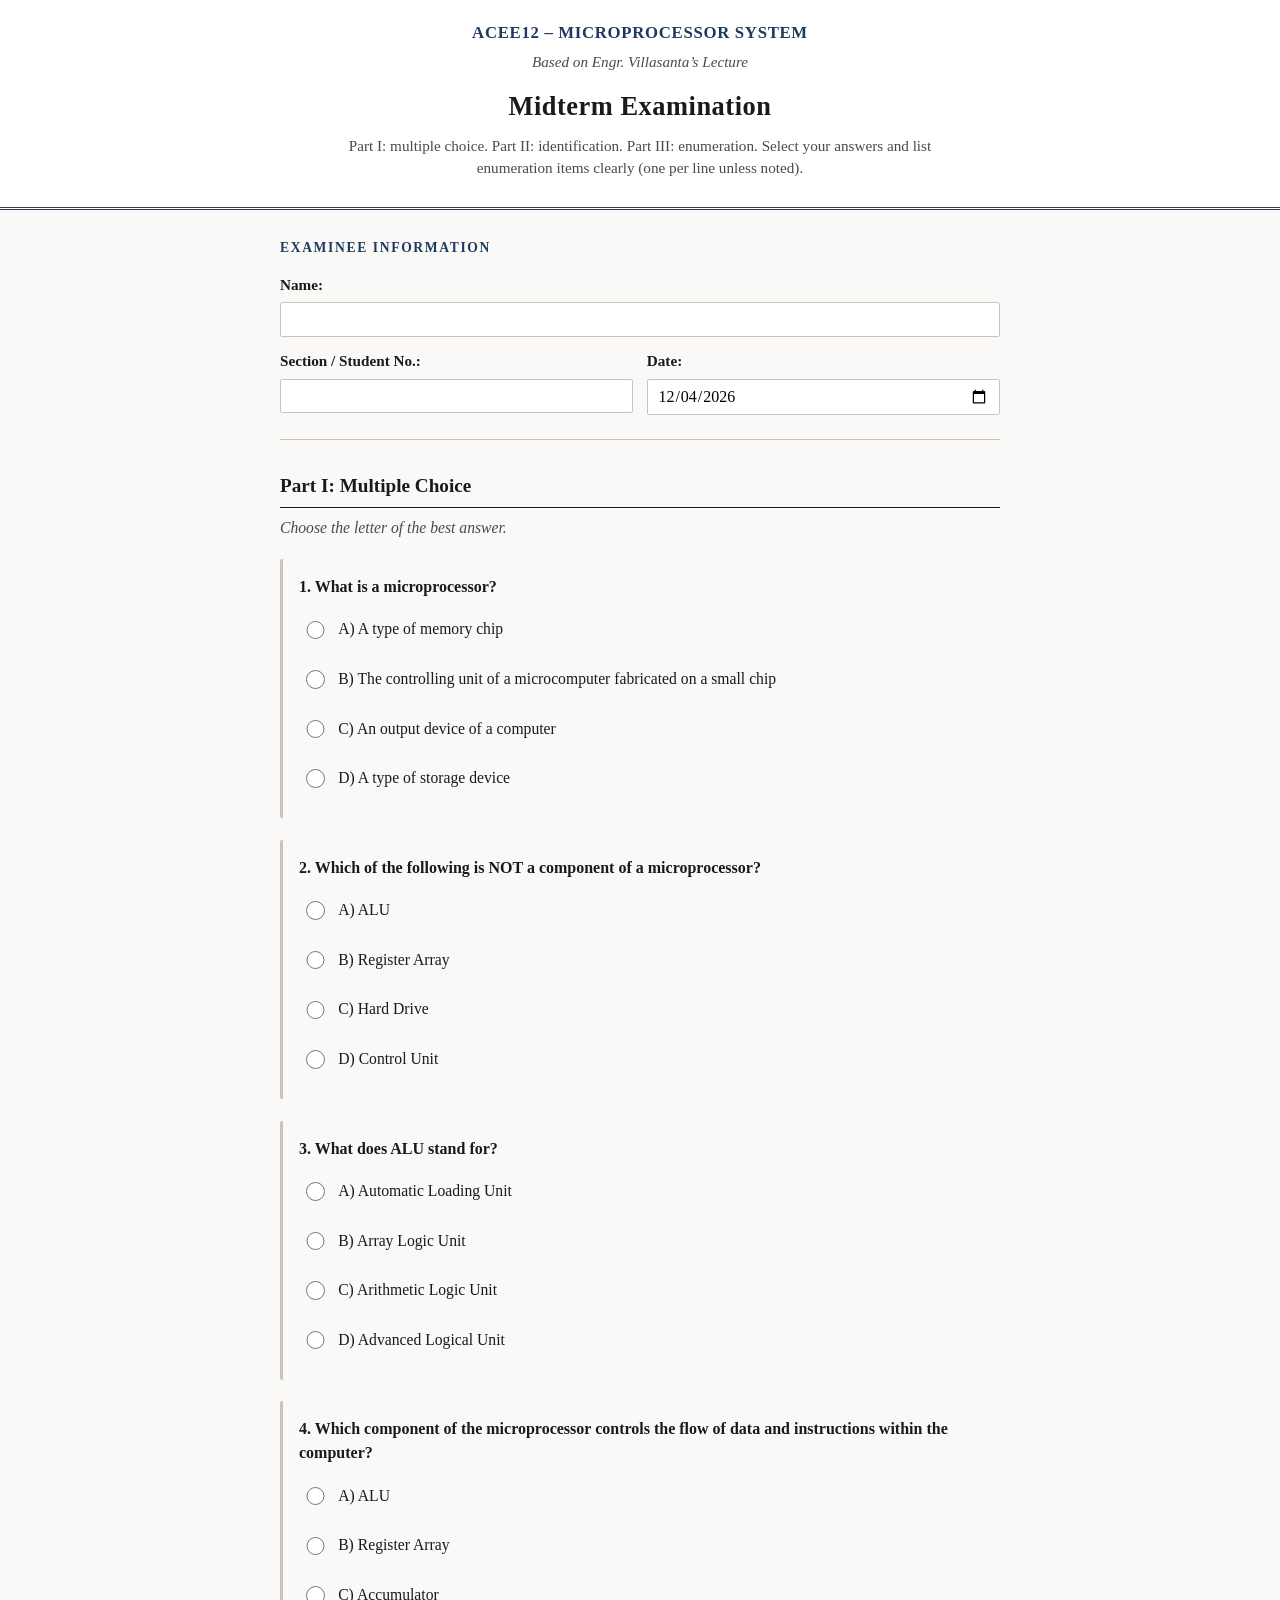
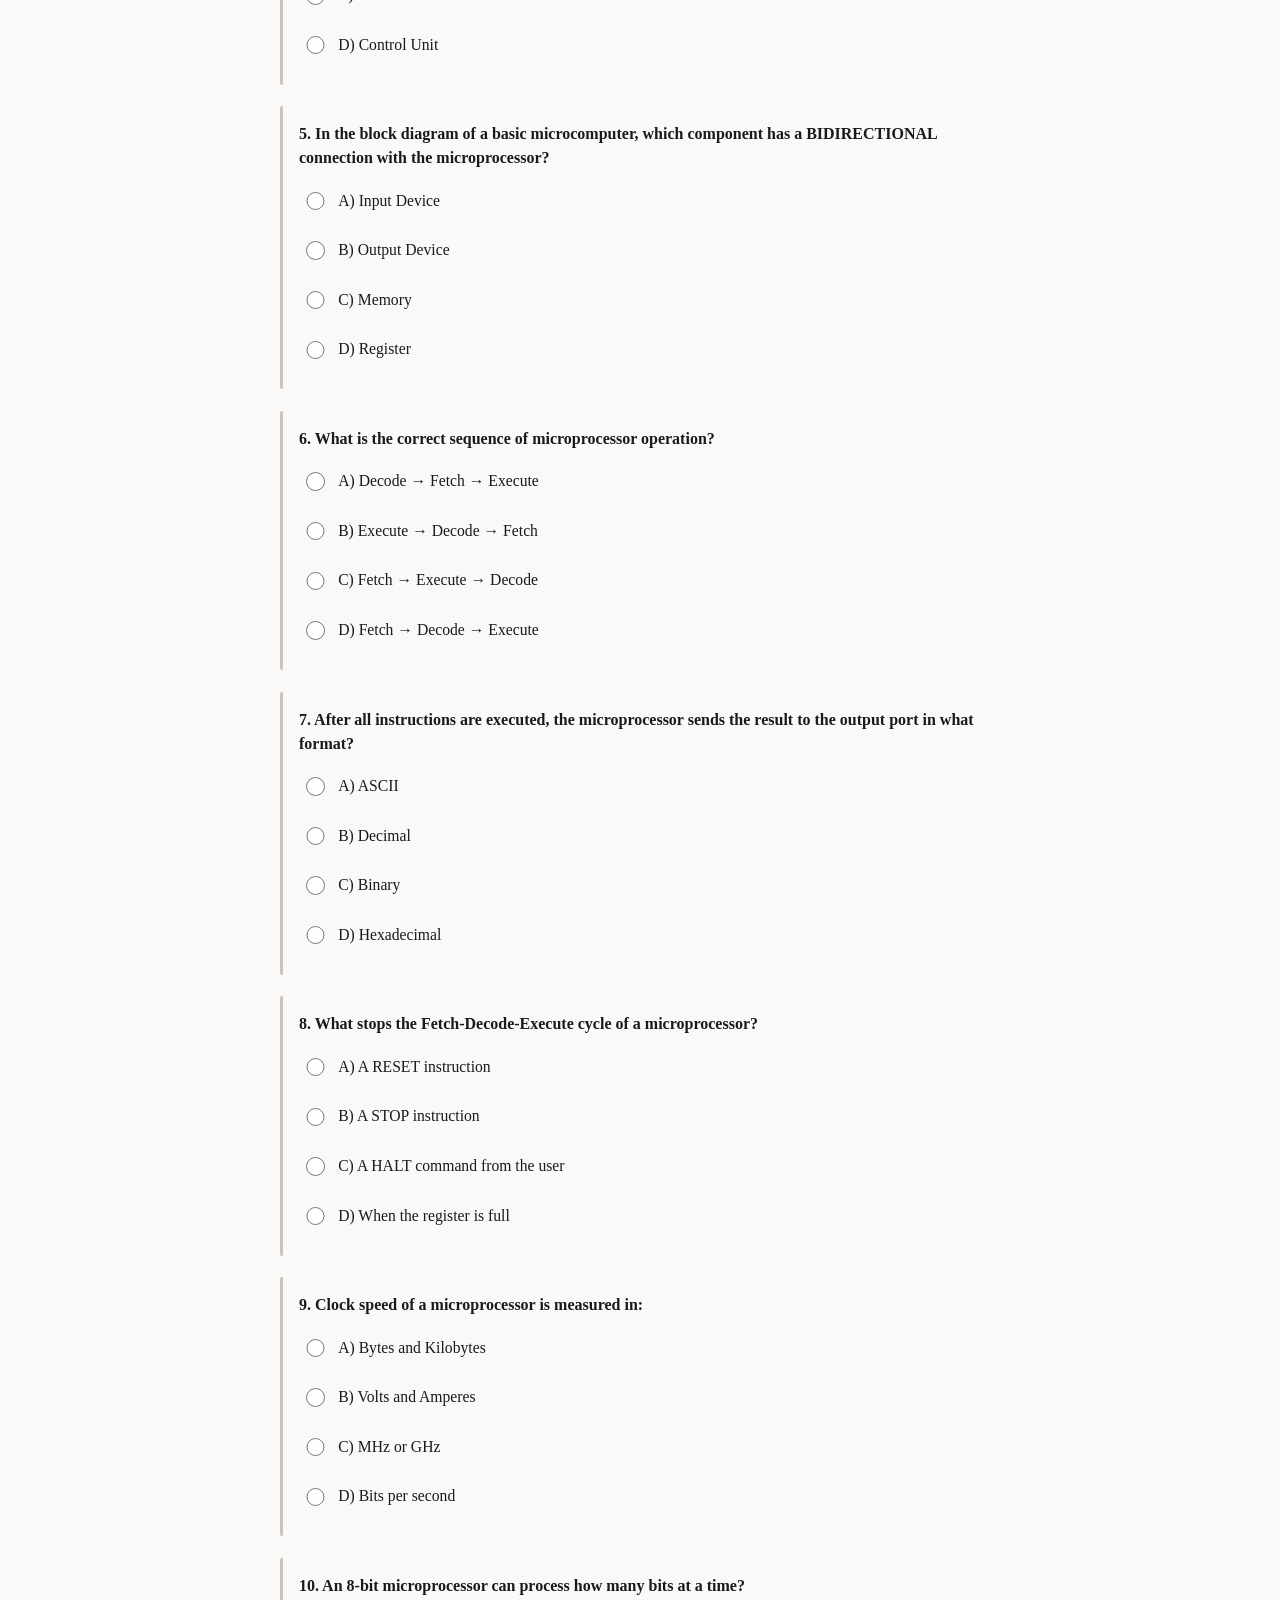
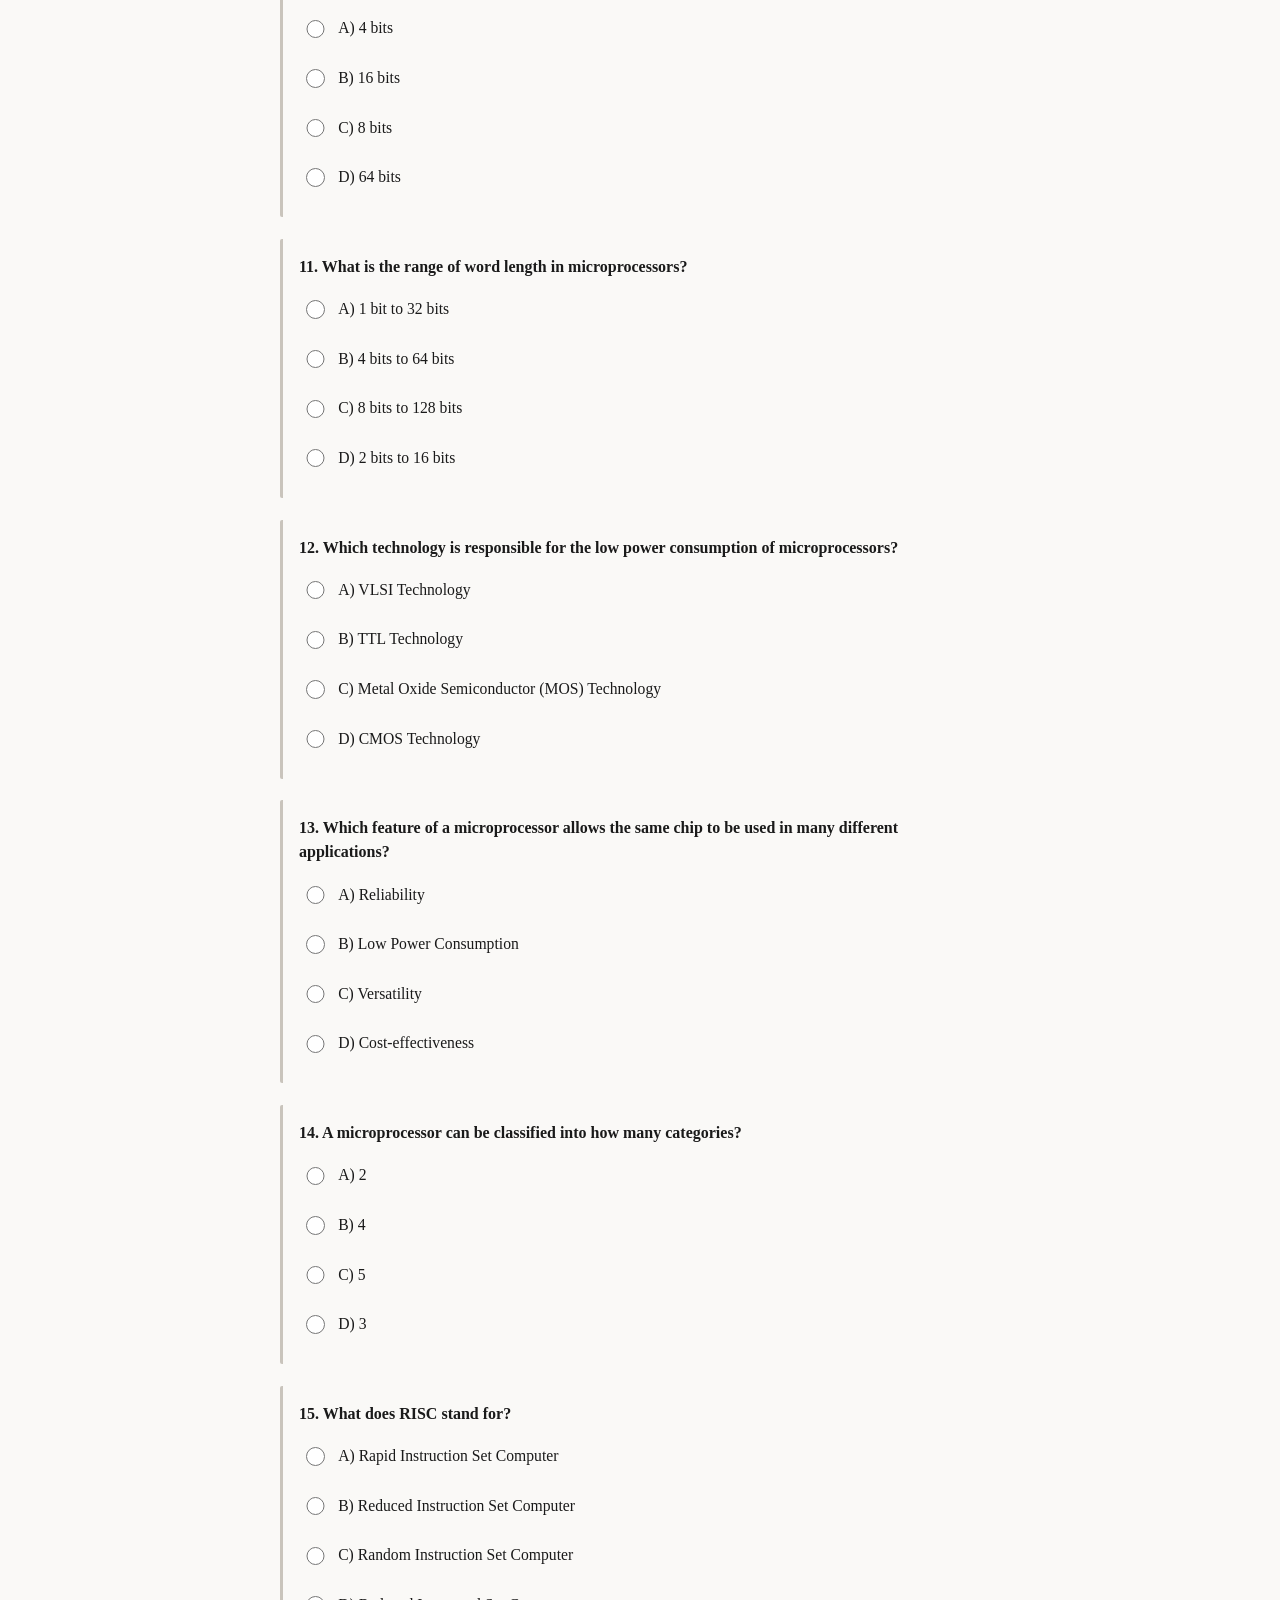
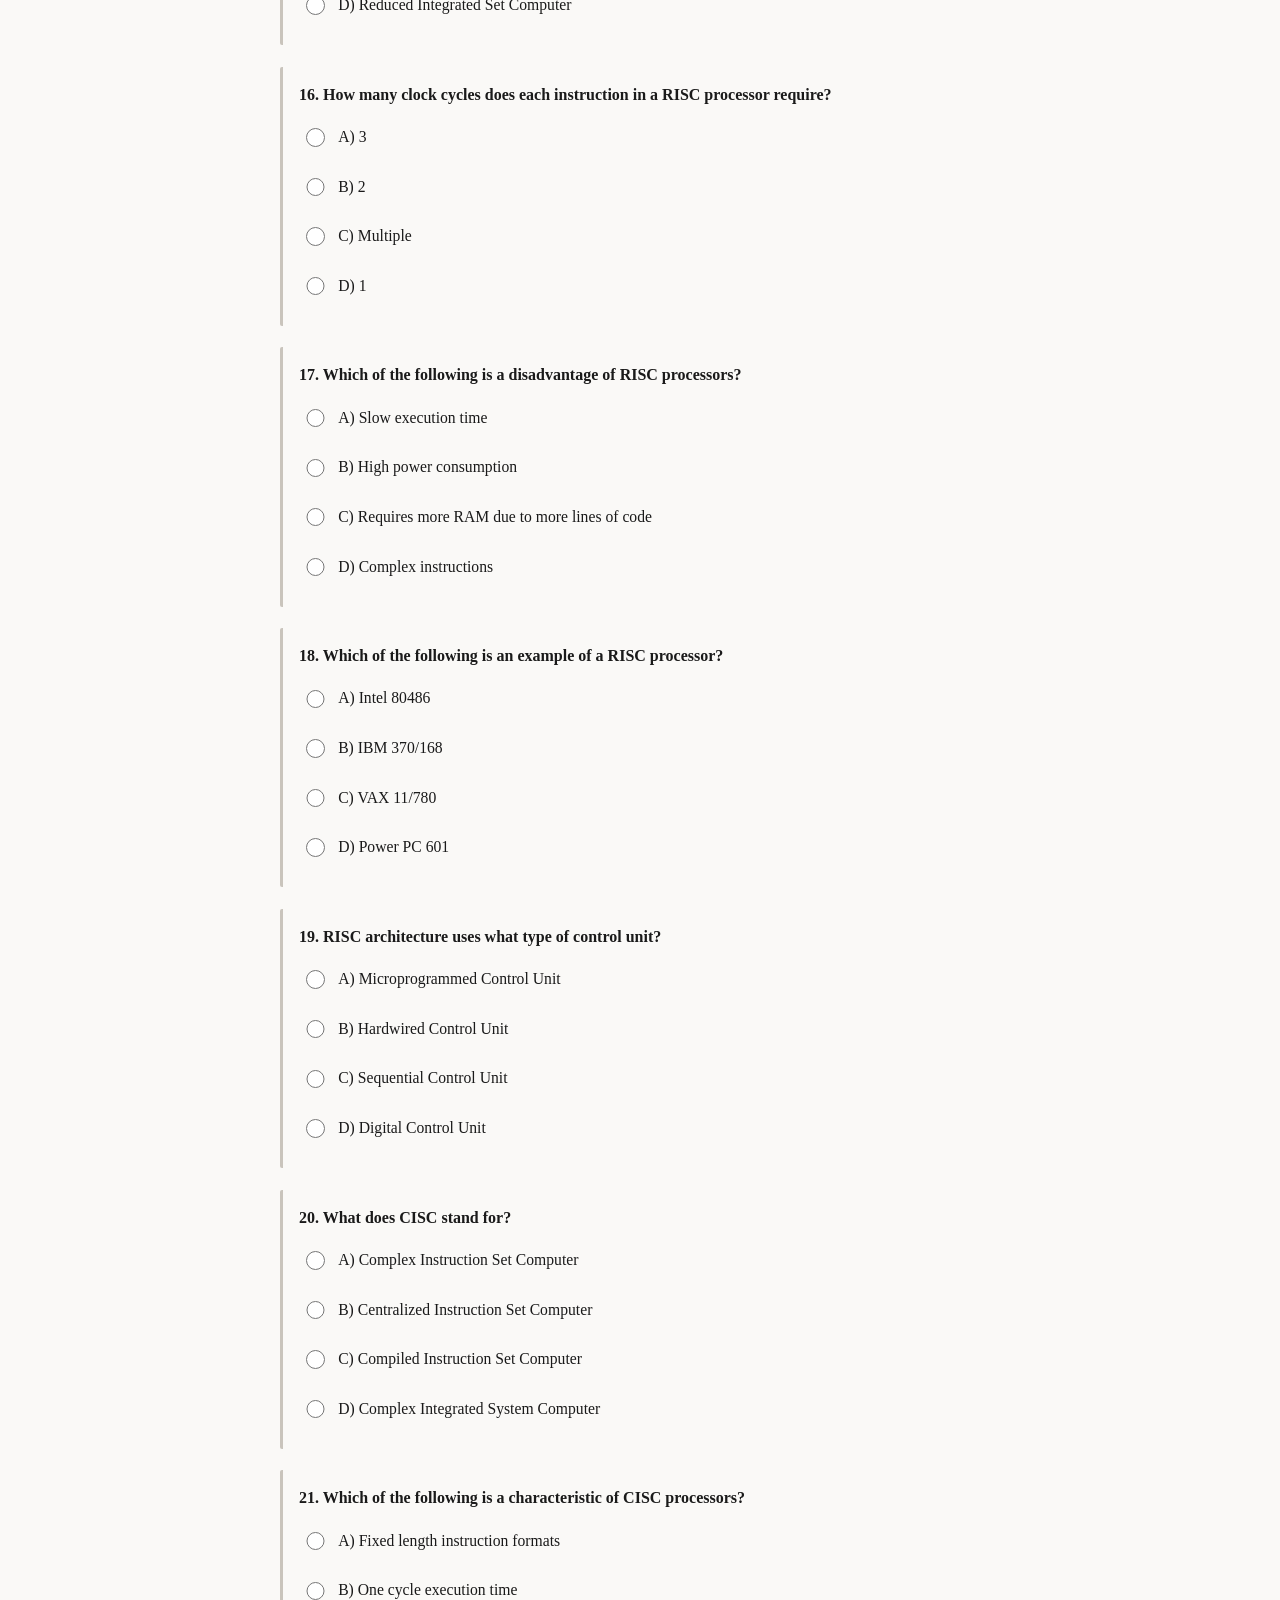
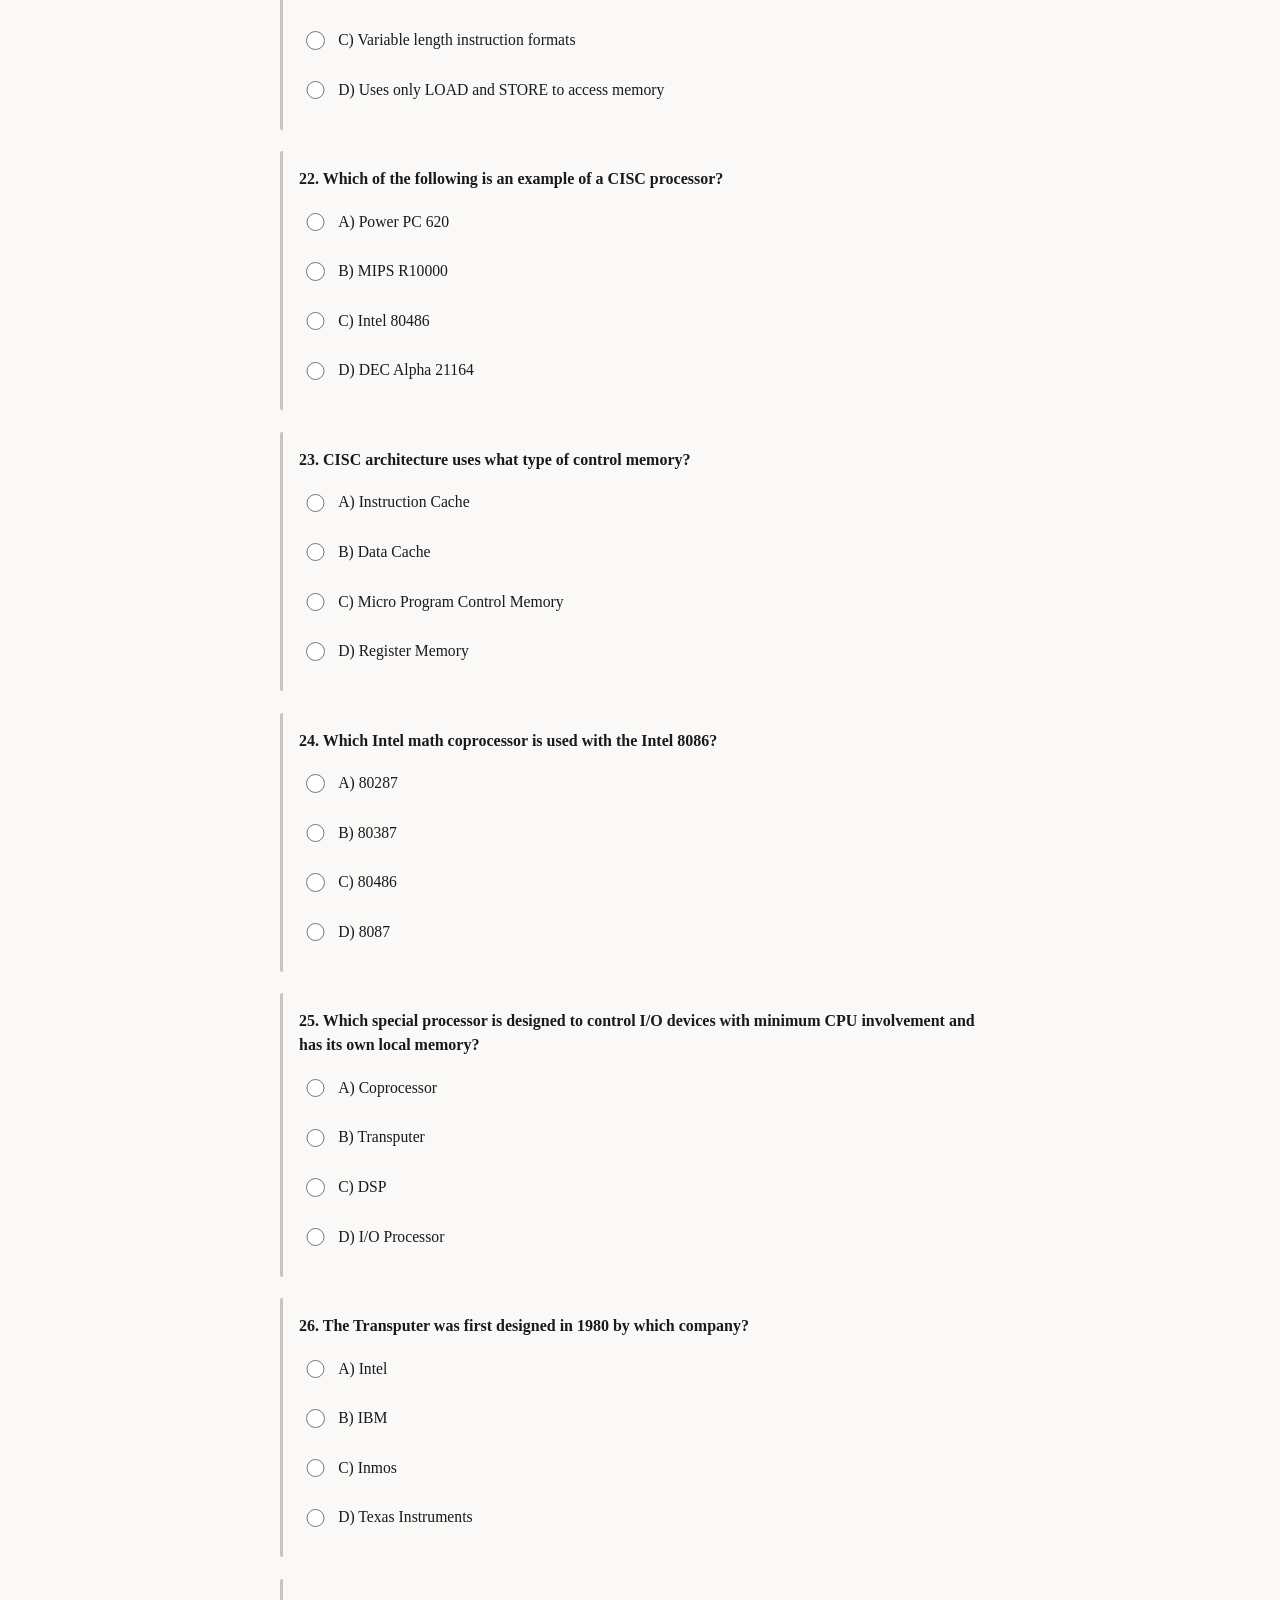
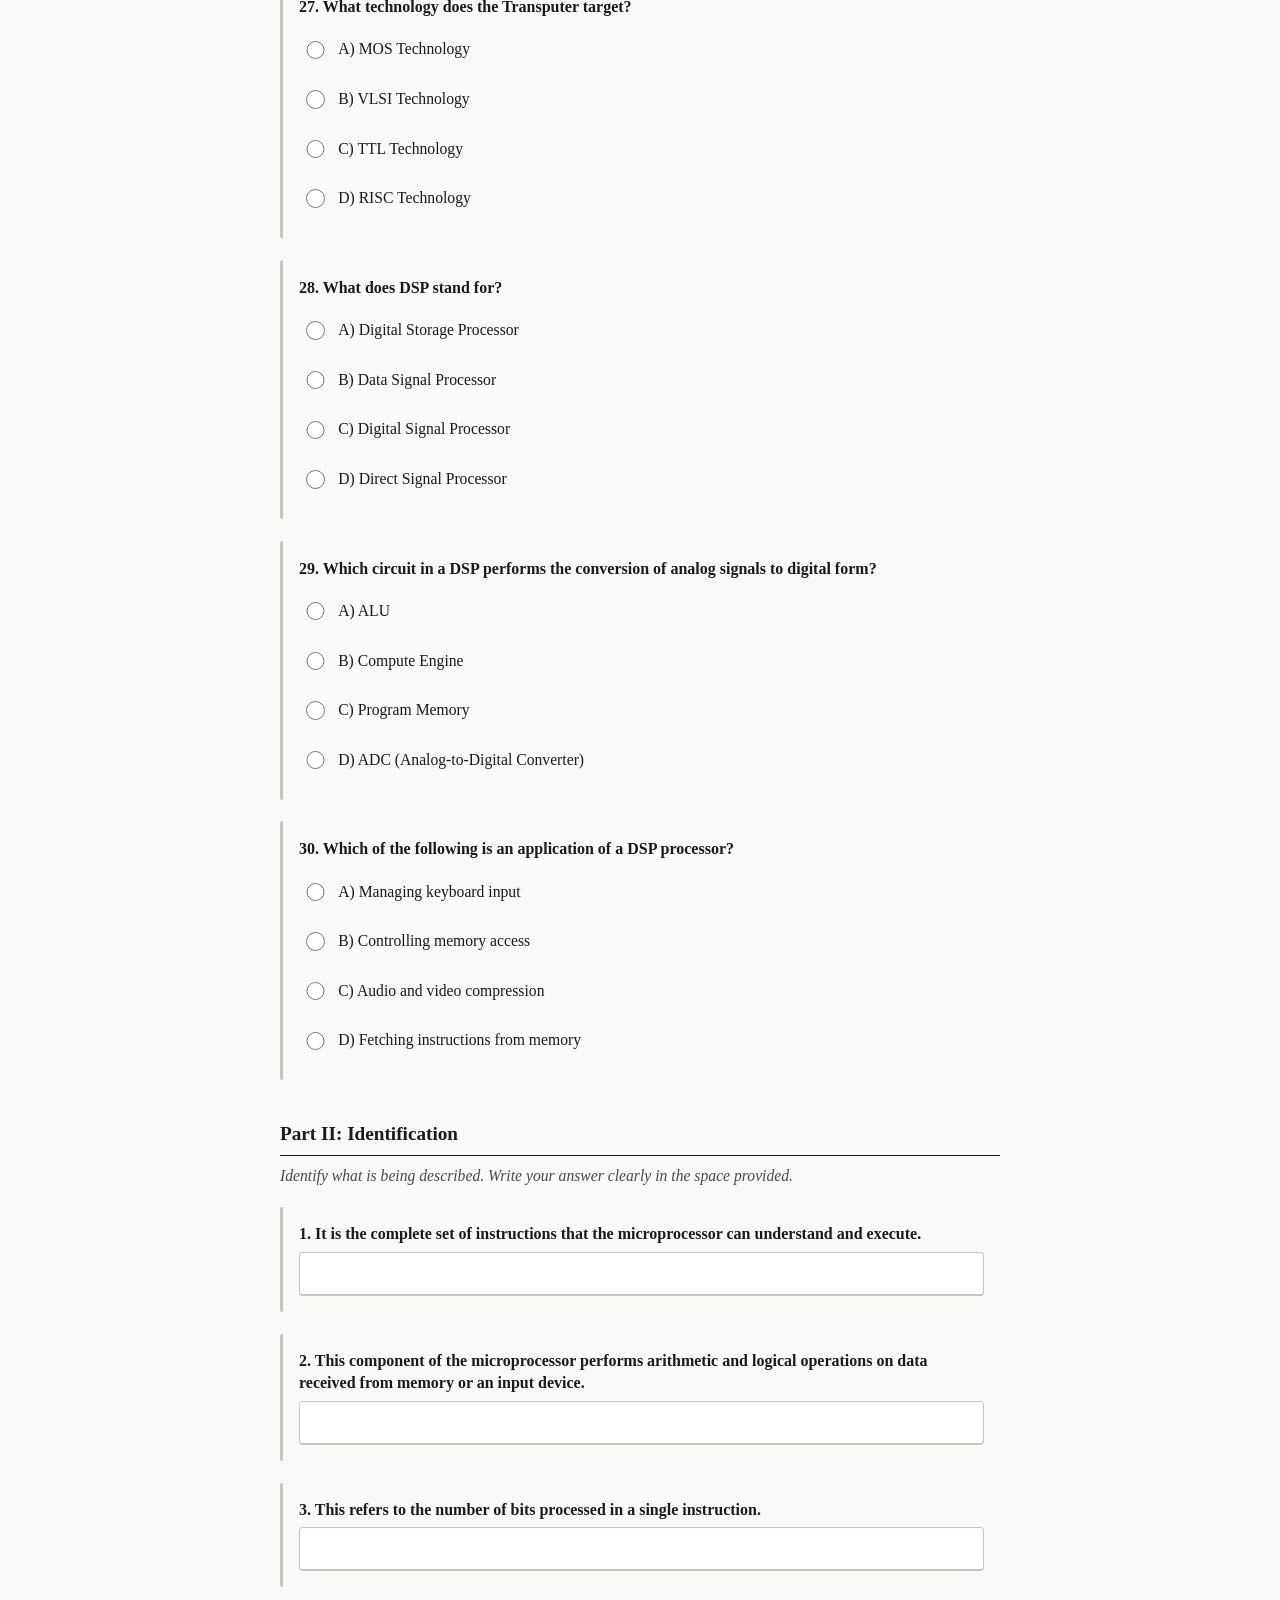
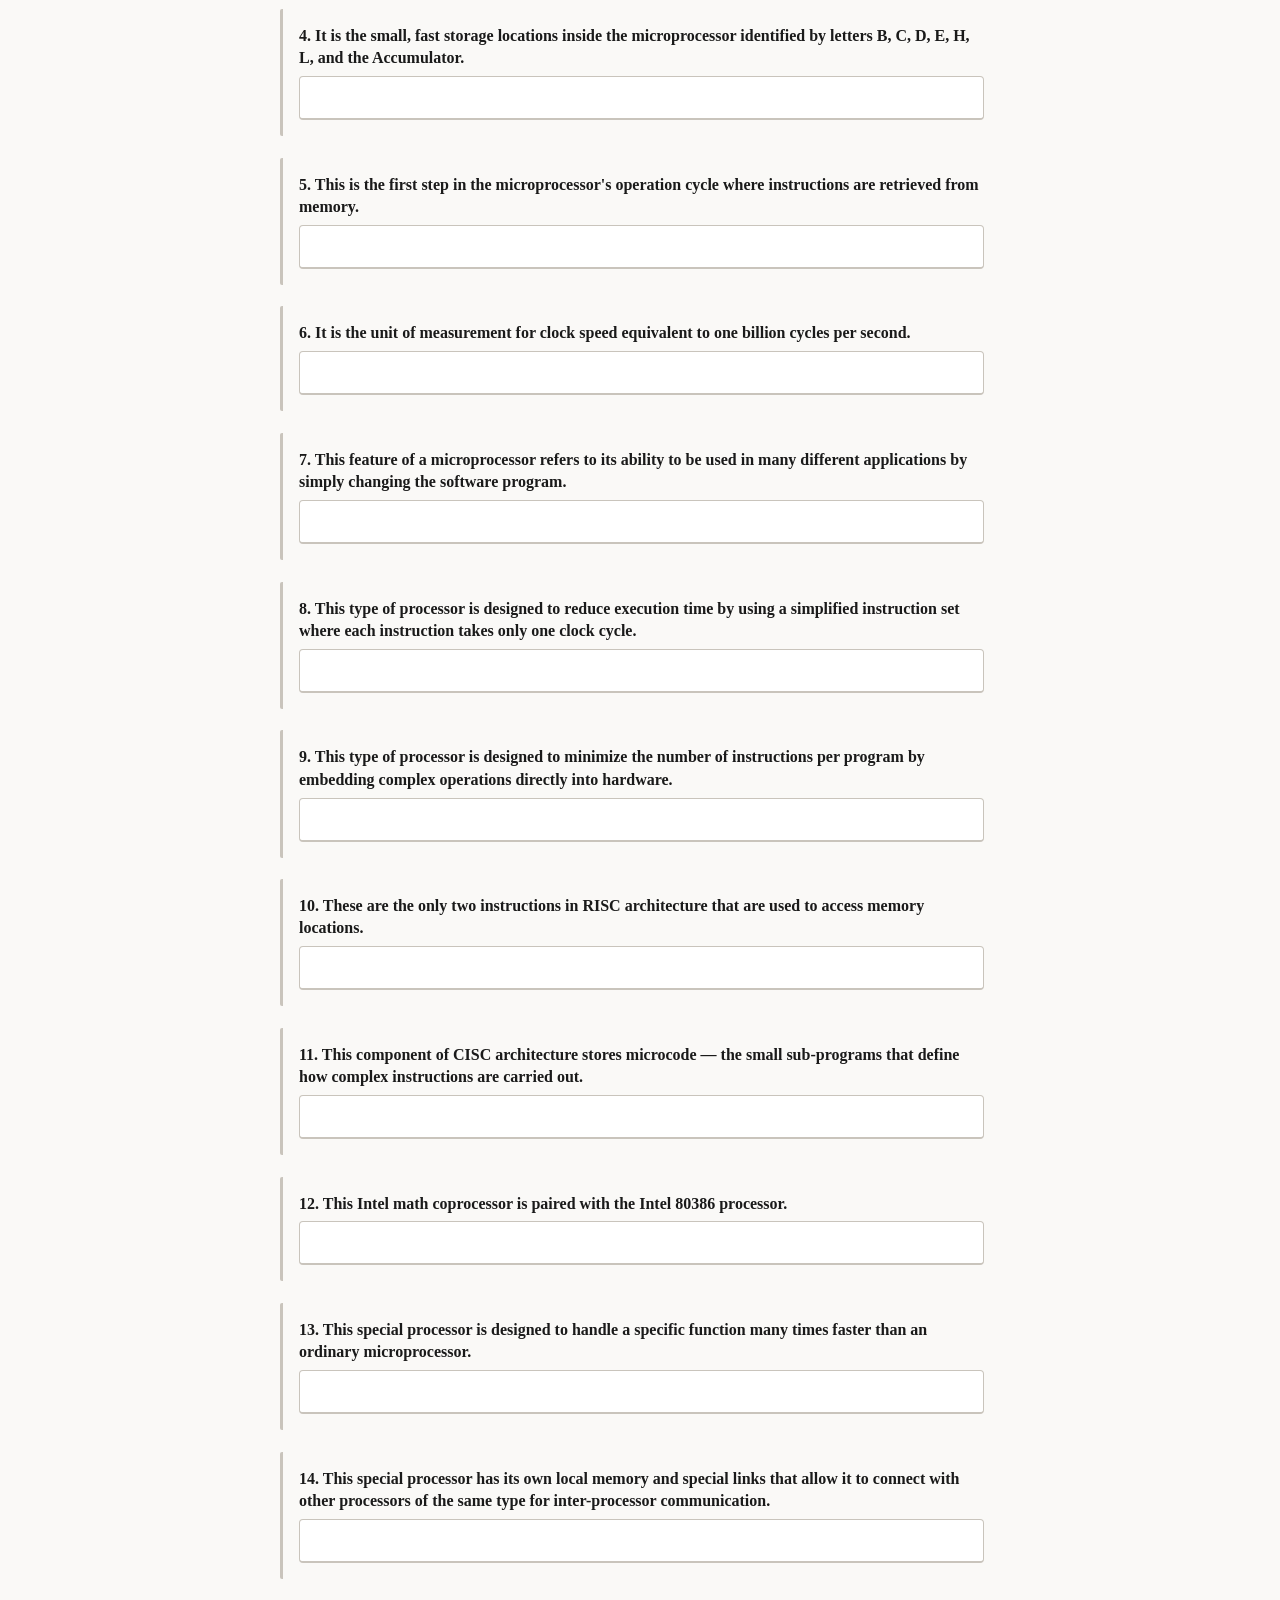
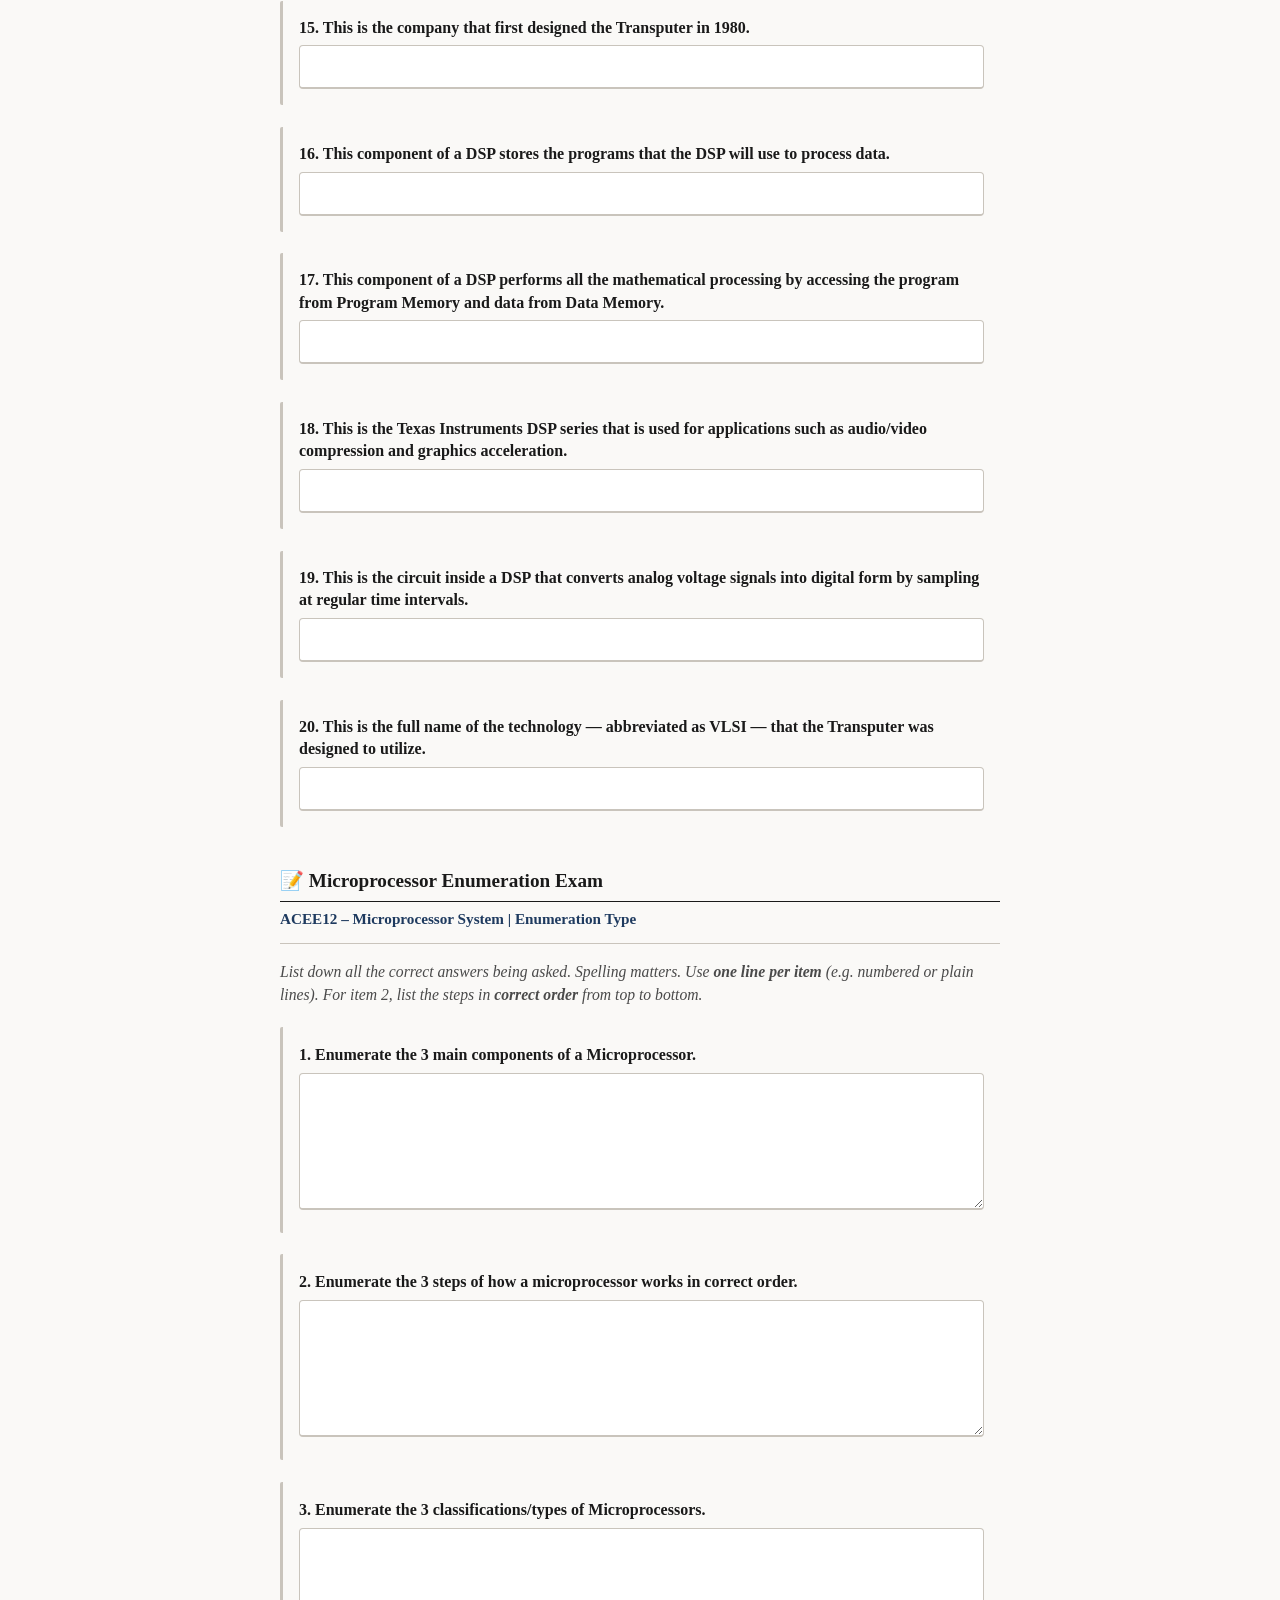
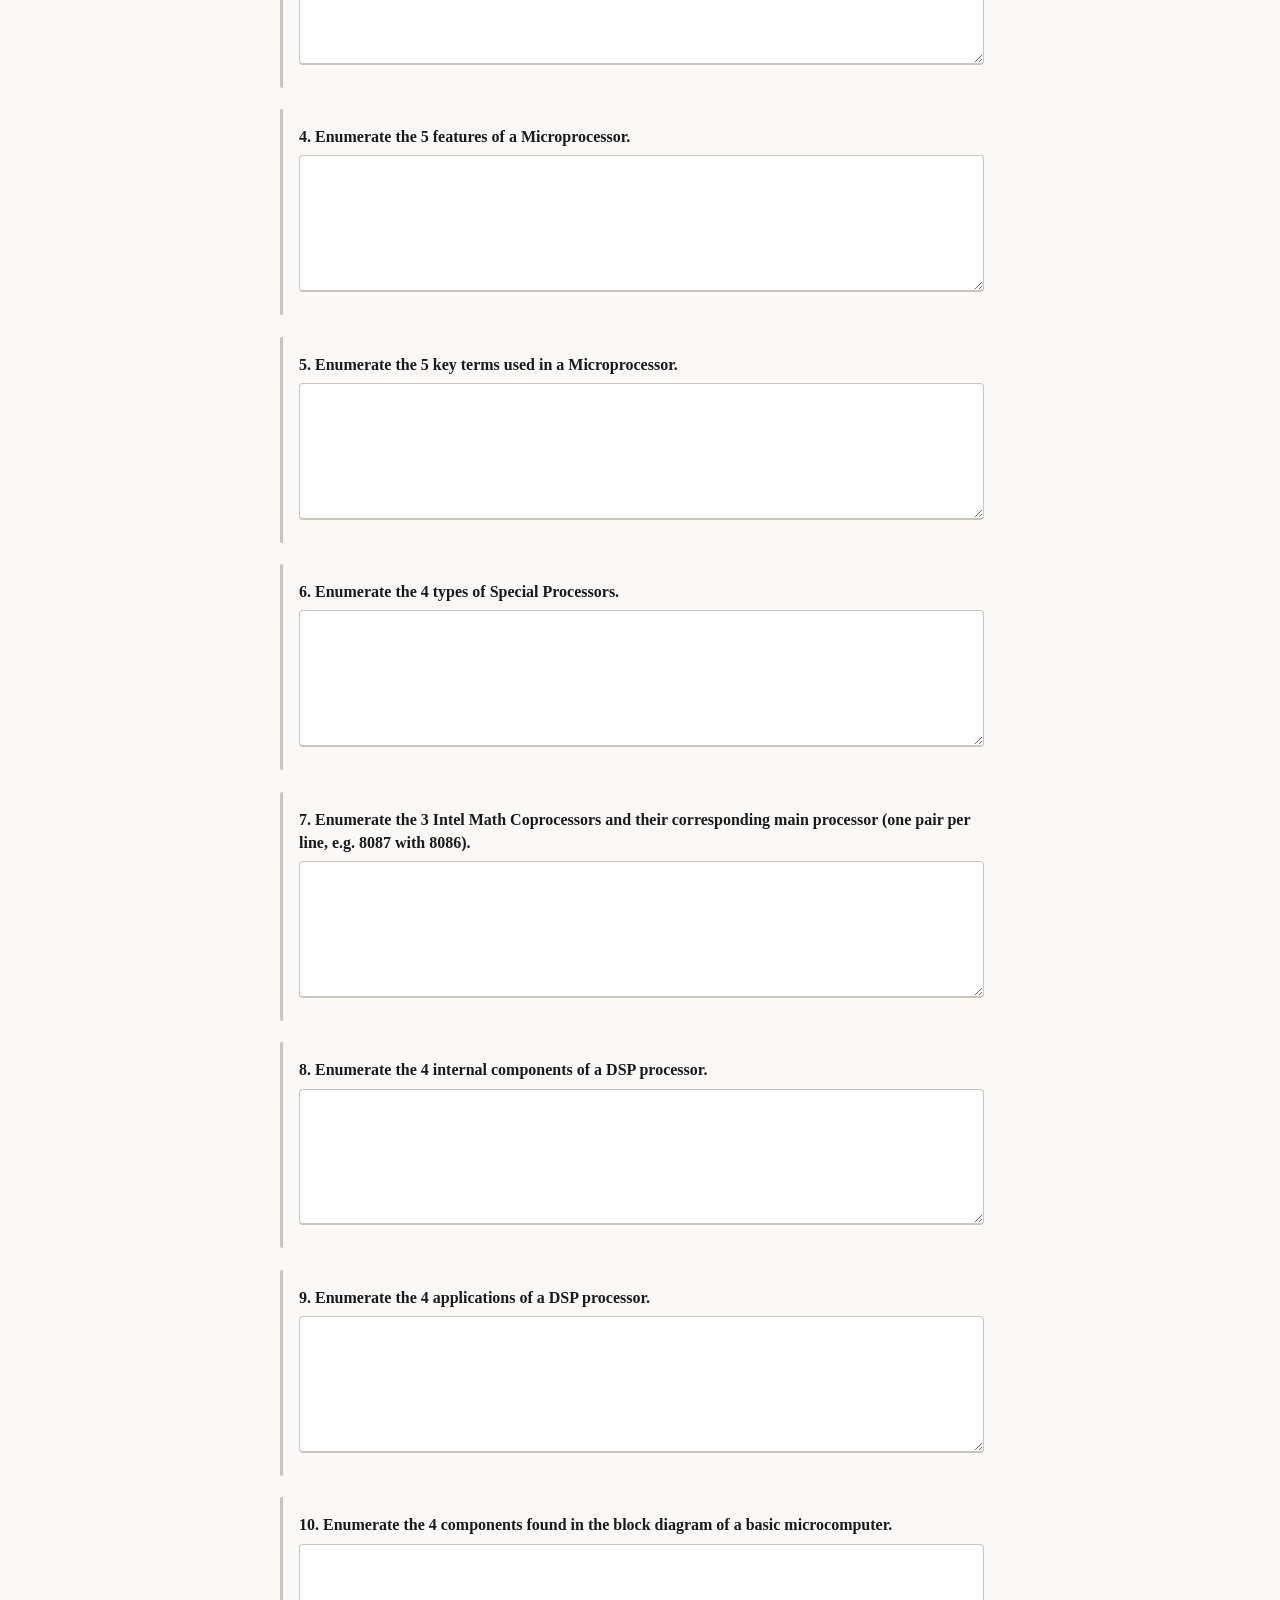
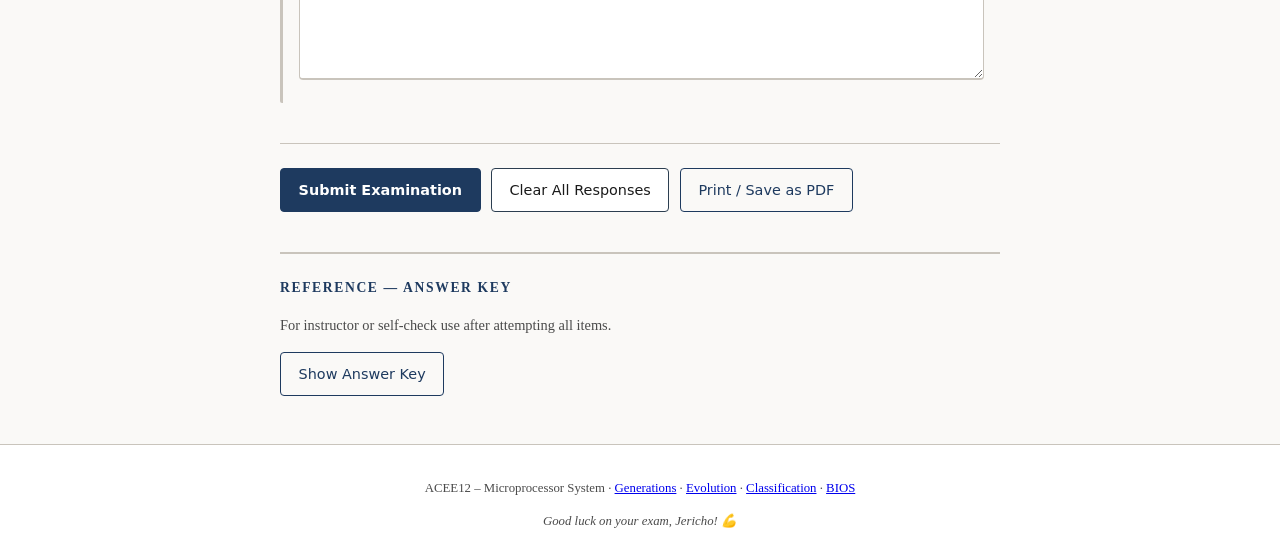
<file: index.html>
<!DOCTYPE html>
<html lang="en">
<head>
  <meta charset="UTF-8" />
  <meta name="viewport" content="width=device-width, initial-scale=1.0, viewport-fit=cover" />
  <meta name="theme-color" content="#1e3a5f" />
  <title>ACEE12 – Microprocessor System | Midterm Examination</title>
  <link rel="stylesheet" href="styles.css" />
</head>
<body>
  <header class="exam-header">
    <div class="header-inner">
      <p class="course-code">ACEE12 – Microprocessor System</p>
      <p class="subtitle">Based on Engr. Villasanta&rsquo;s Lecture</p>
      <h1 class="exam-title">Midterm Examination</h1>
      <p class="instructions-lead">Part I: multiple choice. Part II: identification. Part III: enumeration. Select your answers and list enumeration items clearly (one per line unless noted).</p>
    </div>
  </header>

  <main class="exam-main">
    <section class="student-block" aria-labelledby="student-info-heading">
      <h2 id="student-info-heading" class="section-label">Examinee Information</h2>
      <div class="student-grid">
        <label class="field">
          <span>Name:</span>
          <input type="text" name="student_name" id="student_name" autocomplete="name" />
        </label>
        <label class="field">
          <span>Section / Student No.:</span>
          <input type="text" name="student_id" id="student_id" autocomplete="off" />
        </label>
        <label class="field">
          <span>Date:</span>
          <input type="date" name="exam_date" id="exam_date" />
        </label>
      </div>
    </section>

    <form id="exam-form" novalidate>
      <section class="exam-part" aria-labelledby="part1-heading">
        <h2 id="part1-heading" class="part-title">Part I: Multiple Choice</h2>
        <p class="part-direction">Choose the letter of the best answer.</p>
        <div id="mc-container" class="questions"></div>
      </section>

      <section class="exam-part" aria-labelledby="part2-heading">
        <h2 id="part2-heading" class="part-title">Part II: Identification</h2>
        <p class="part-direction">Identify what is being described. Write your answer clearly in the space provided.</p>
        <div id="id-container" class="questions identification"></div>
      </section>

      <section class="exam-part enumeration-block" aria-labelledby="enum-intro-heading">
        <h2 id="enum-intro-heading" class="part-title">📝 Microprocessor Enumeration Exam</h2>
        <p class="enumeration-subtitle">ACEE12 – Microprocessor System | Enumeration Type</p>
        <hr class="enum-rule" />
        <p class="part-direction">List down all the correct answers being asked. Spelling matters. Use <strong>one line per item</strong> (e.g. numbered or plain lines). For item 2, list the steps in <strong>correct order</strong> from top to bottom.</p>
        <div id="enum-container" class="questions enumeration-inputs"></div>
      </section>

      <div class="actions">
        <button type="submit" class="btn btn-primary">Submit Examination</button>
        <button type="button" class="btn btn-secondary" id="btn-reset">Clear All Responses</button>
        <button type="button" class="btn btn-outline" id="btn-print">Print / Save as PDF</button>
      </div>
    </form>

    <section id="results-panel" class="results-panel hidden" aria-live="polite">
      <h2 class="part-title">Examination Summary</h2>
      <p id="results-summary" class="results-summary"></p>
      <div id="results-detail" class="results-detail"></div>
    </section>

    <section class="answer-key-section" aria-labelledby="key-heading">
      <h2 id="key-heading" class="section-label">Reference — Answer Key</h2>
      <p class="key-note">For instructor or self-check use after attempting all items.</p>
      <button type="button" class="btn btn-outline" id="btn-toggle-key">Show Answer Key</button>
      <div id="answer-key-content" class="answer-key-content hidden"></div>
    </section>
  </main>

  <footer class="exam-footer">
    <p>ACEE12 – Microprocessor System &middot; <a href="generations.html">Generations</a> &middot; <a href="evolution.html">Evolution</a> &middot; <a href="classification.html">Classification</a> &middot; <a href="bios.html">BIOS</a></p>
    <p class="footer-note">Good luck on your exam, Jericho! 💪</p>
  </footer>

  <script src="exam.js"></script>
</body>
</html>
</file>
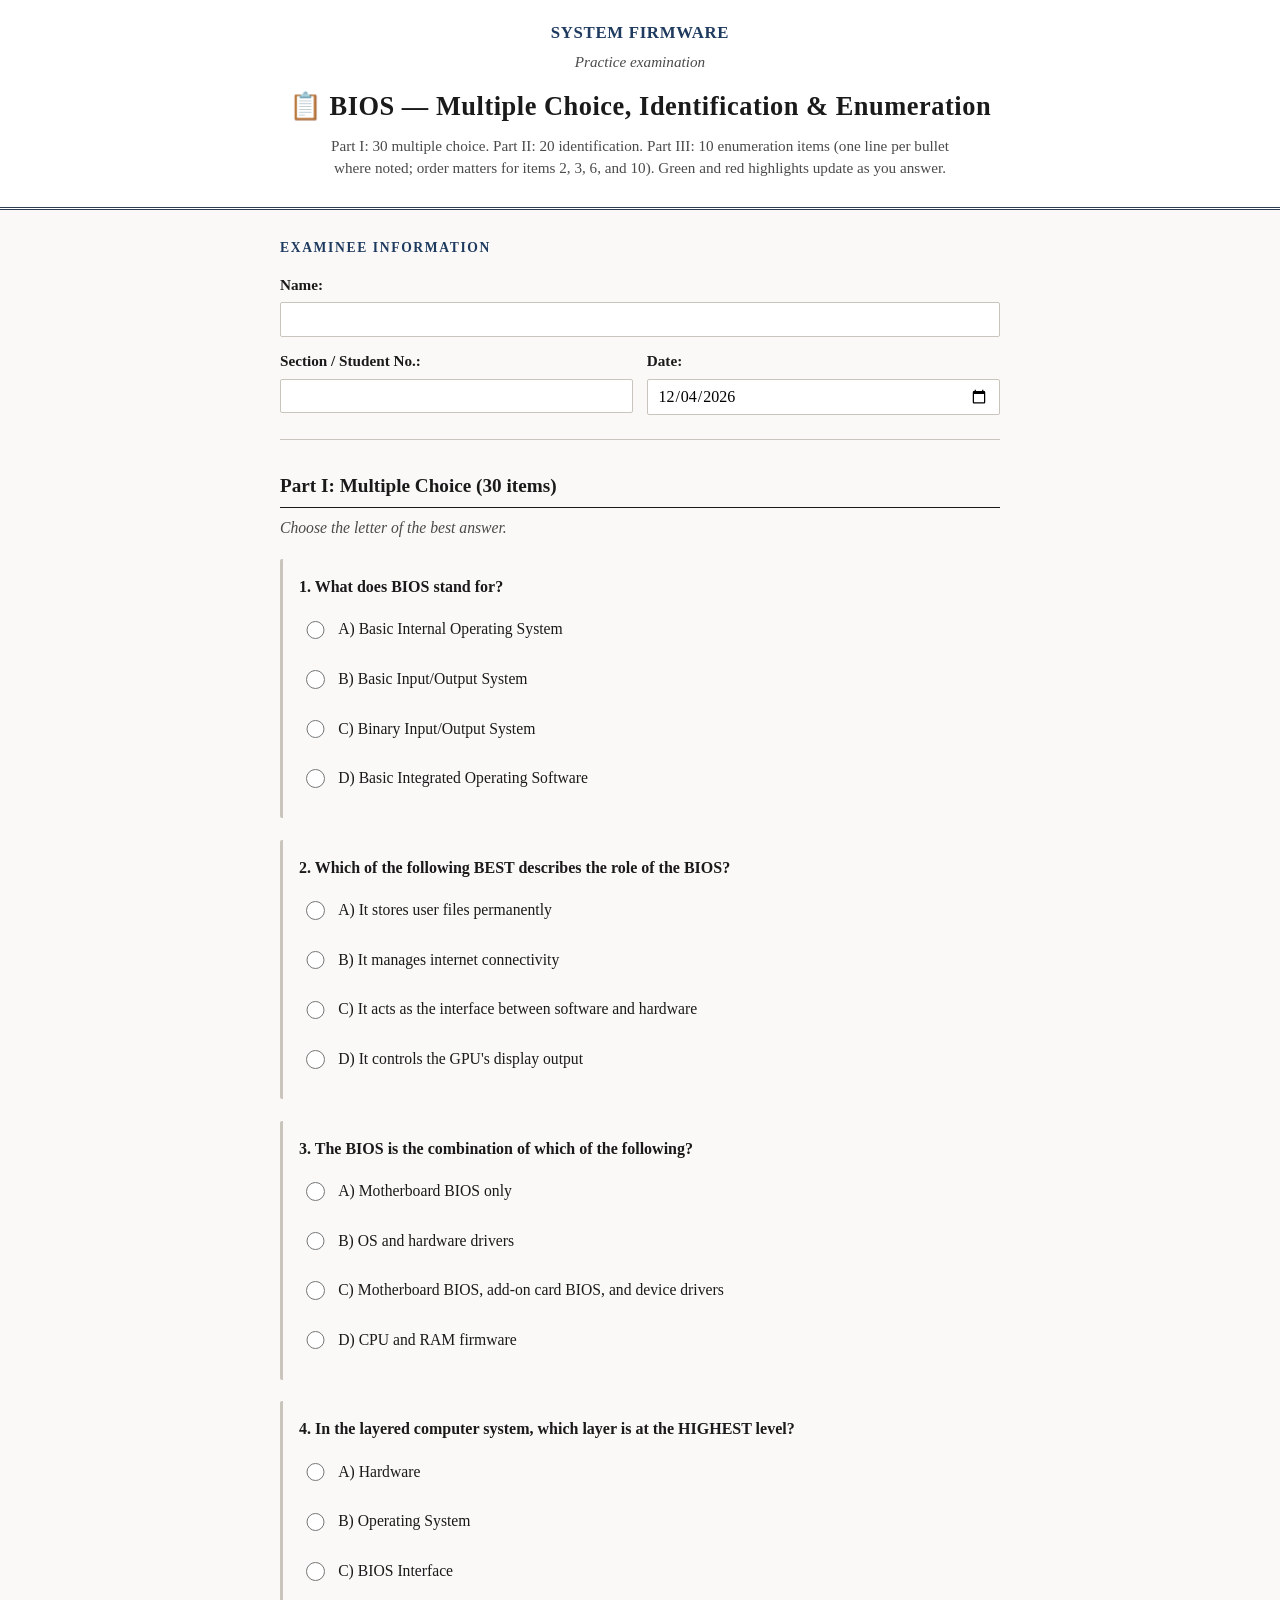
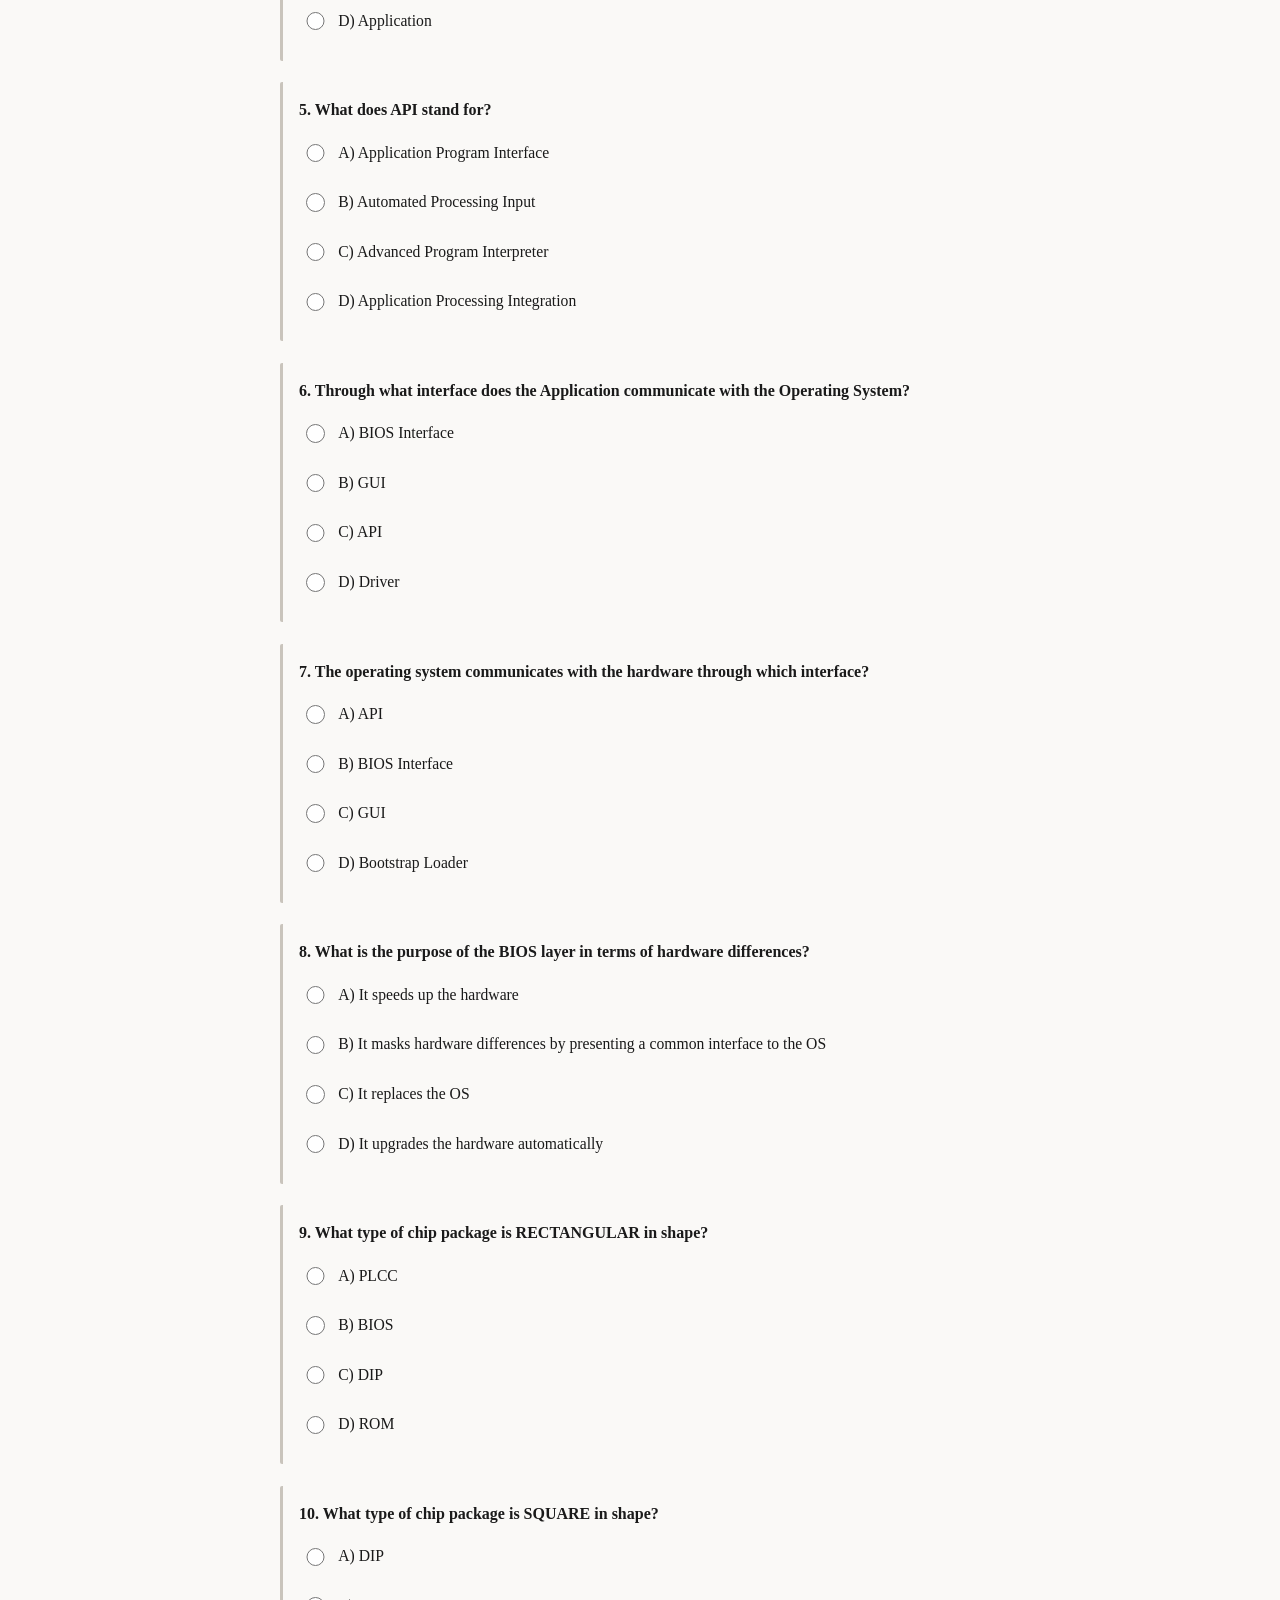
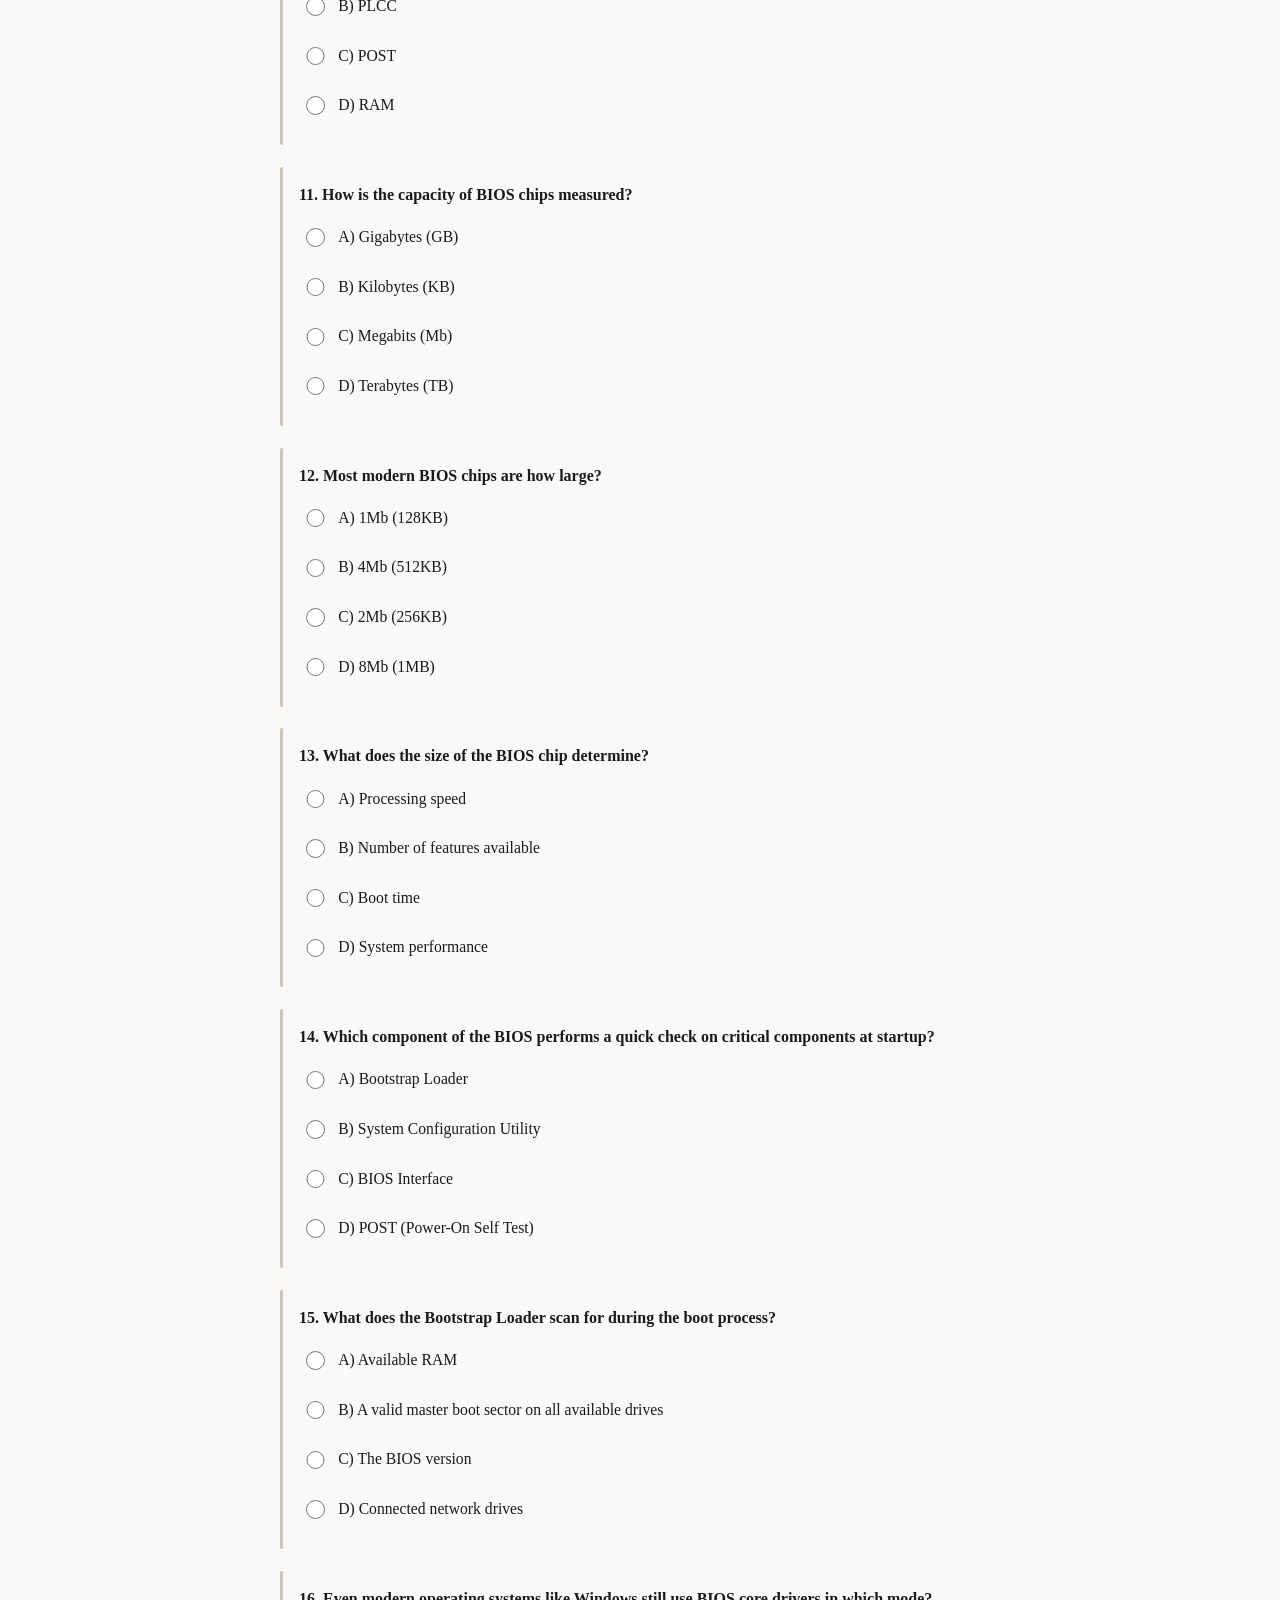
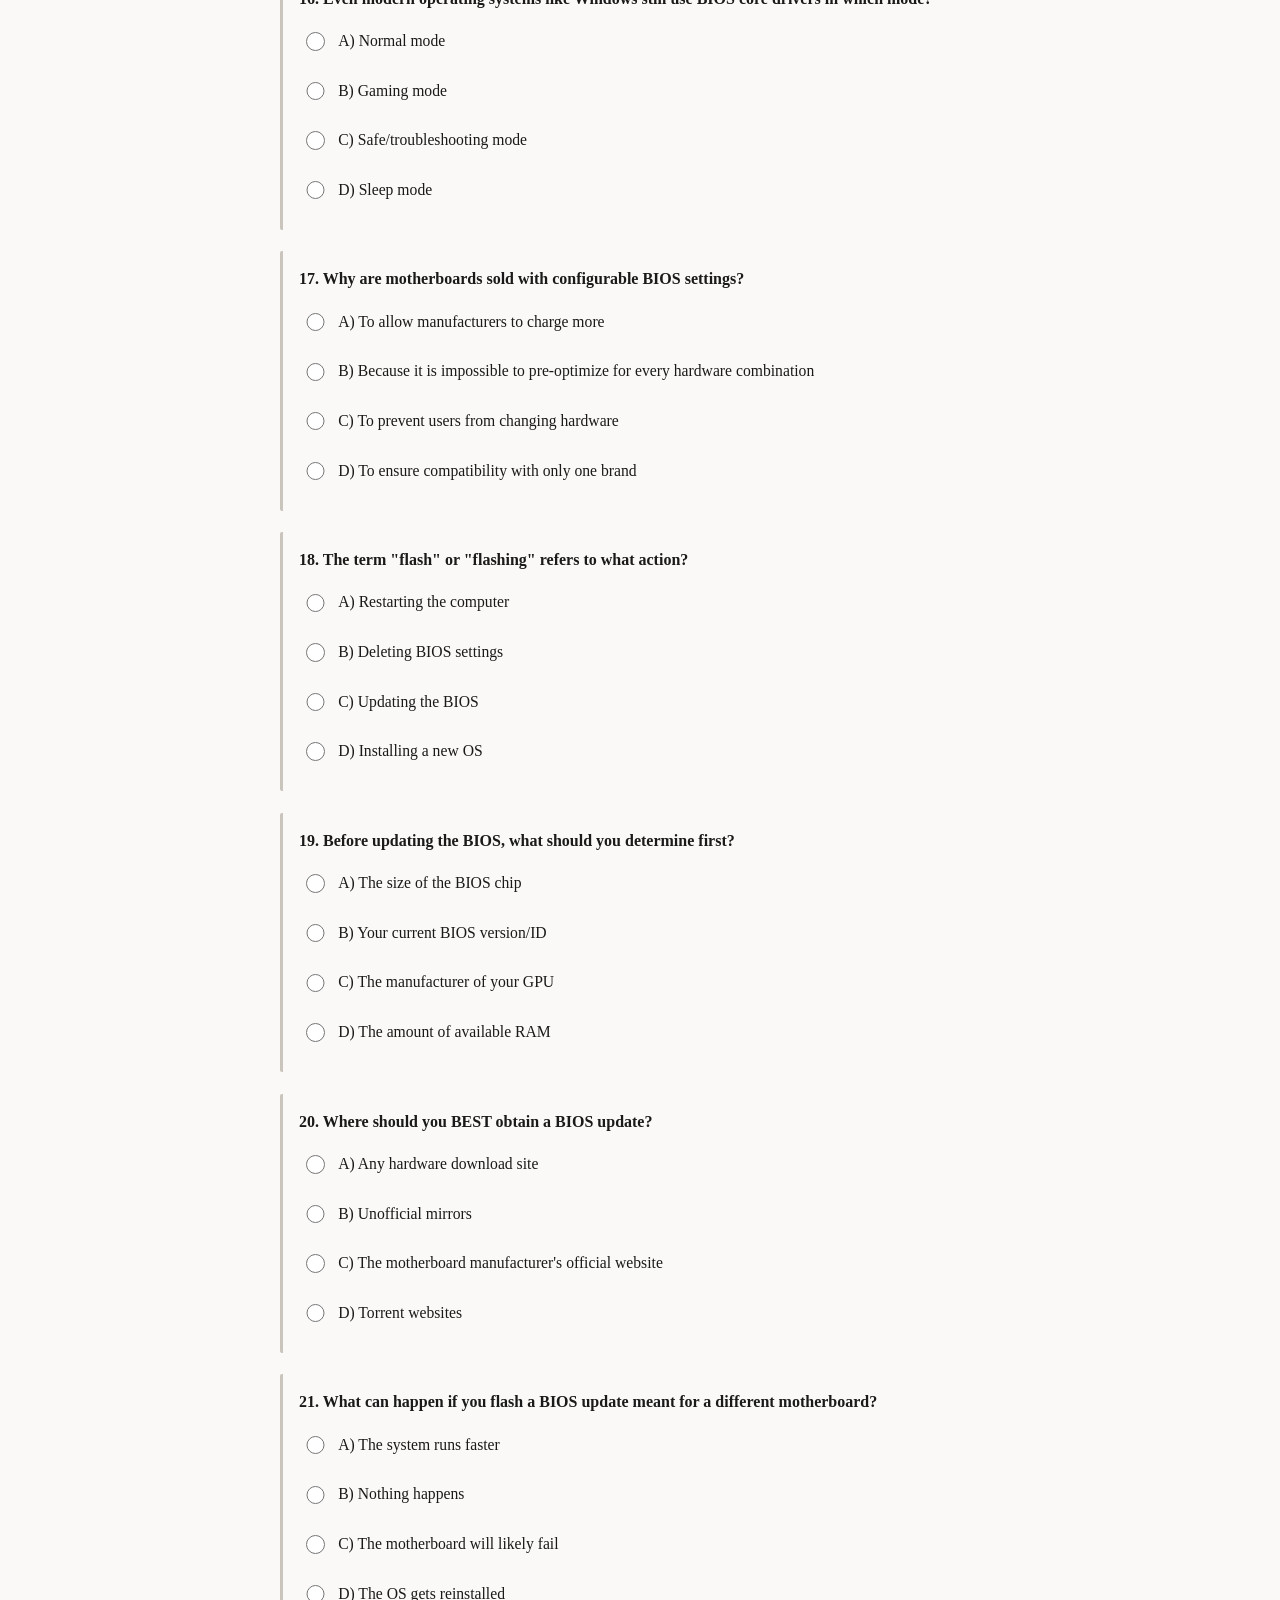
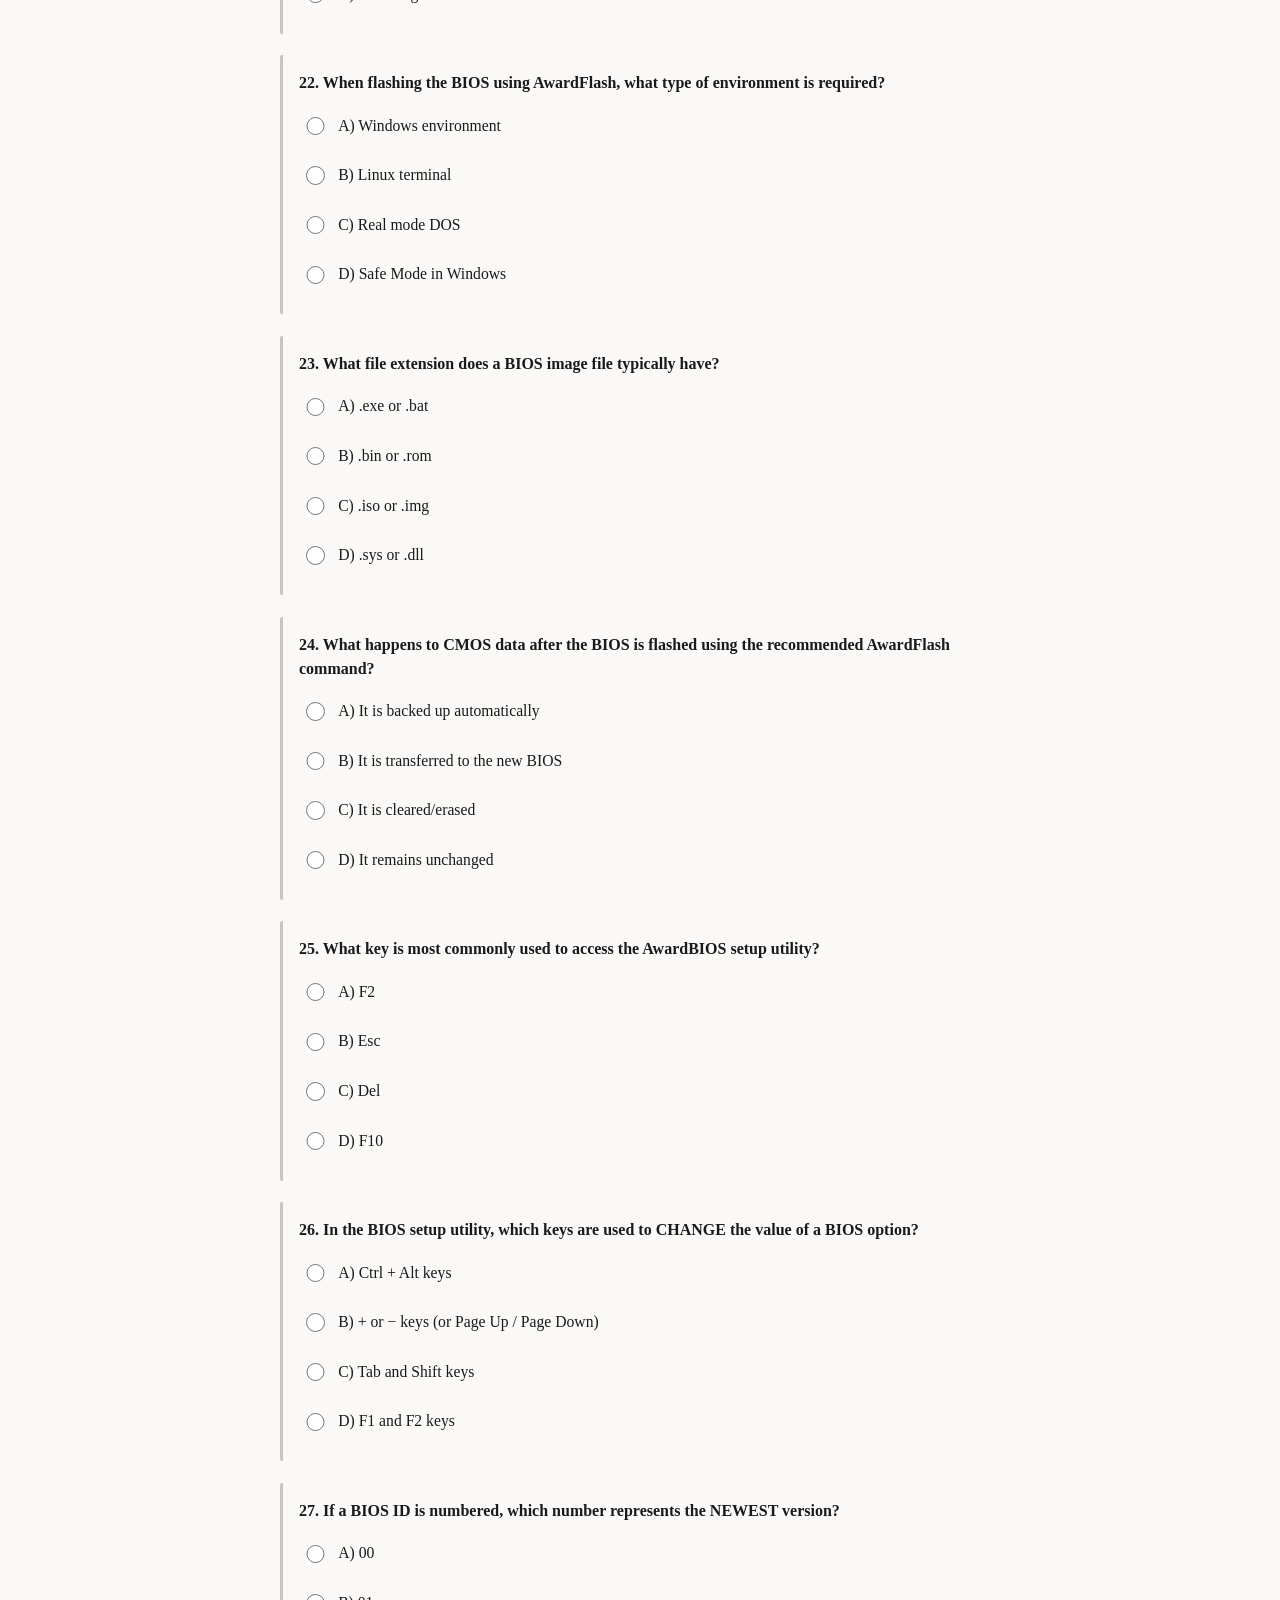
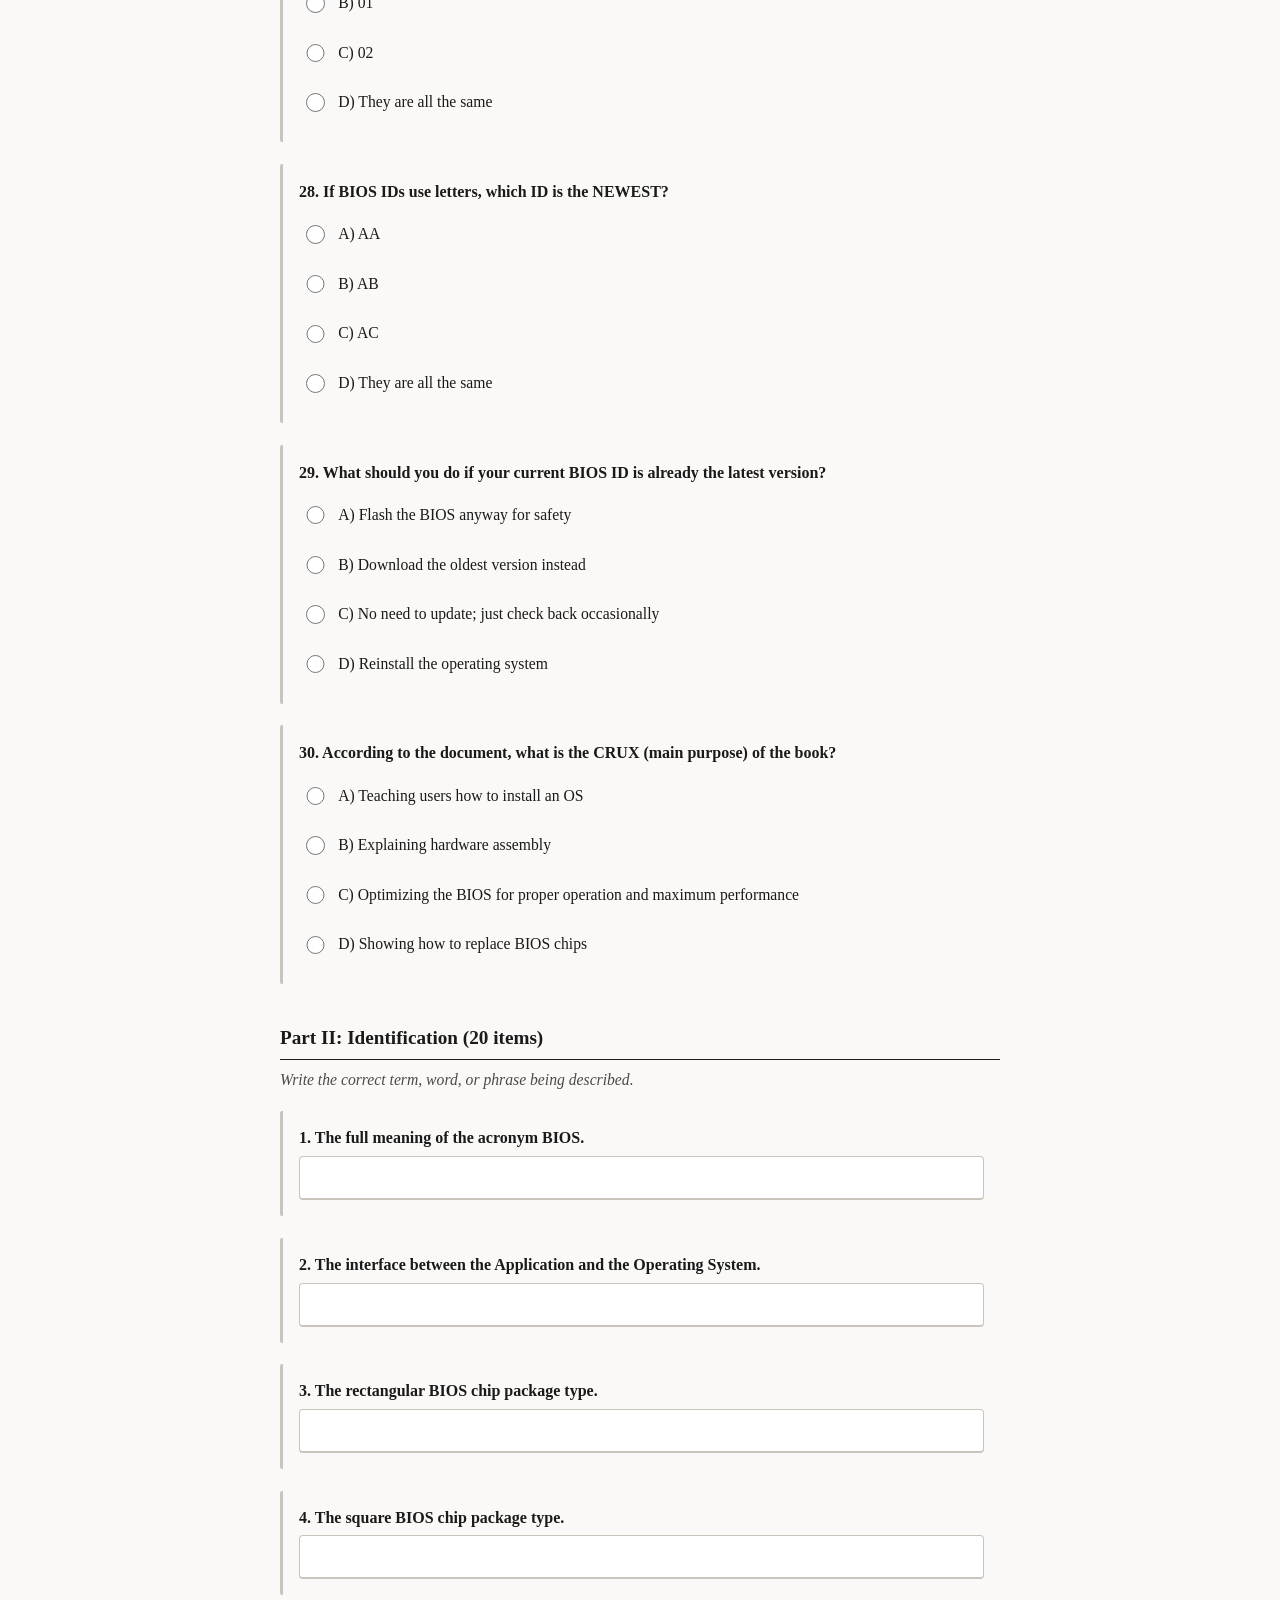
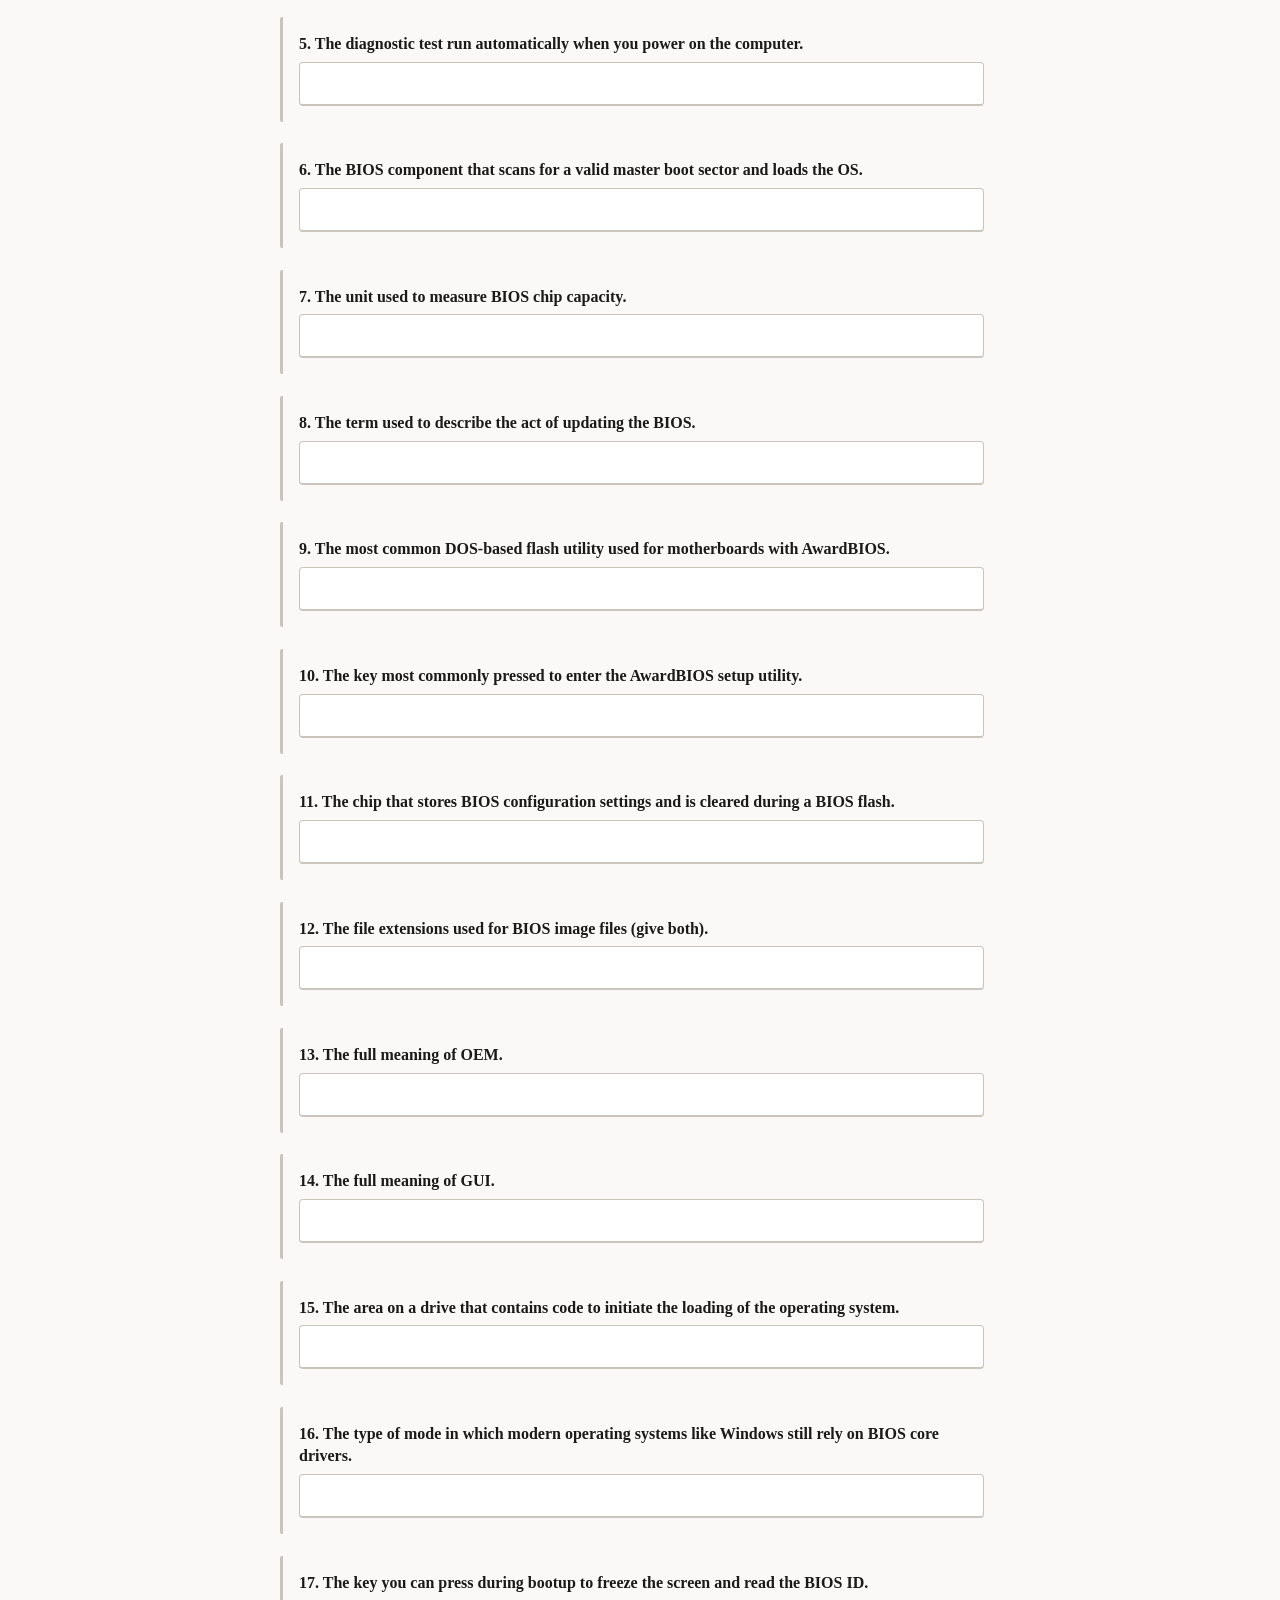
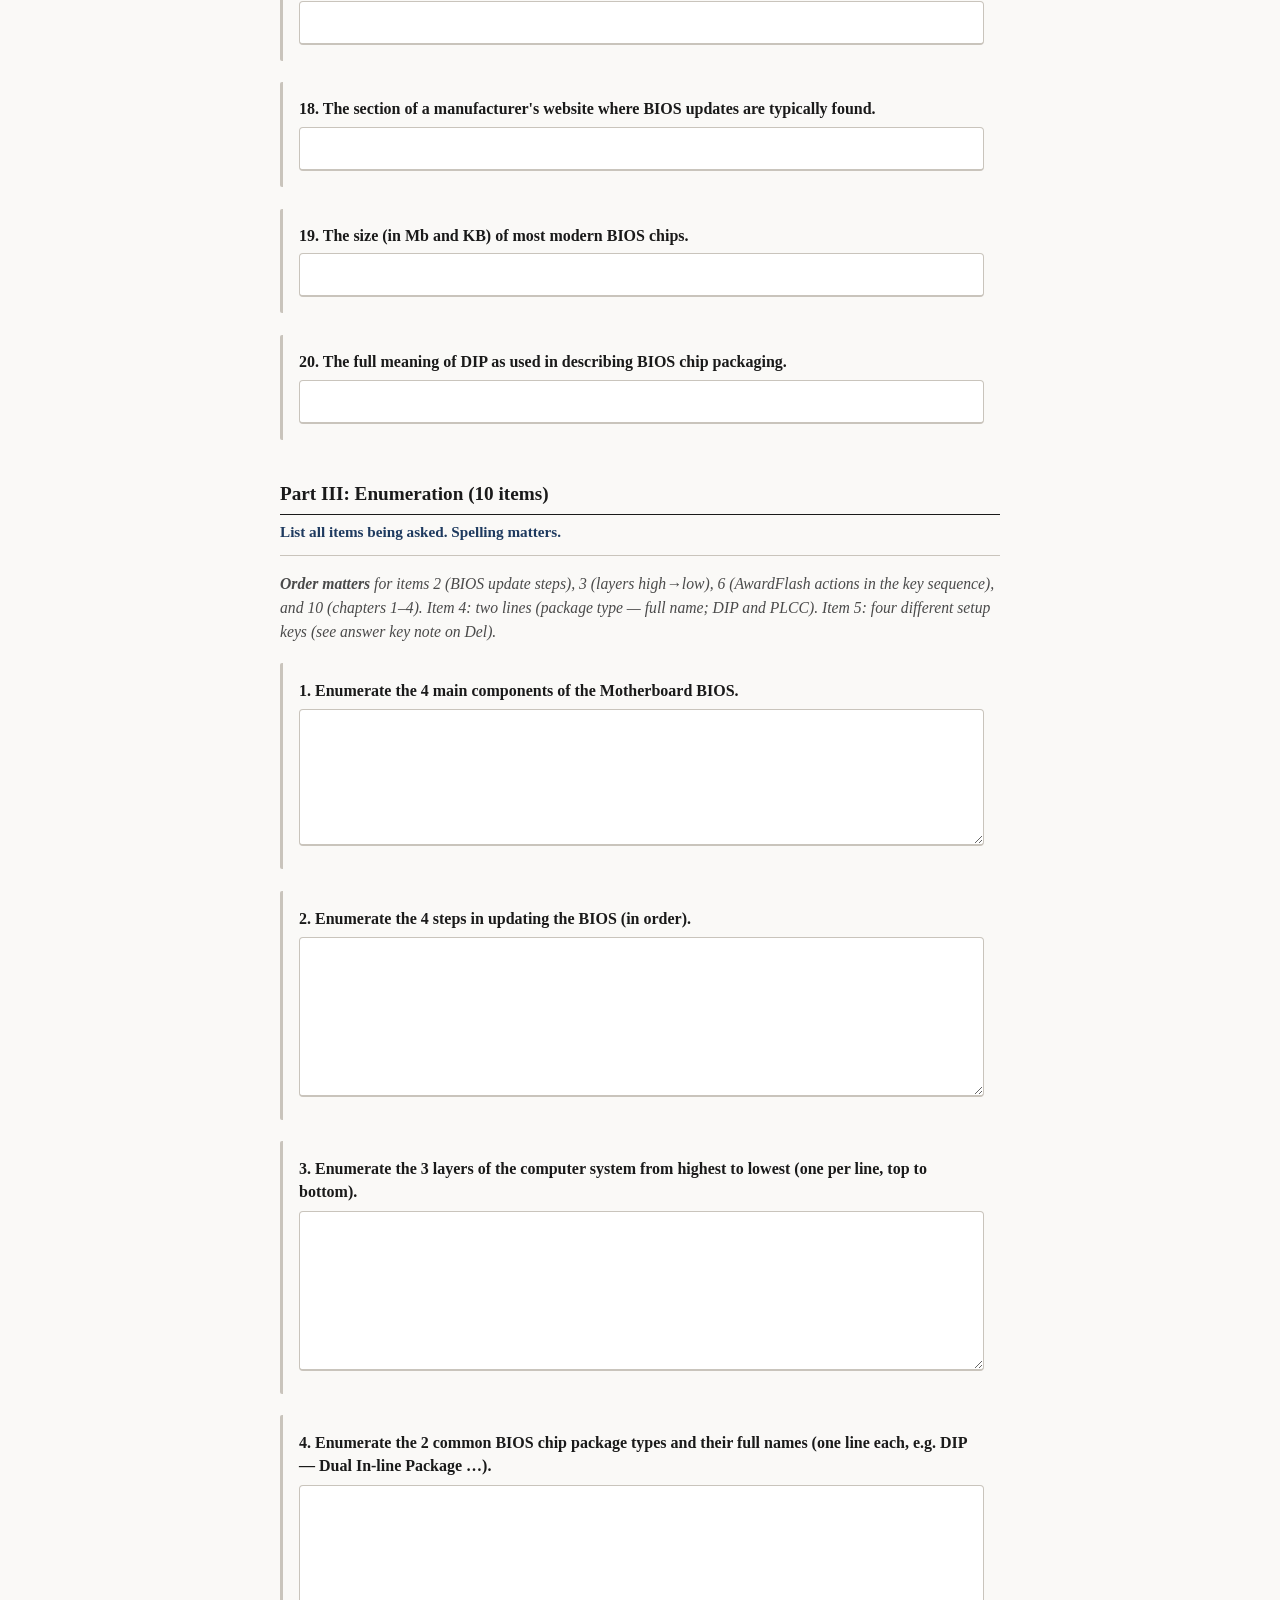
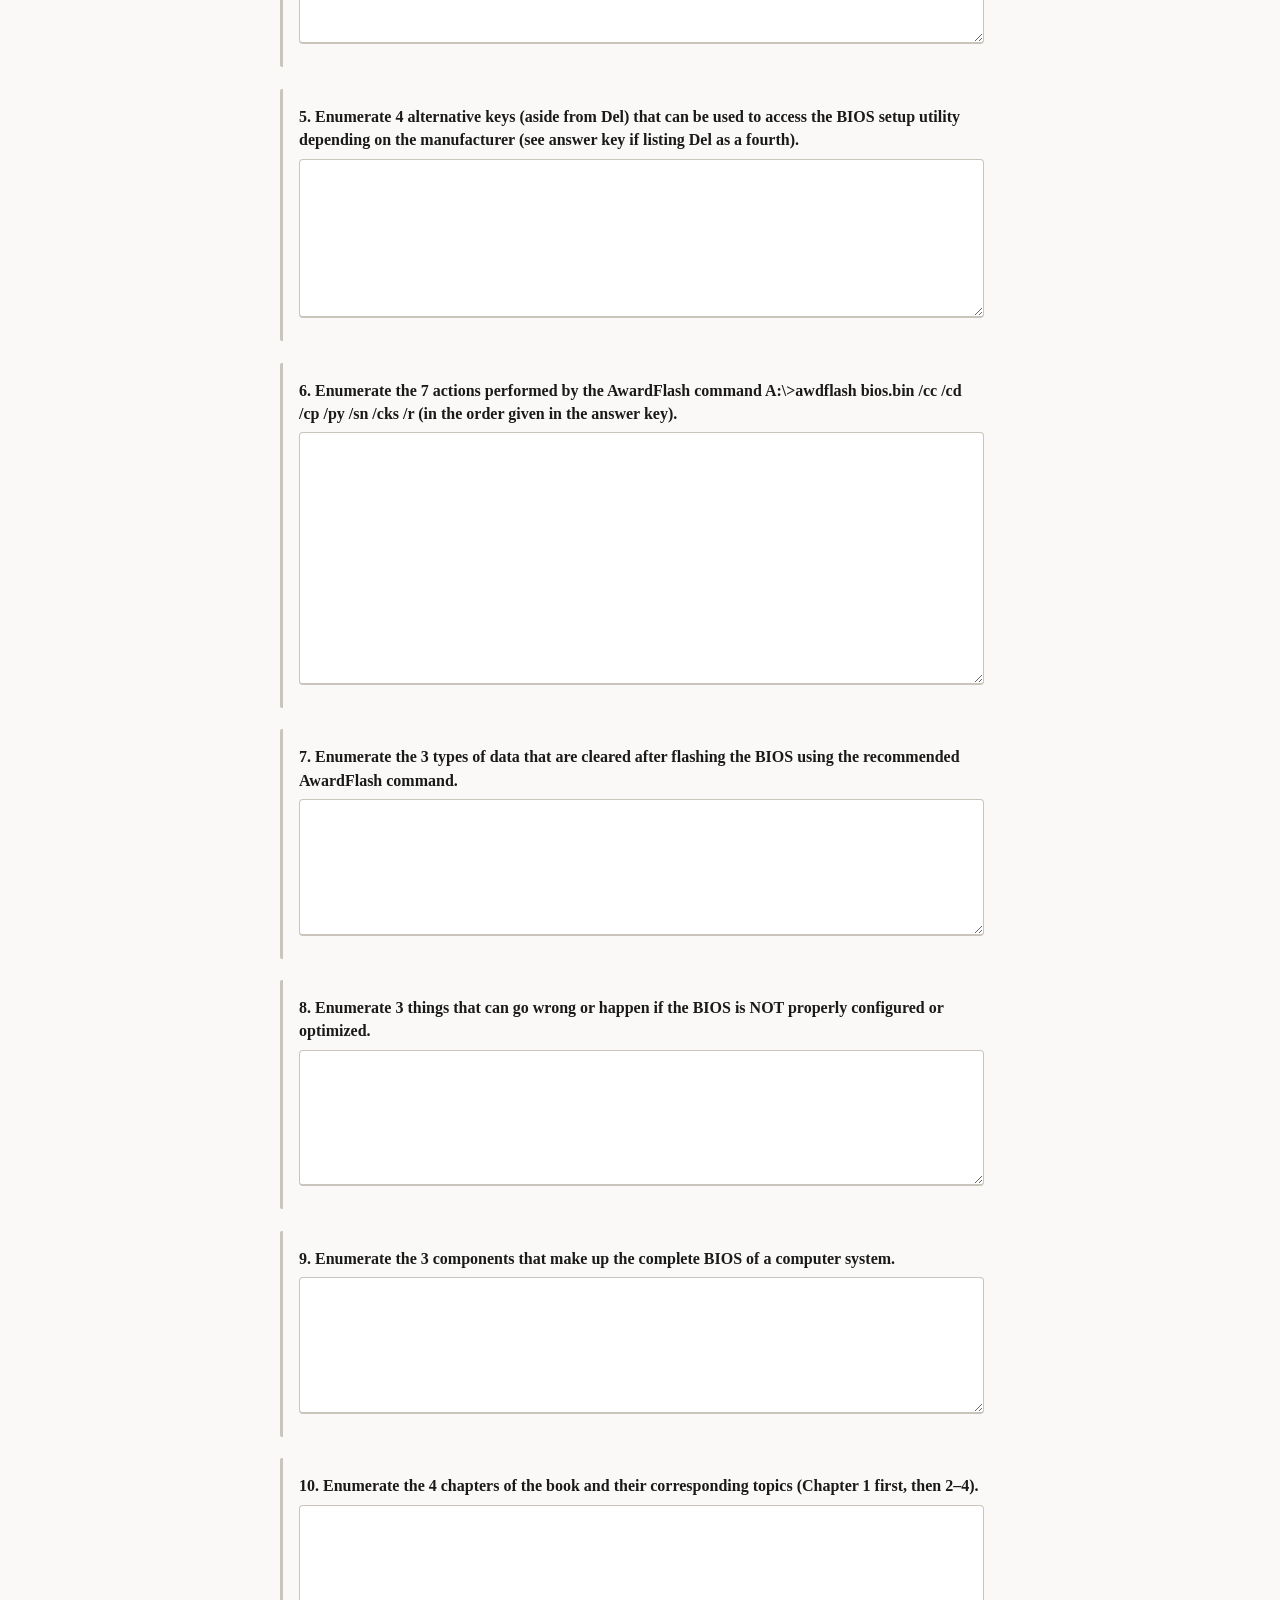
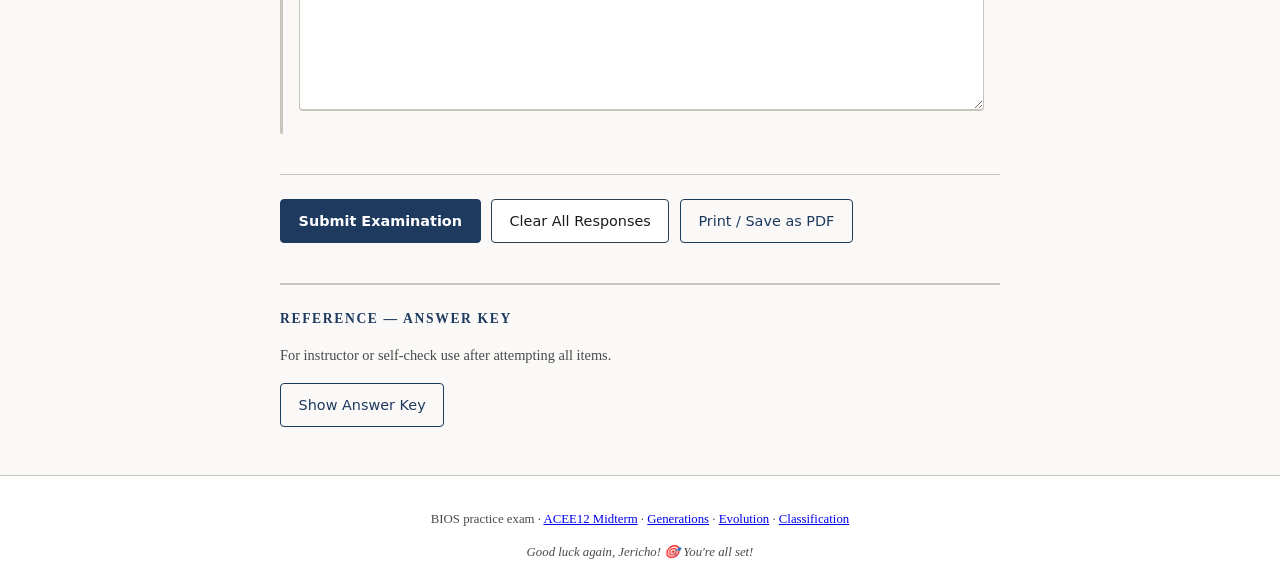
<file: bios.html>
<!DOCTYPE html>
<html lang="en">
<head>
  <meta charset="UTF-8" />
  <meta name="viewport" content="width=device-width, initial-scale=1.0, viewport-fit=cover" />
  <meta name="theme-color" content="#1e3a5f" />
  <title>BIOS — Practice Exam (30 MC + 20 ID + 10 Enumeration)</title>
  <link rel="stylesheet" href="styles.css" />
</head>
<body>
  <header class="exam-header">
    <div class="header-inner">
      <p class="course-code">System firmware</p>
      <p class="subtitle">Practice examination</p>
      <h1 class="exam-title">📋 BIOS — Multiple Choice, Identification &amp; Enumeration</h1>
      <p class="instructions-lead">Part I: 30 multiple choice. Part II: 20 identification. Part III: 10 enumeration items (one line per bullet where noted; order matters for items 2, 3, 6, and 10). Green and red highlights update as you answer.</p>
    </div>
  </header>

  <main class="exam-main">
    <section class="student-block" aria-labelledby="student-info-heading">
      <h2 id="student-info-heading" class="section-label">Examinee Information</h2>
      <div class="student-grid">
        <label class="field">
          <span>Name:</span>
          <input type="text" name="student_name" id="student_name" autocomplete="name" />
        </label>
        <label class="field">
          <span>Section / Student No.:</span>
          <input type="text" name="student_id" id="student_id" autocomplete="off" />
        </label>
        <label class="field">
          <span>Date:</span>
          <input type="date" name="exam_date" id="exam_date" />
        </label>
      </div>
    </section>

    <form id="exam-form" novalidate>
      <section class="exam-part" aria-labelledby="part1-heading">
        <h2 id="part1-heading" class="part-title">Part I: Multiple Choice (30 items)</h2>
        <p class="part-direction">Choose the letter of the best answer.</p>
        <div id="mc-container" class="questions"></div>
      </section>

      <section class="exam-part" aria-labelledby="part2-heading">
        <h2 id="part2-heading" class="part-title">Part II: Identification (20 items)</h2>
        <p class="part-direction">Write the correct term, word, or phrase being described.</p>
        <div id="id-container" class="questions identification"></div>
      </section>

      <section class="exam-part enumeration-block" aria-labelledby="bios-enum-heading">
        <h2 id="bios-enum-heading" class="part-title">Part III: Enumeration (10 items)</h2>
        <p class="enumeration-subtitle">List all items being asked. Spelling matters.</p>
        <hr class="enum-rule" />
        <p class="part-direction"><strong>Order matters</strong> for items 2 (BIOS update steps), 3 (layers high→low), 6 (AwardFlash actions in the key sequence), and 10 (chapters 1–4). Item 4: two lines (package type — full name; DIP and PLCC). Item 5: four different setup keys (see answer key note on Del).</p>
        <div id="enum-container" class="questions enumeration-inputs"></div>
      </section>

      <div class="actions">
        <button type="submit" class="btn btn-primary">Submit Examination</button>
        <button type="button" class="btn btn-secondary" id="btn-reset">Clear All Responses</button>
        <button type="button" class="btn btn-outline" id="btn-print">Print / Save as PDF</button>
      </div>
    </form>

    <section id="results-panel" class="results-panel hidden" aria-live="polite">
      <h2 class="part-title">Examination Summary</h2>
      <p id="results-summary" class="results-summary"></p>
      <div id="results-detail" class="results-detail"></div>
    </section>

    <section class="answer-key-section" aria-labelledby="key-heading">
      <h2 id="key-heading" class="section-label">Reference — Answer Key</h2>
      <p class="key-note">For instructor or self-check use after attempting all items.</p>
      <button type="button" class="btn btn-outline" id="btn-toggle-key">Show Answer Key</button>
      <div id="answer-key-content" class="answer-key-content hidden"></div>
    </section>
  </main>

  <footer class="exam-footer">
    <p>
      BIOS practice exam &middot;
      <a href="index.html">ACEE12 Midterm</a> &middot;
      <a href="generations.html">Generations</a> &middot;
      <a href="evolution.html">Evolution</a> &middot;
      <a href="classification.html">Classification</a>
    </p>
    <p class="footer-note">Good luck again, Jericho! 🎯 You're all set!</p>
  </footer>

  <script src="exam-bios.js"></script>
</body>
</html>
</file>
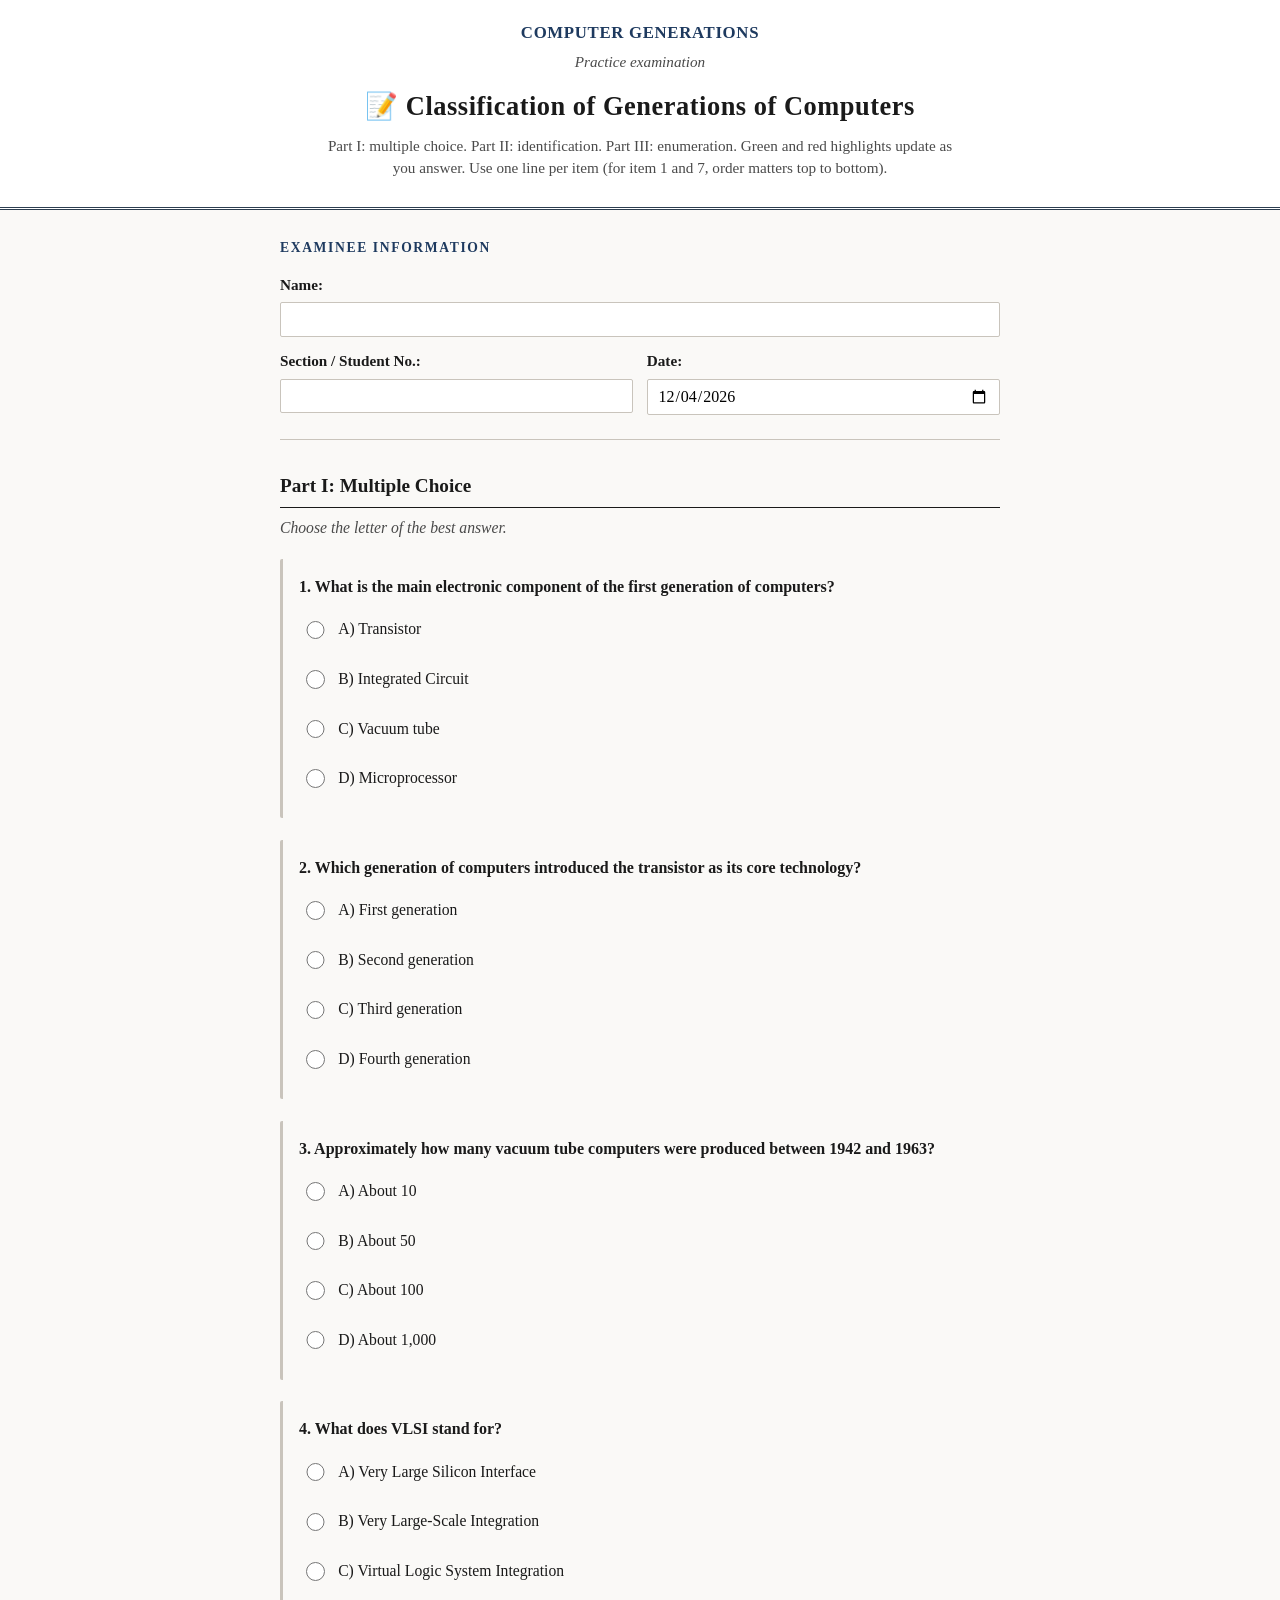
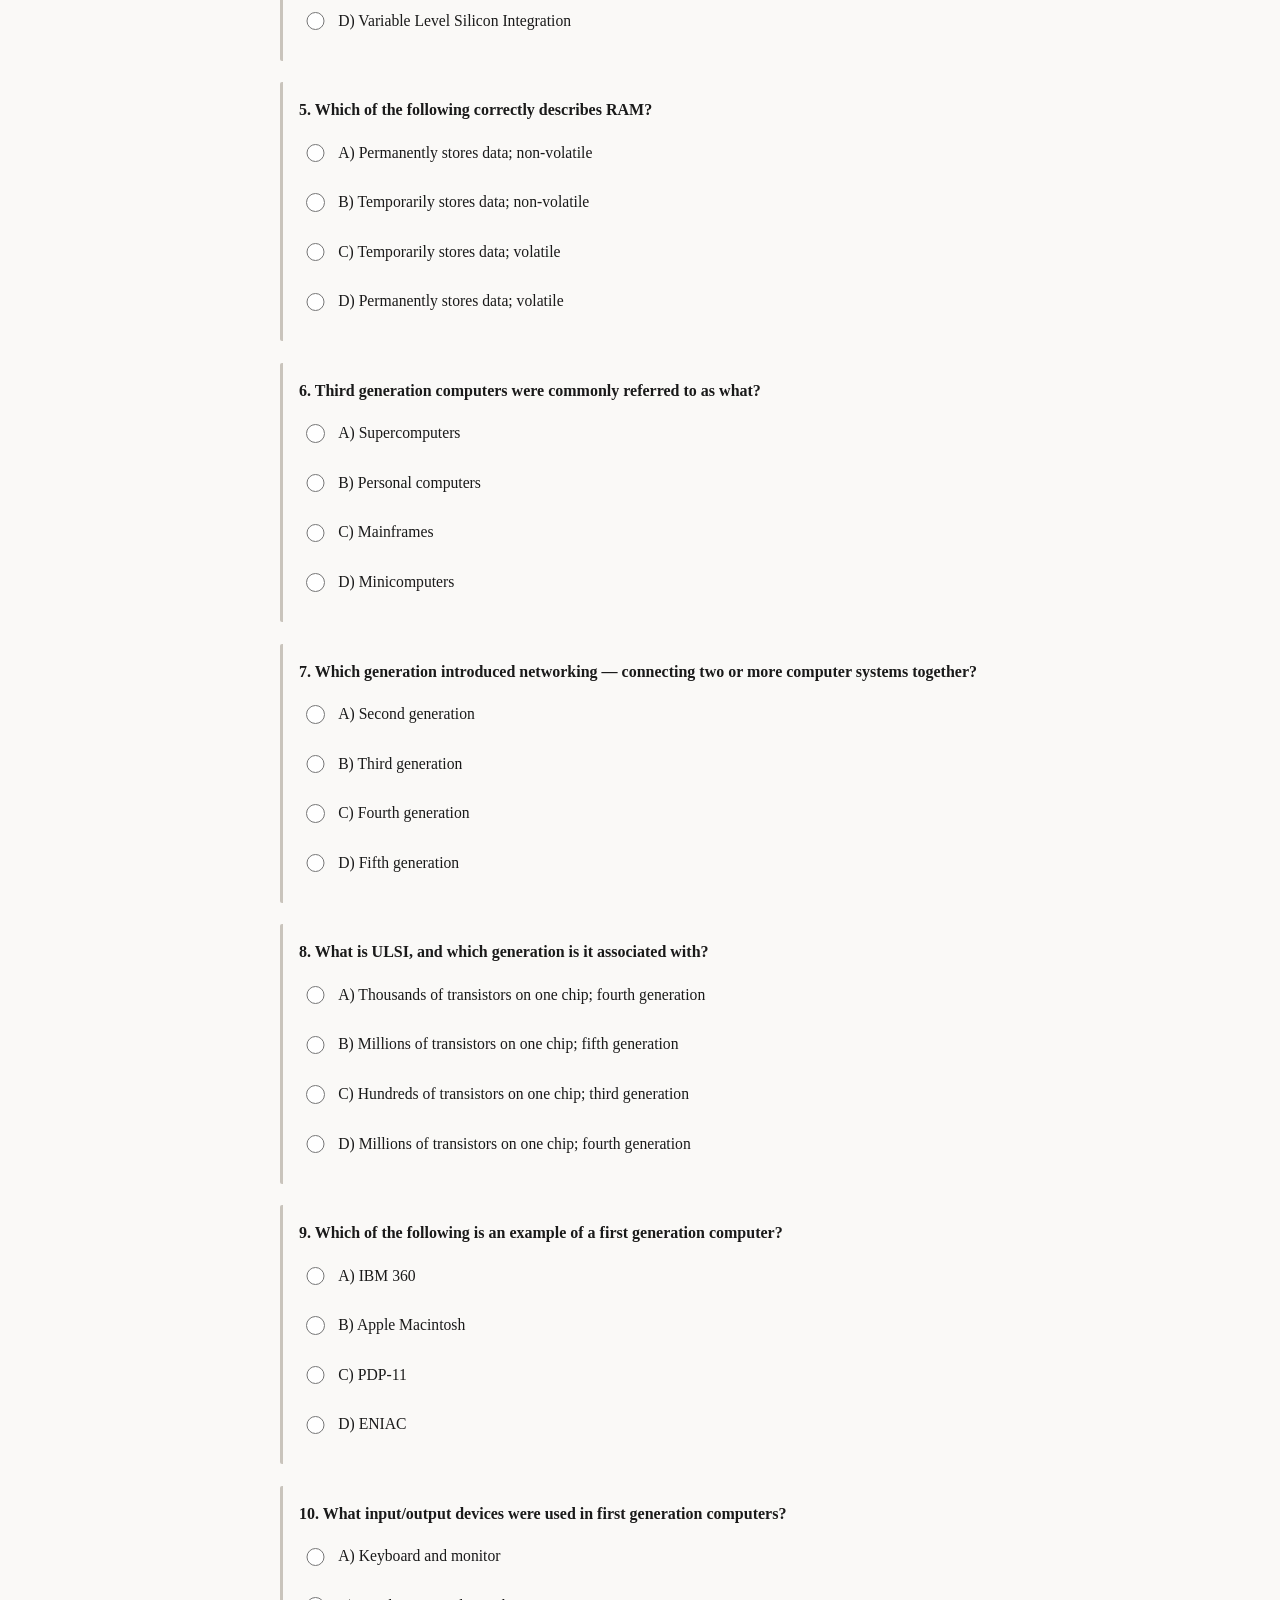
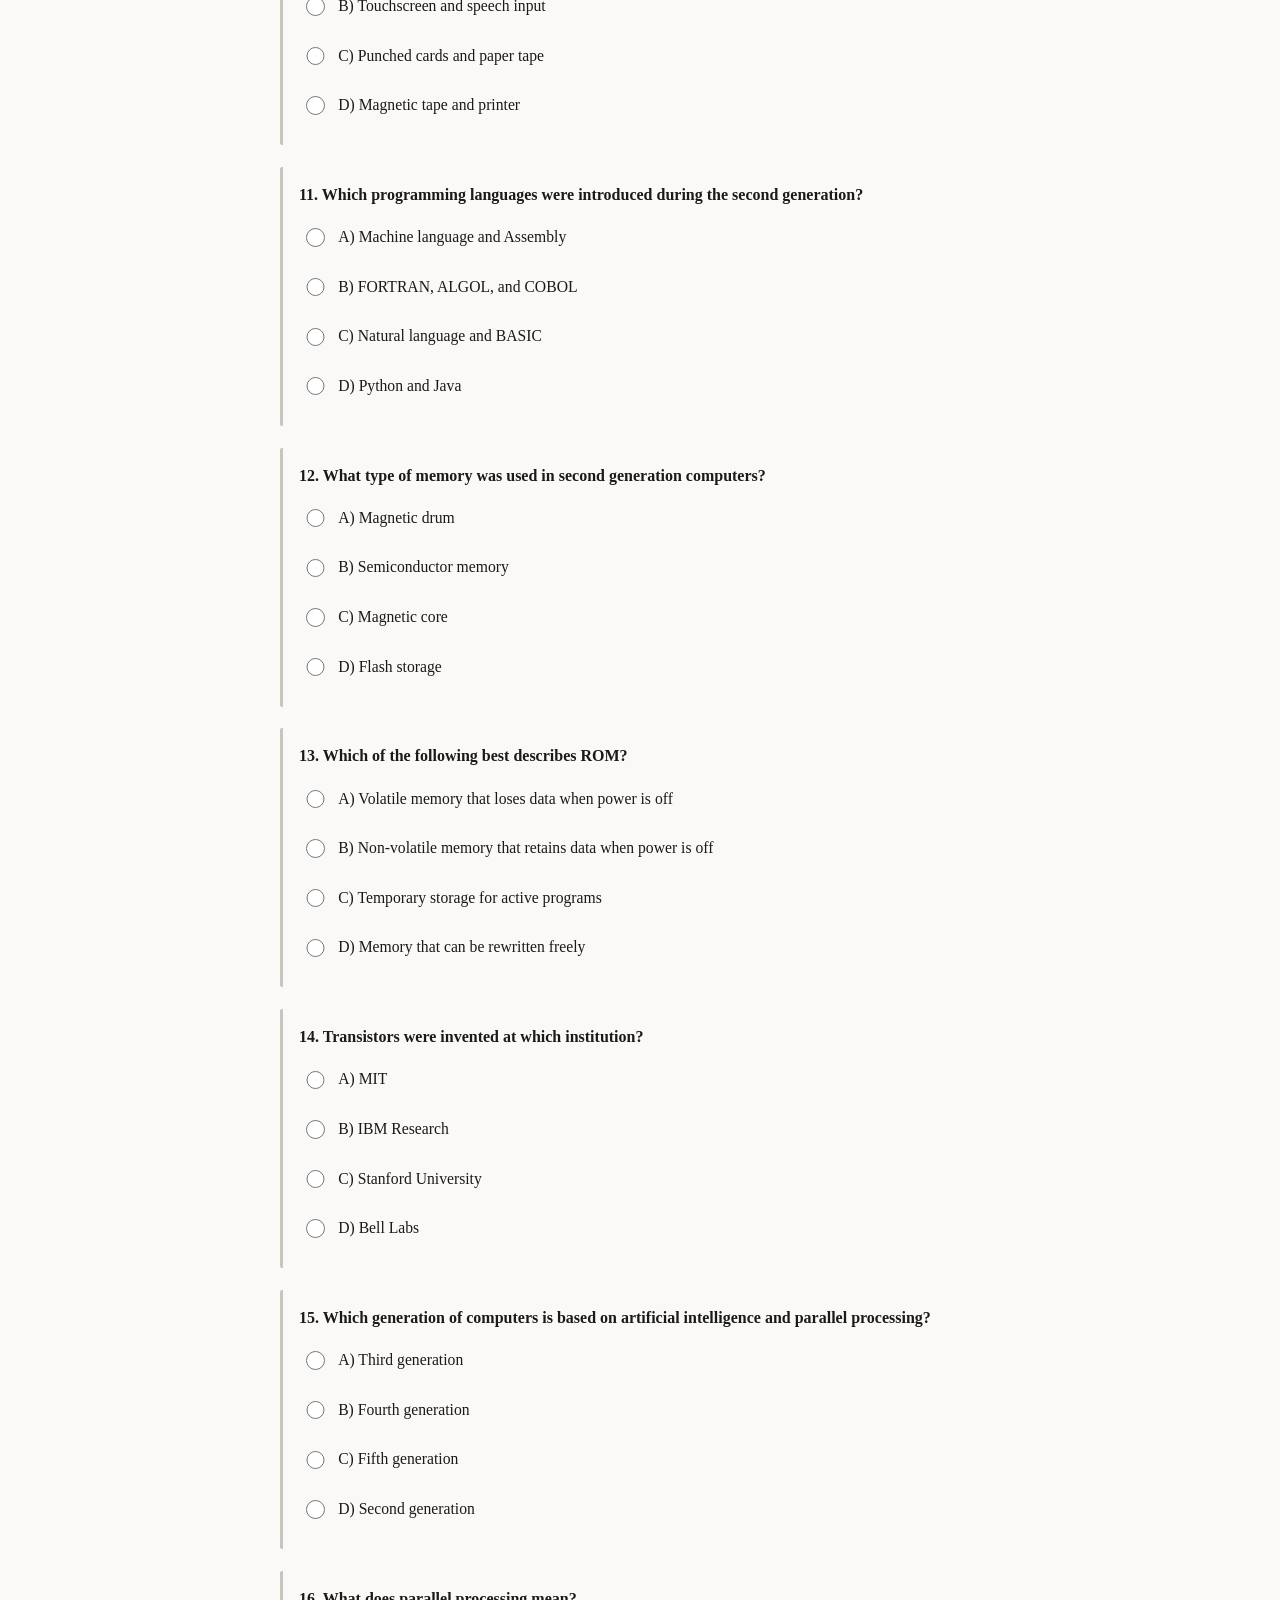
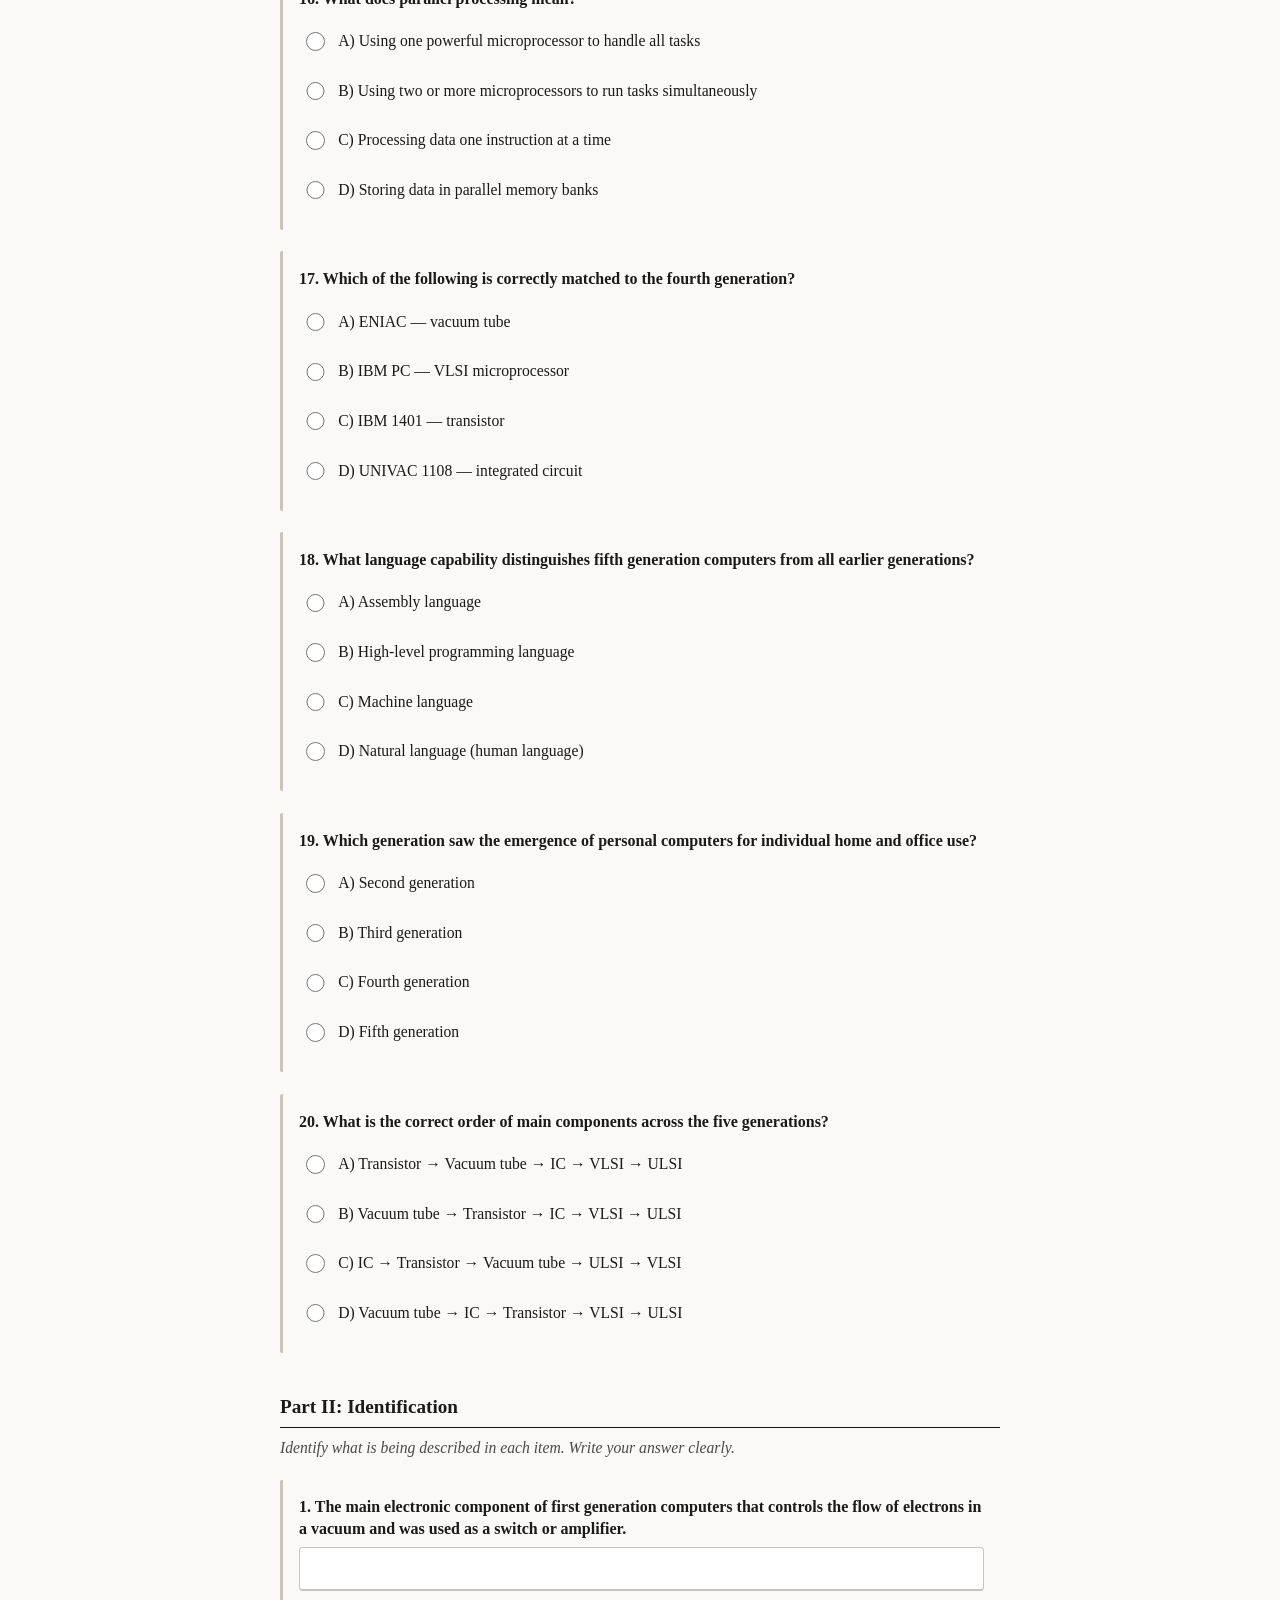
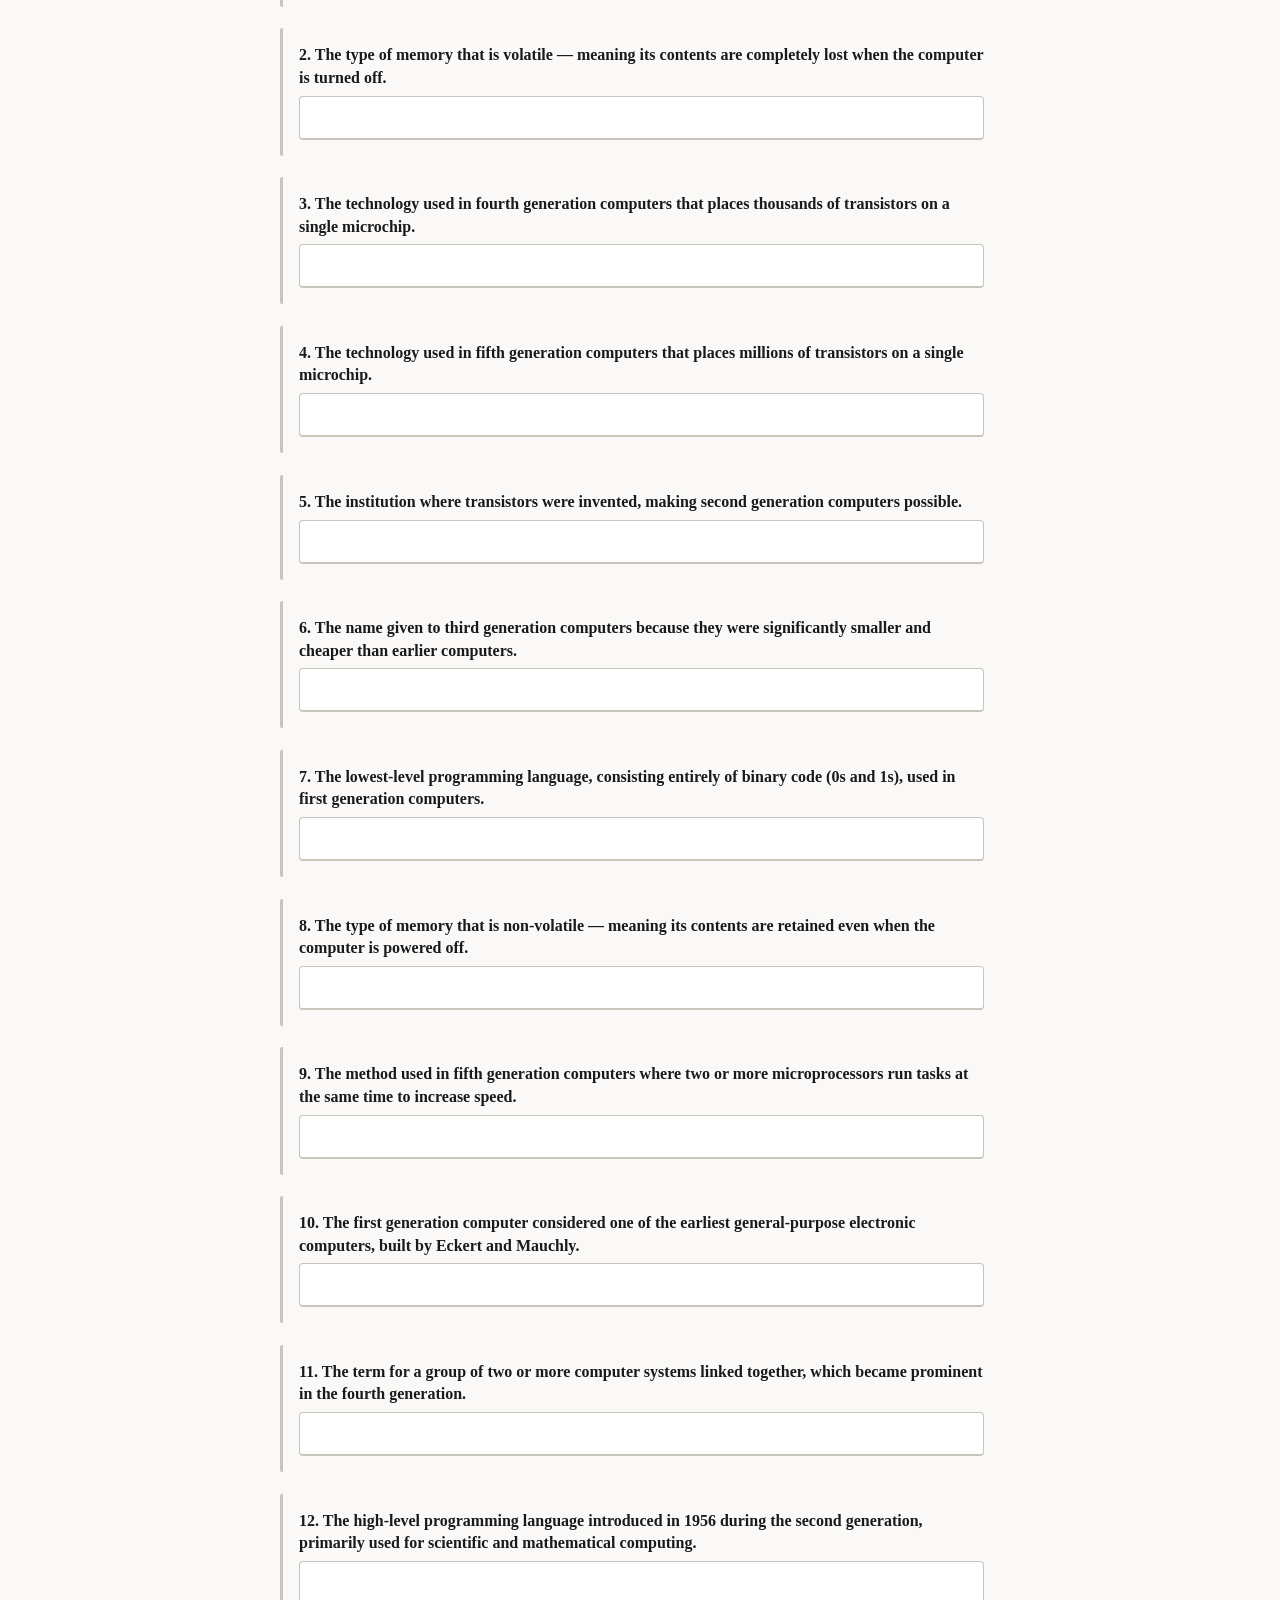
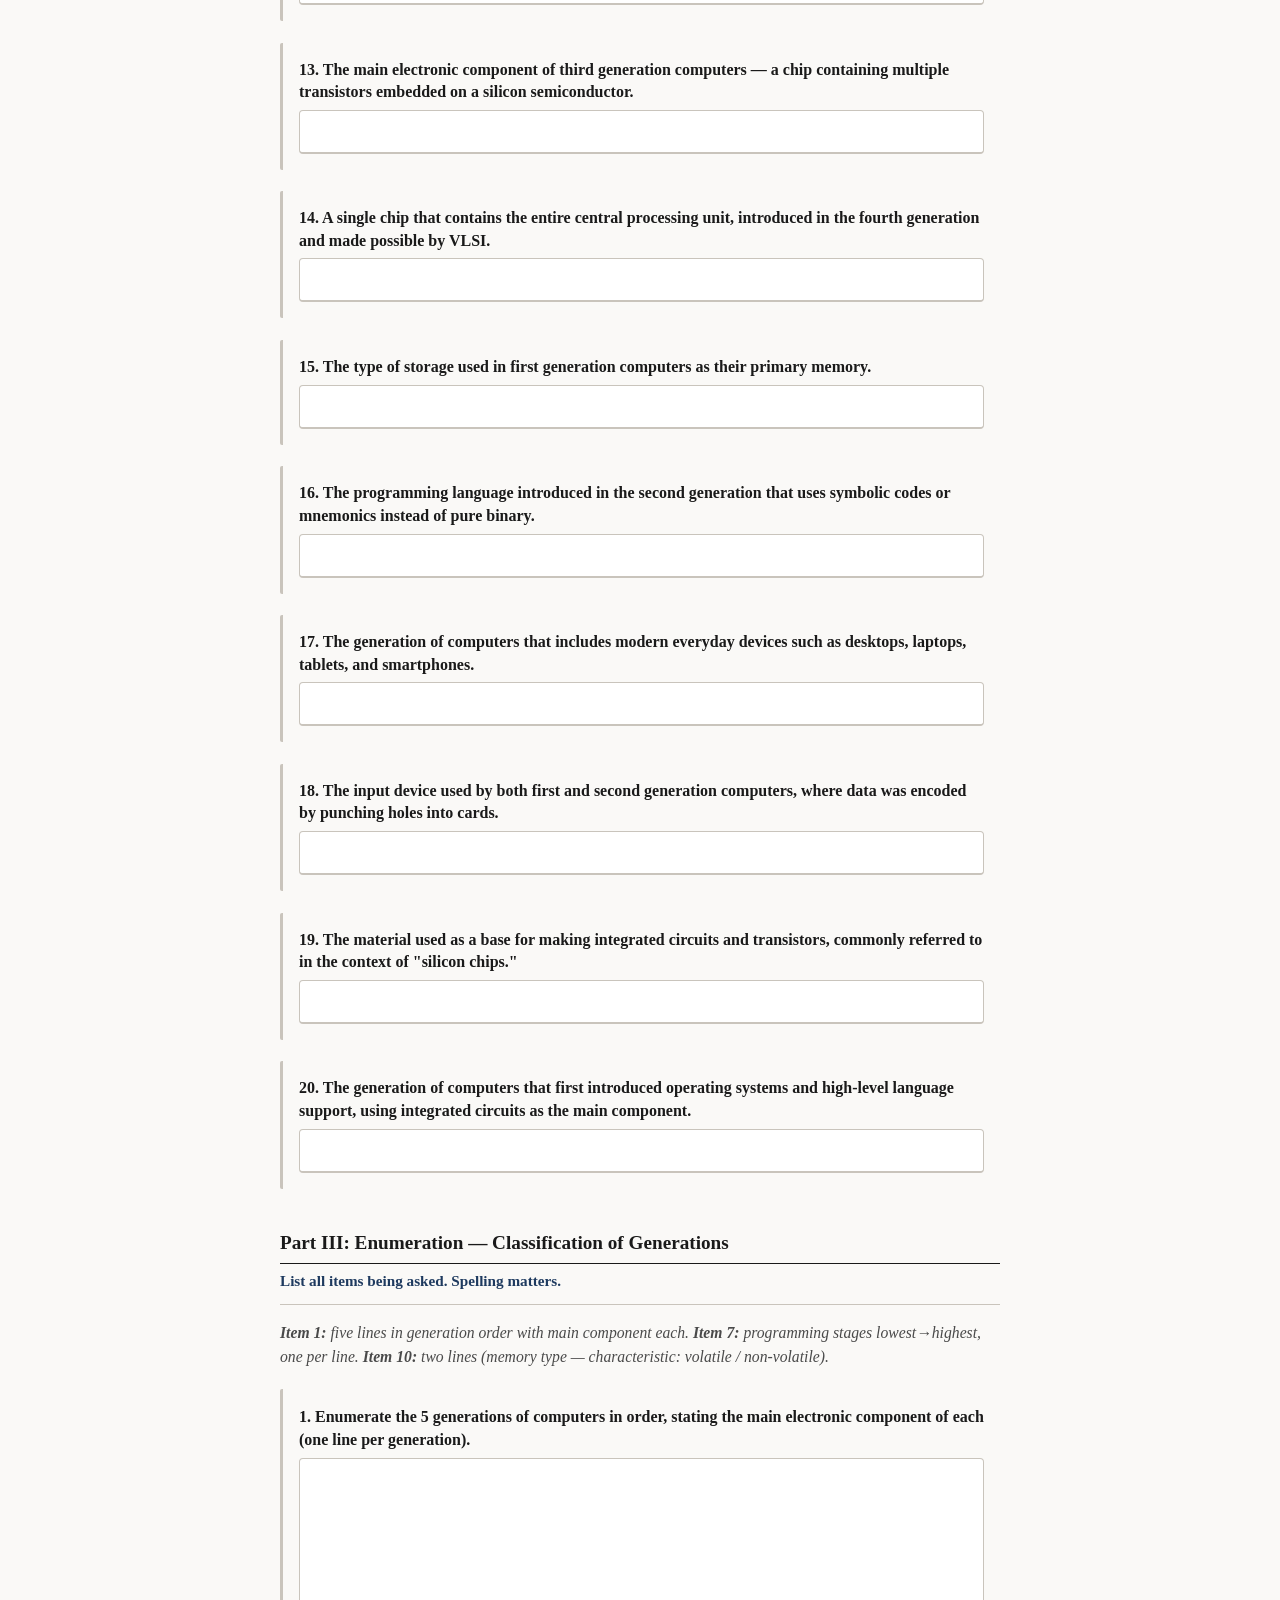
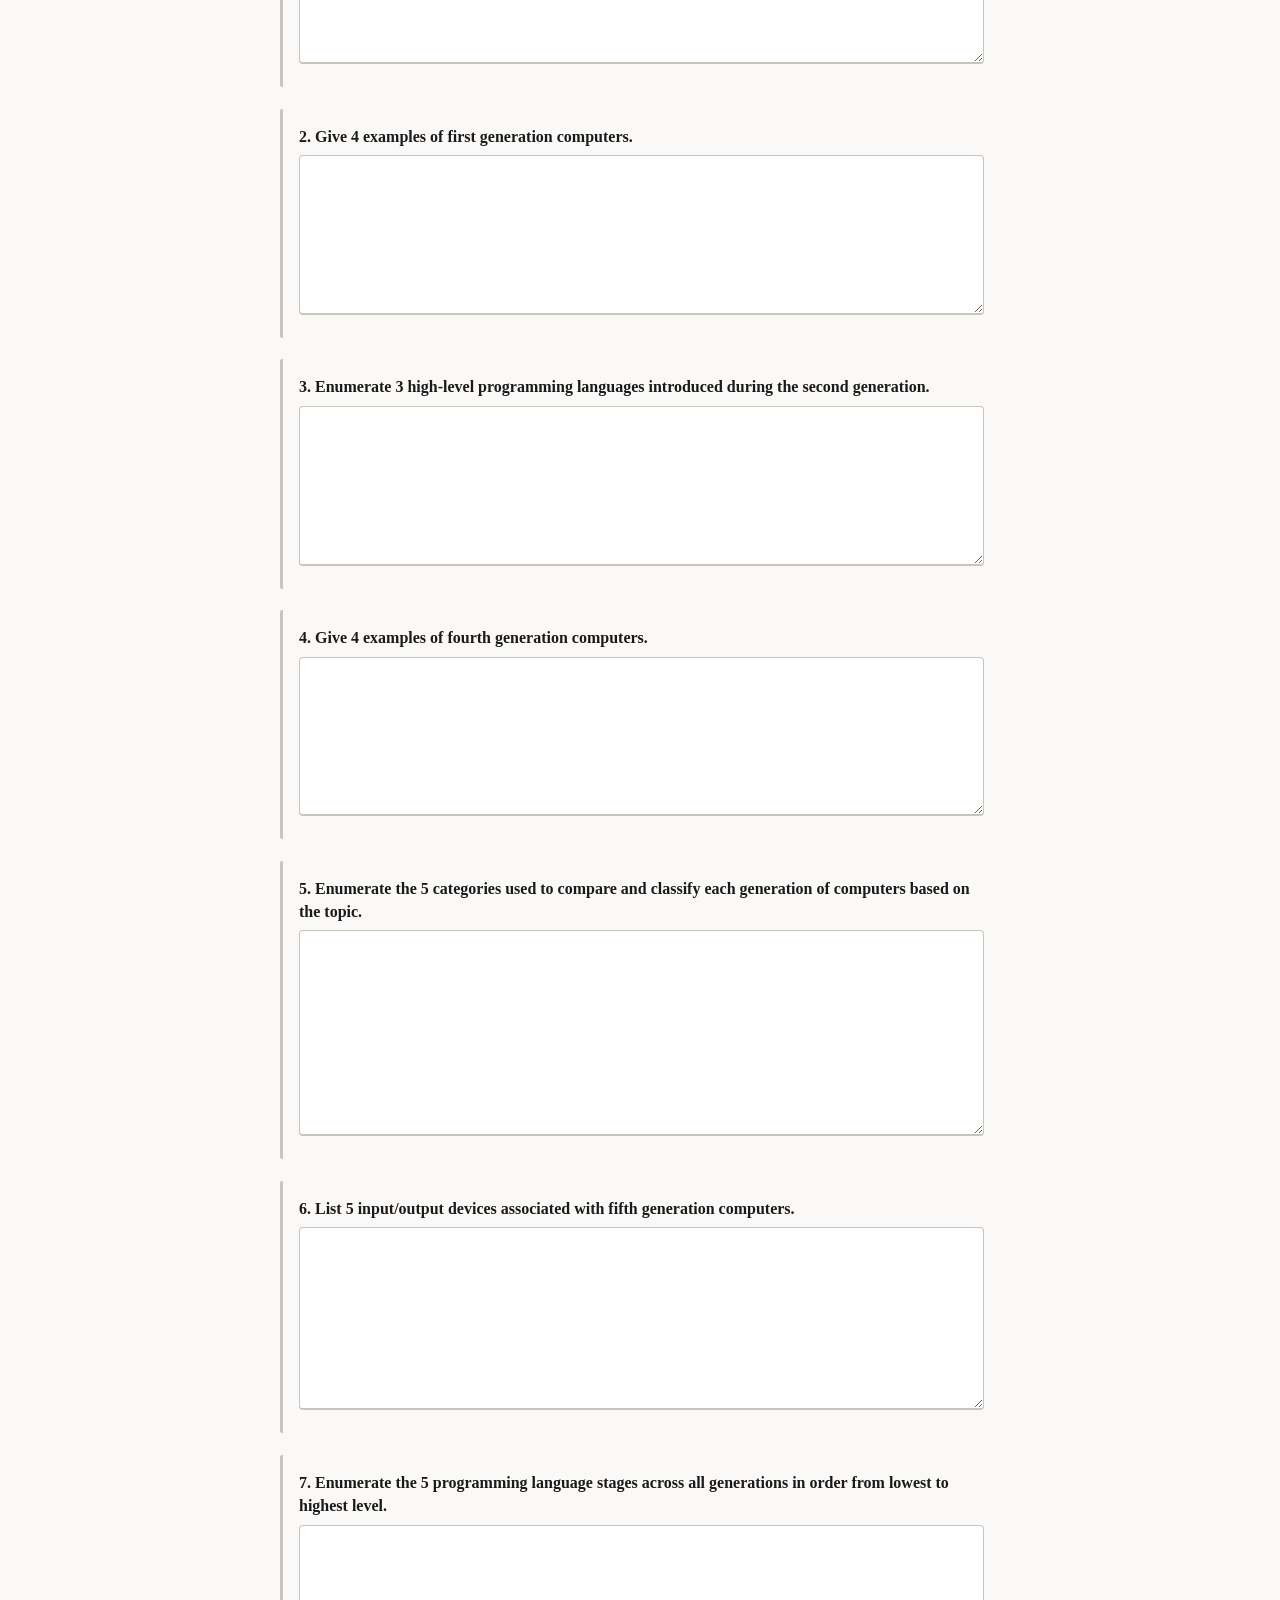
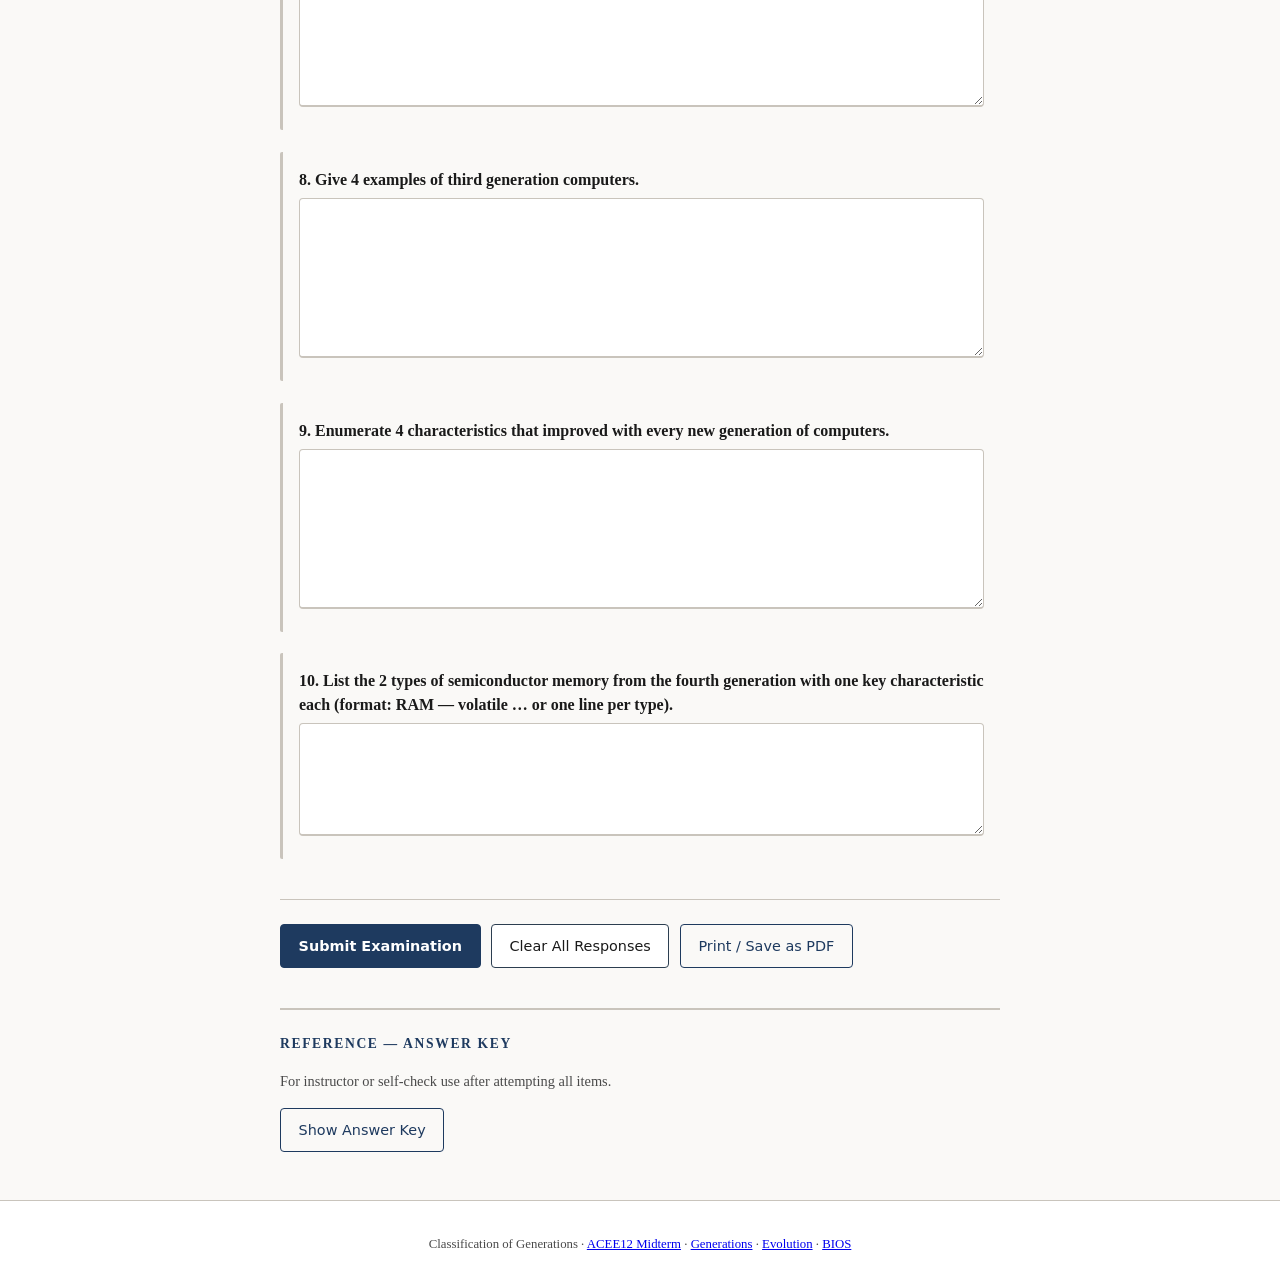
<file: classification.html>
<!DOCTYPE html>
<html lang="en">
<head>
  <meta charset="UTF-8" />
  <meta name="viewport" content="width=device-width, initial-scale=1.0, viewport-fit=cover" />
  <meta name="theme-color" content="#1e3a5f" />
  <title>Exam: Classification of Generations of Computers</title>
  <link rel="stylesheet" href="styles.css" />
</head>
<body>
  <header class="exam-header">
    <div class="header-inner">
      <p class="course-code">Computer generations</p>
      <p class="subtitle">Practice examination</p>
      <h1 class="exam-title">📝 Classification of Generations of Computers</h1>
      <p class="instructions-lead">Part I: multiple choice. Part II: identification. Part III: enumeration. Green and red highlights update as you answer. Use one line per item (for item 1 and 7, order matters top to bottom).</p>
    </div>
  </header>

  <main class="exam-main">
    <section class="student-block" aria-labelledby="student-info-heading">
      <h2 id="student-info-heading" class="section-label">Examinee Information</h2>
      <div class="student-grid">
        <label class="field">
          <span>Name:</span>
          <input type="text" name="student_name" id="student_name" autocomplete="name" />
        </label>
        <label class="field">
          <span>Section / Student No.:</span>
          <input type="text" name="student_id" id="student_id" autocomplete="off" />
        </label>
        <label class="field">
          <span>Date:</span>
          <input type="date" name="exam_date" id="exam_date" />
        </label>
      </div>
    </section>

    <form id="exam-form" novalidate>
      <section class="exam-part" aria-labelledby="part1-heading">
        <h2 id="part1-heading" class="part-title">Part I: Multiple Choice</h2>
        <p class="part-direction">Choose the letter of the best answer.</p>
        <div id="mc-container" class="questions"></div>
      </section>

      <section class="exam-part" aria-labelledby="part2-heading">
        <h2 id="part2-heading" class="part-title">Part II: Identification</h2>
        <p class="part-direction">Identify what is being described in each item. Write your answer clearly.</p>
        <div id="id-container" class="questions identification"></div>
      </section>

      <section class="exam-part enumeration-block" aria-labelledby="class-enum-heading">
        <h2 id="class-enum-heading" class="part-title">Part III: Enumeration — Classification of Generations</h2>
        <p class="enumeration-subtitle">List all items being asked. Spelling matters.</p>
        <hr class="enum-rule" />
        <p class="part-direction"><strong>Item 1:</strong> five lines in generation order with main component each. <strong>Item 7:</strong> programming stages lowest→highest, one per line. <strong>Item 10:</strong> two lines (memory type — characteristic: volatile / non-volatile).</p>
        <div id="enum-container" class="questions enumeration-inputs"></div>
      </section>

      <div class="actions">
        <button type="submit" class="btn btn-primary">Submit Examination</button>
        <button type="button" class="btn btn-secondary" id="btn-reset">Clear All Responses</button>
        <button type="button" class="btn btn-outline" id="btn-print">Print / Save as PDF</button>
      </div>
    </form>

    <section id="results-panel" class="results-panel hidden" aria-live="polite">
      <h2 class="part-title">Examination Summary</h2>
      <p id="results-summary" class="results-summary"></p>
      <div id="results-detail" class="results-detail"></div>
    </section>

    <section class="answer-key-section" aria-labelledby="key-heading">
      <h2 id="key-heading" class="section-label">Reference — Answer Key</h2>
      <p class="key-note">For instructor or self-check use after attempting all items.</p>
      <button type="button" class="btn btn-outline" id="btn-toggle-key">Show Answer Key</button>
      <div id="answer-key-content" class="answer-key-content hidden"></div>
    </section>
  </main>

  <footer class="exam-footer">
    <p>
      Classification of Generations &middot;
      <a href="index.html">ACEE12 Midterm</a> &middot;
      <a href="generations.html">Generations</a> &middot;
      <a href="evolution.html">Evolution</a> &middot;
      <a href="bios.html">BIOS</a>
    </p>
  </footer>

  <script src="exam-classification.js"></script>
</body>
</html>
</file>
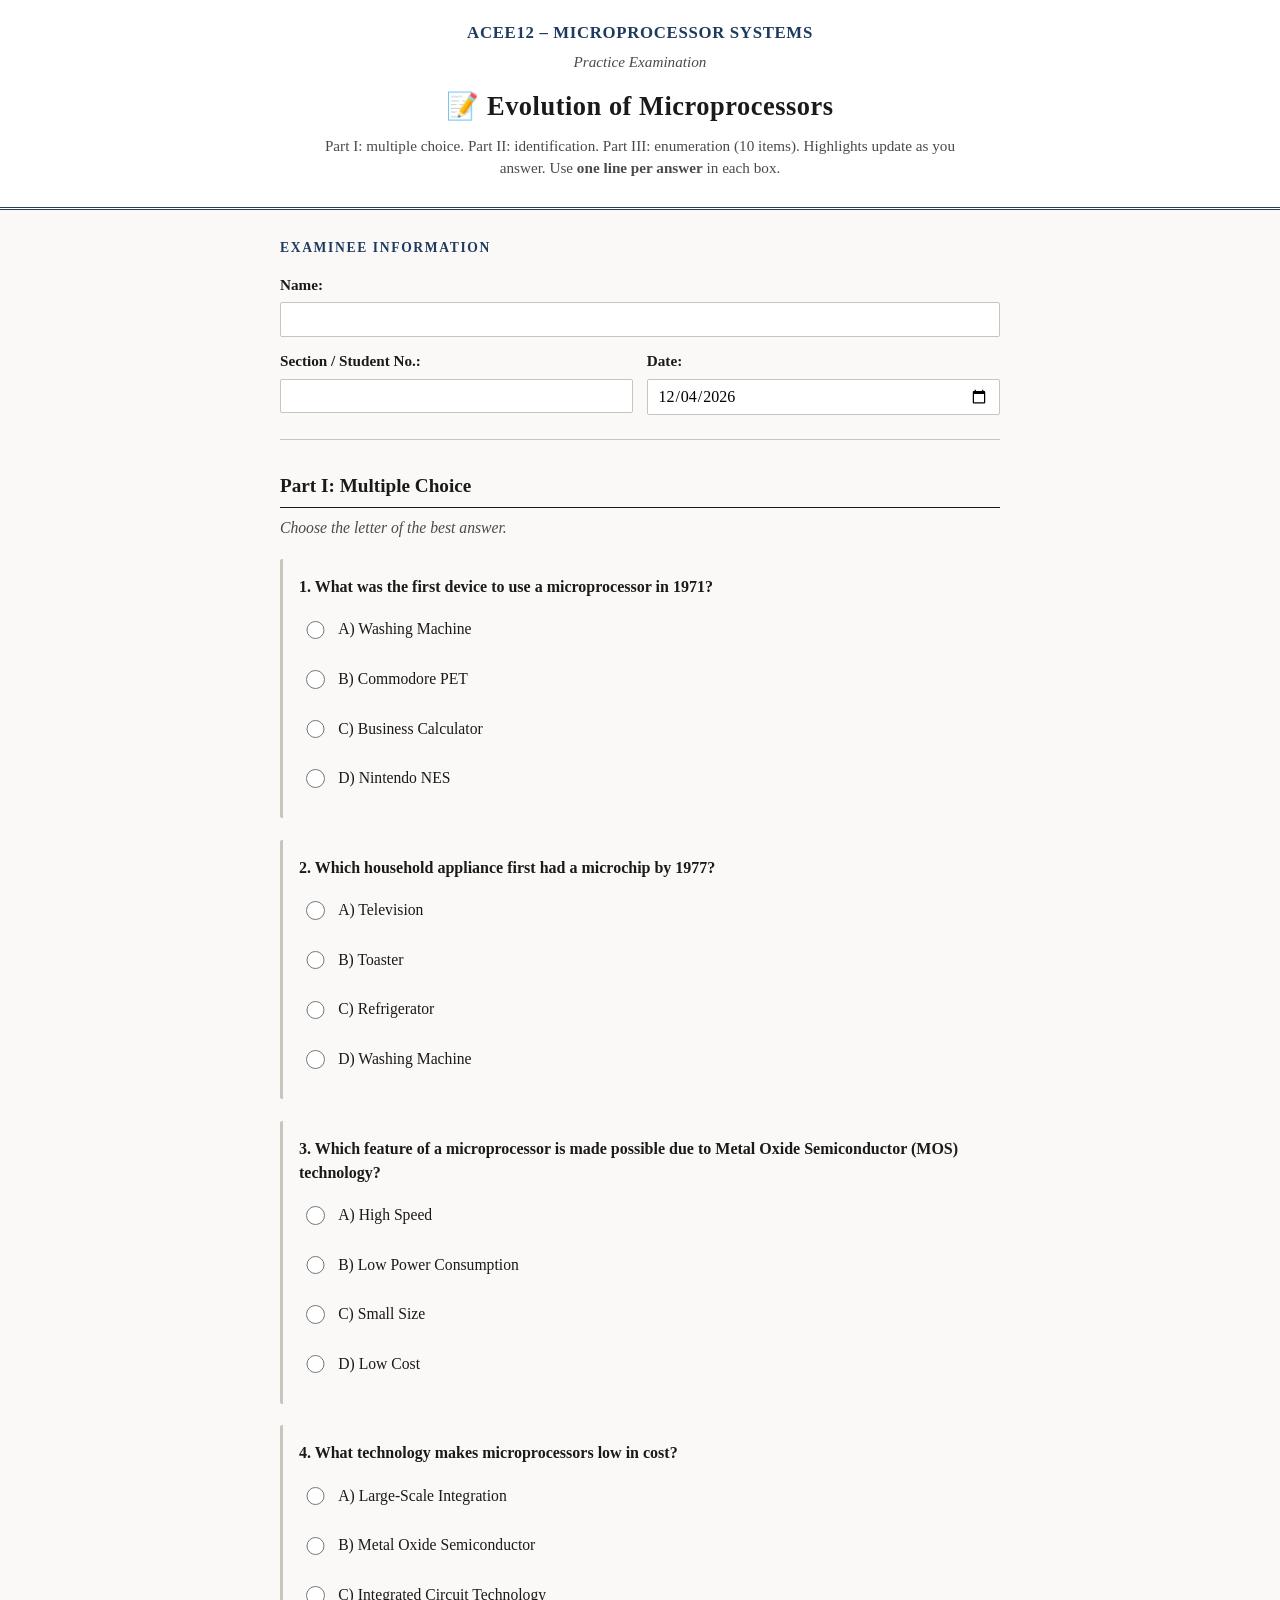
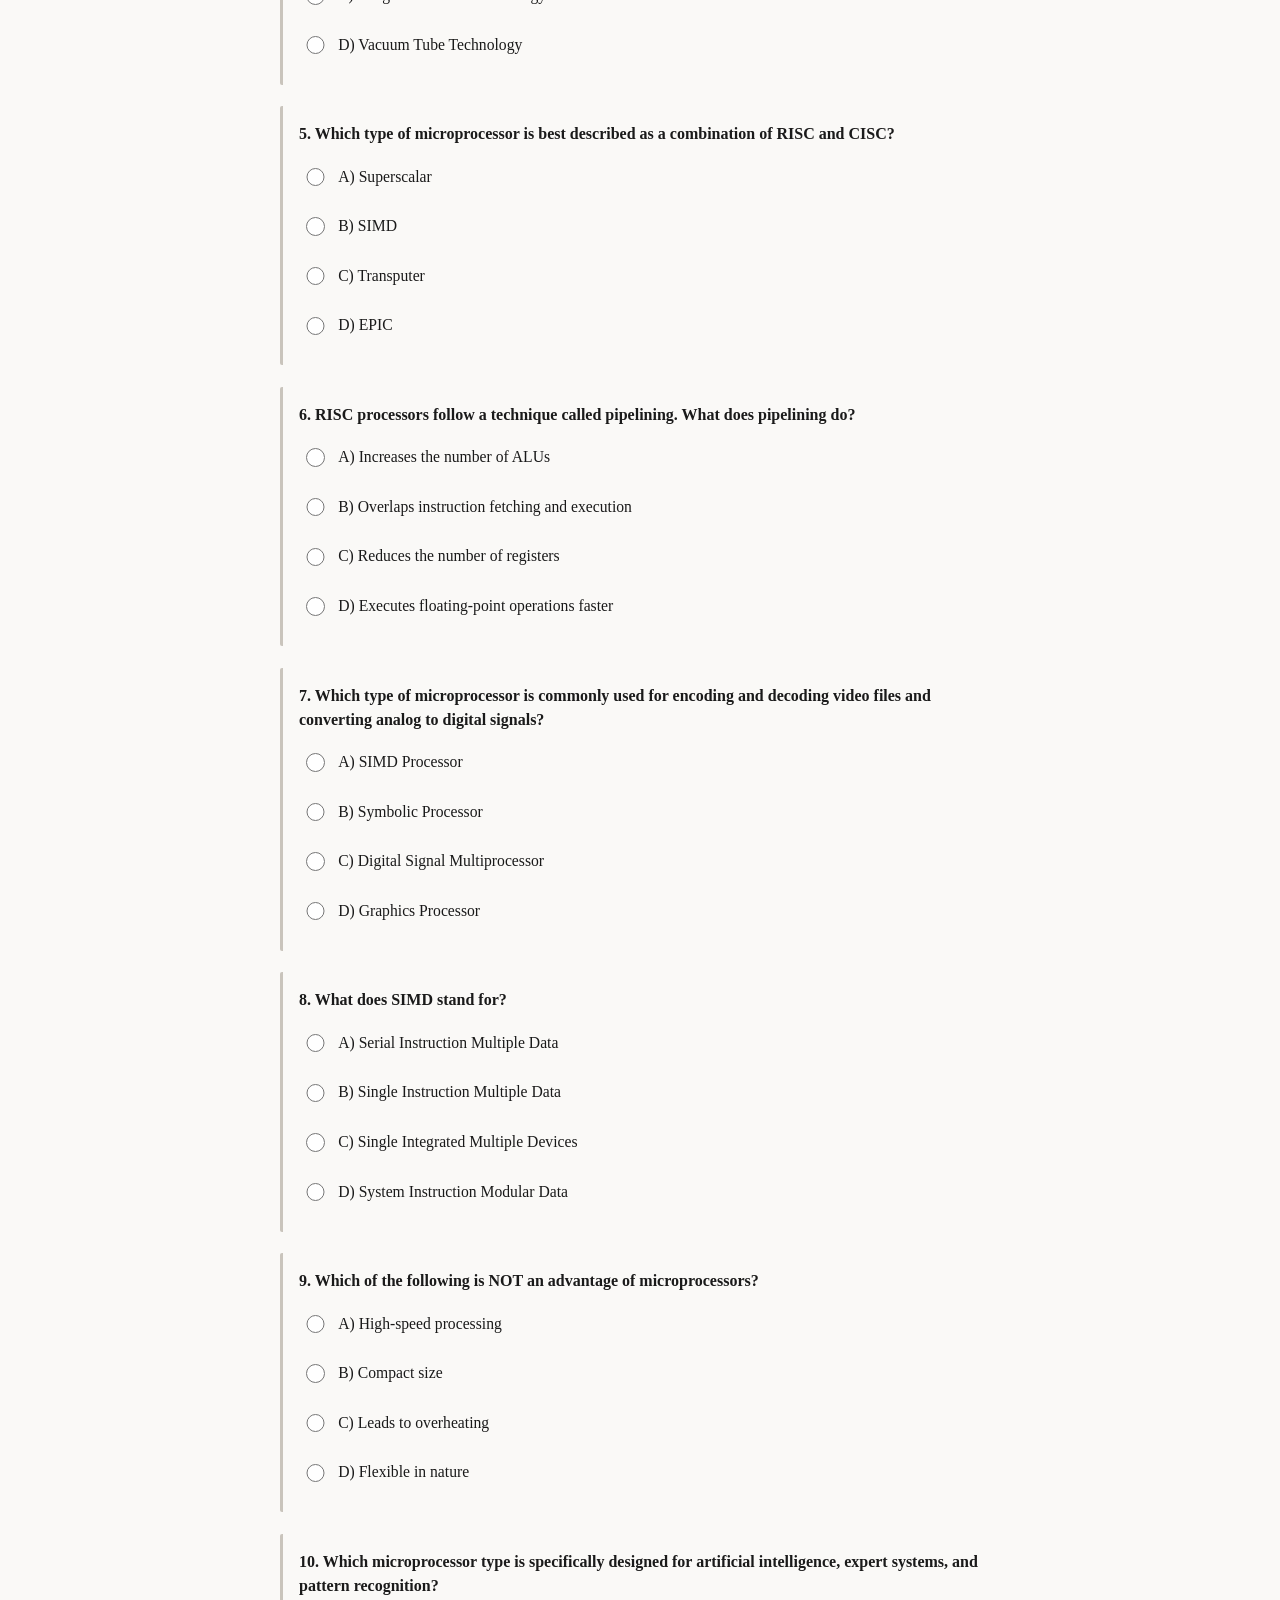
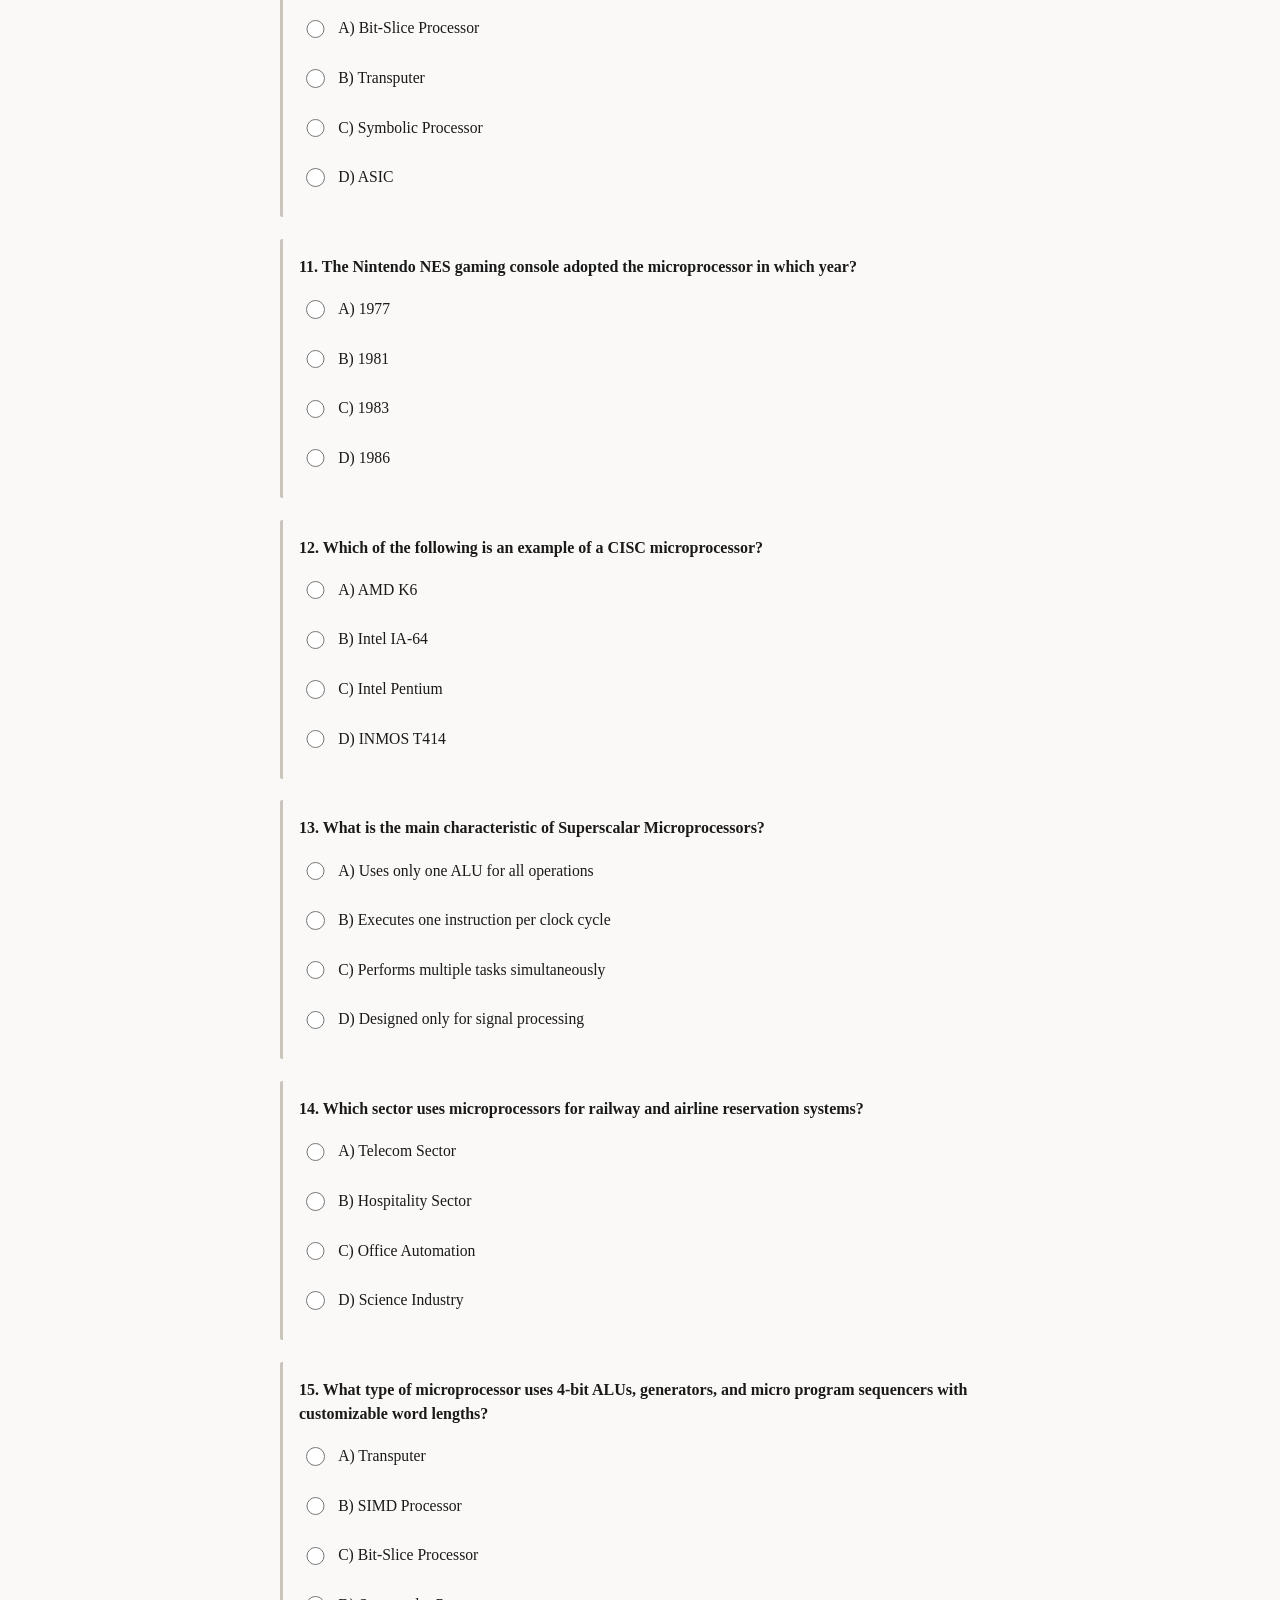
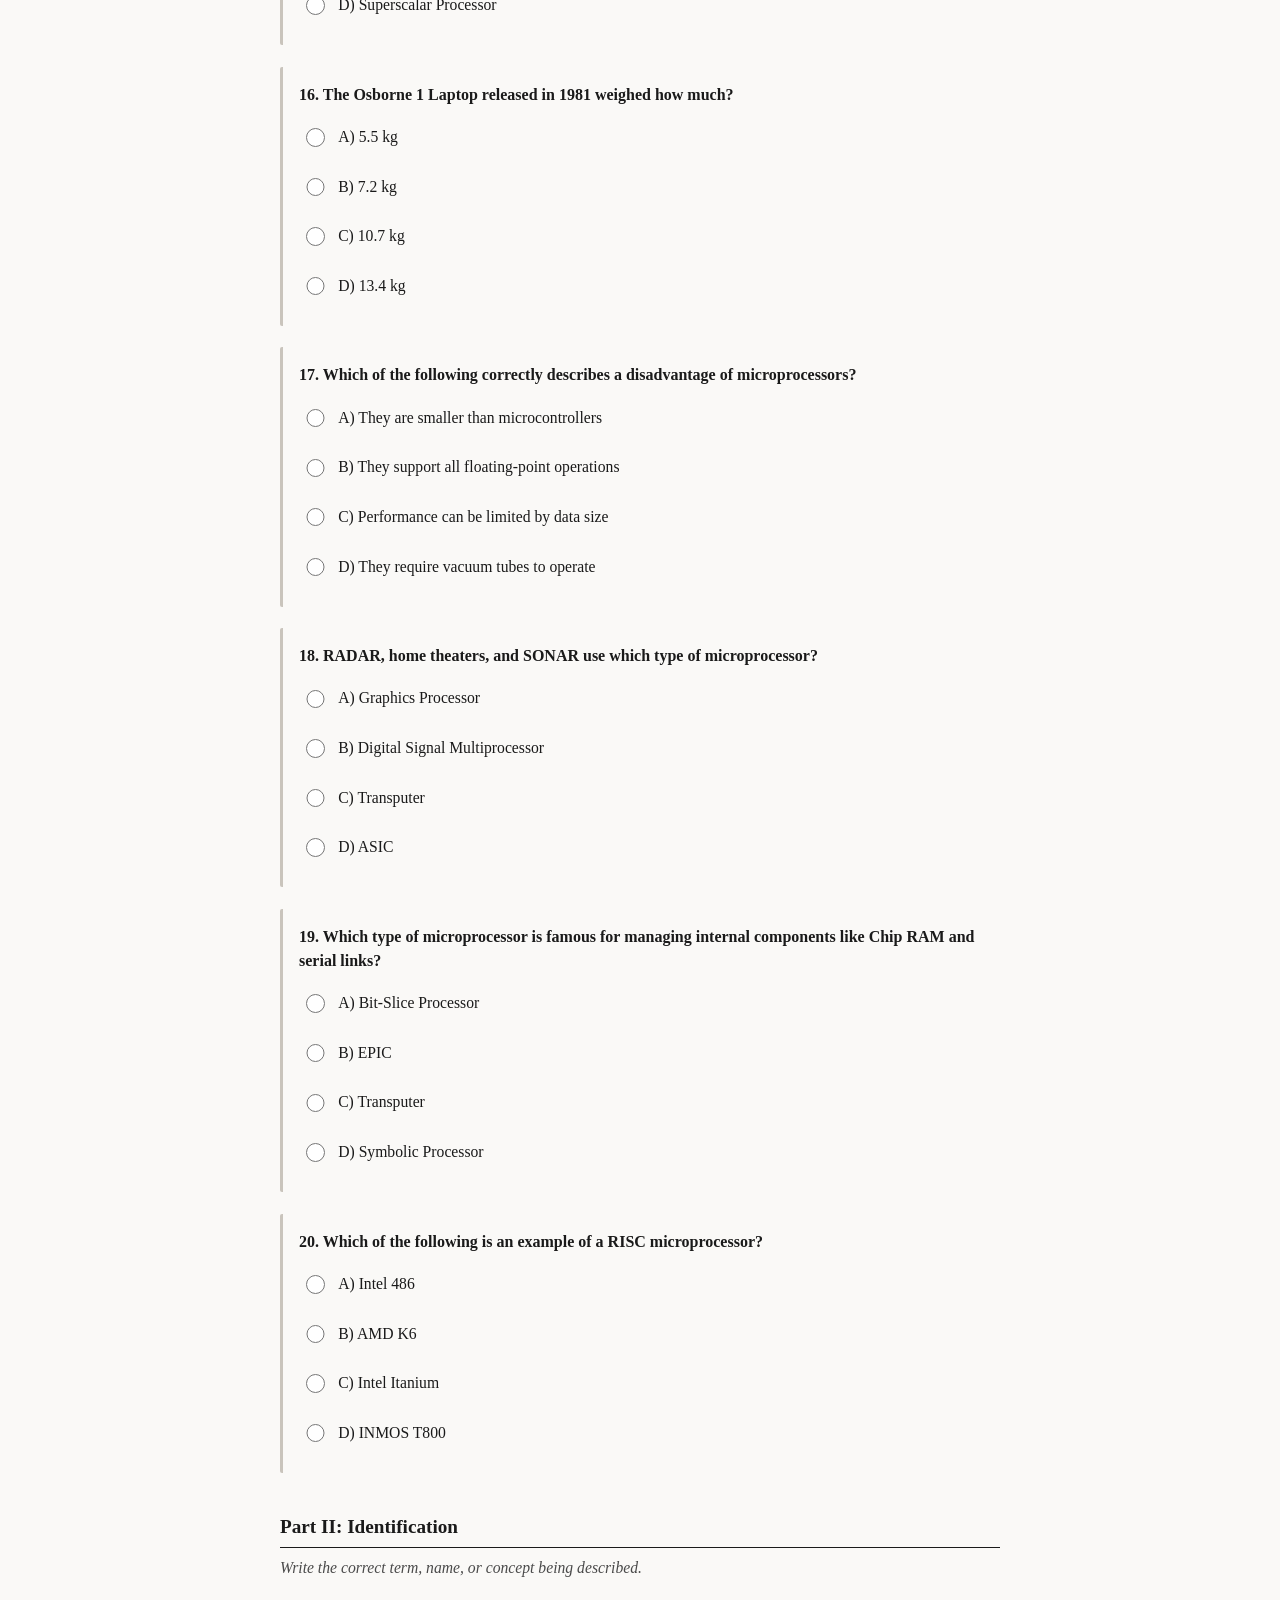
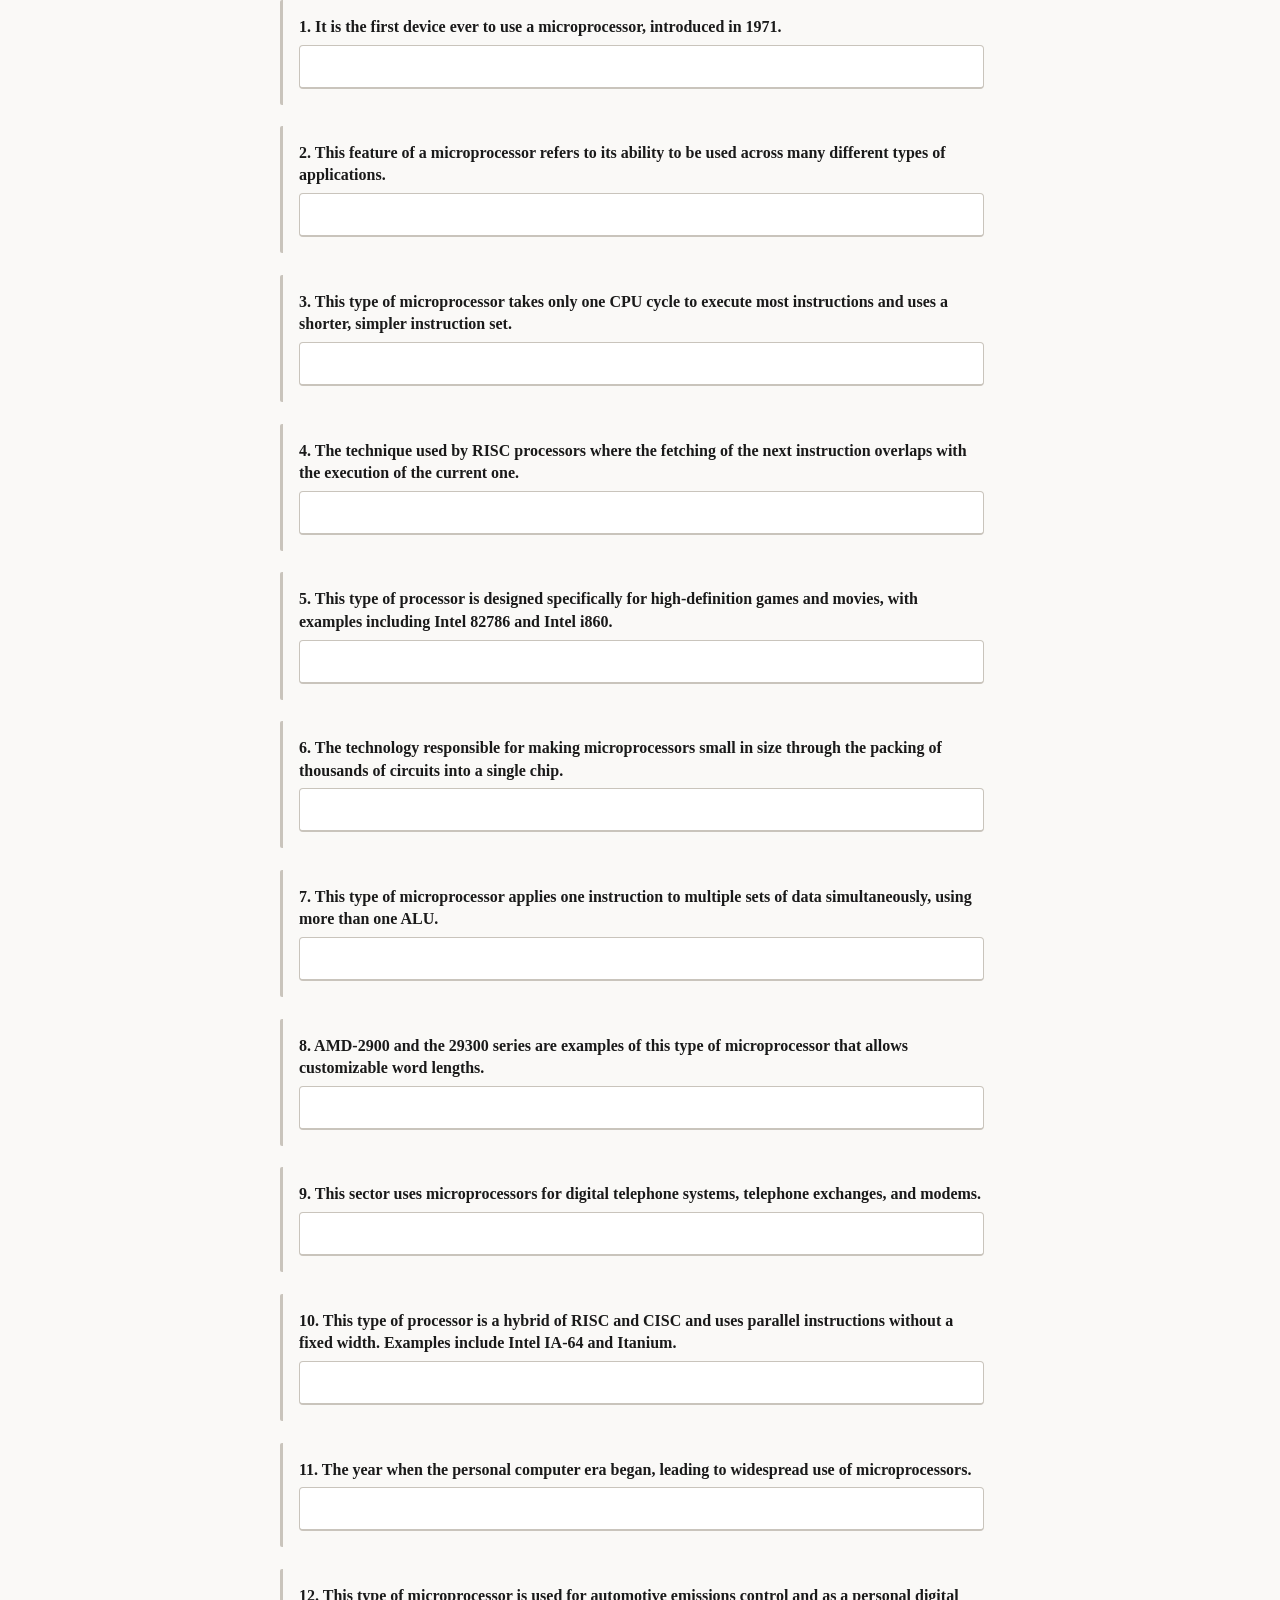
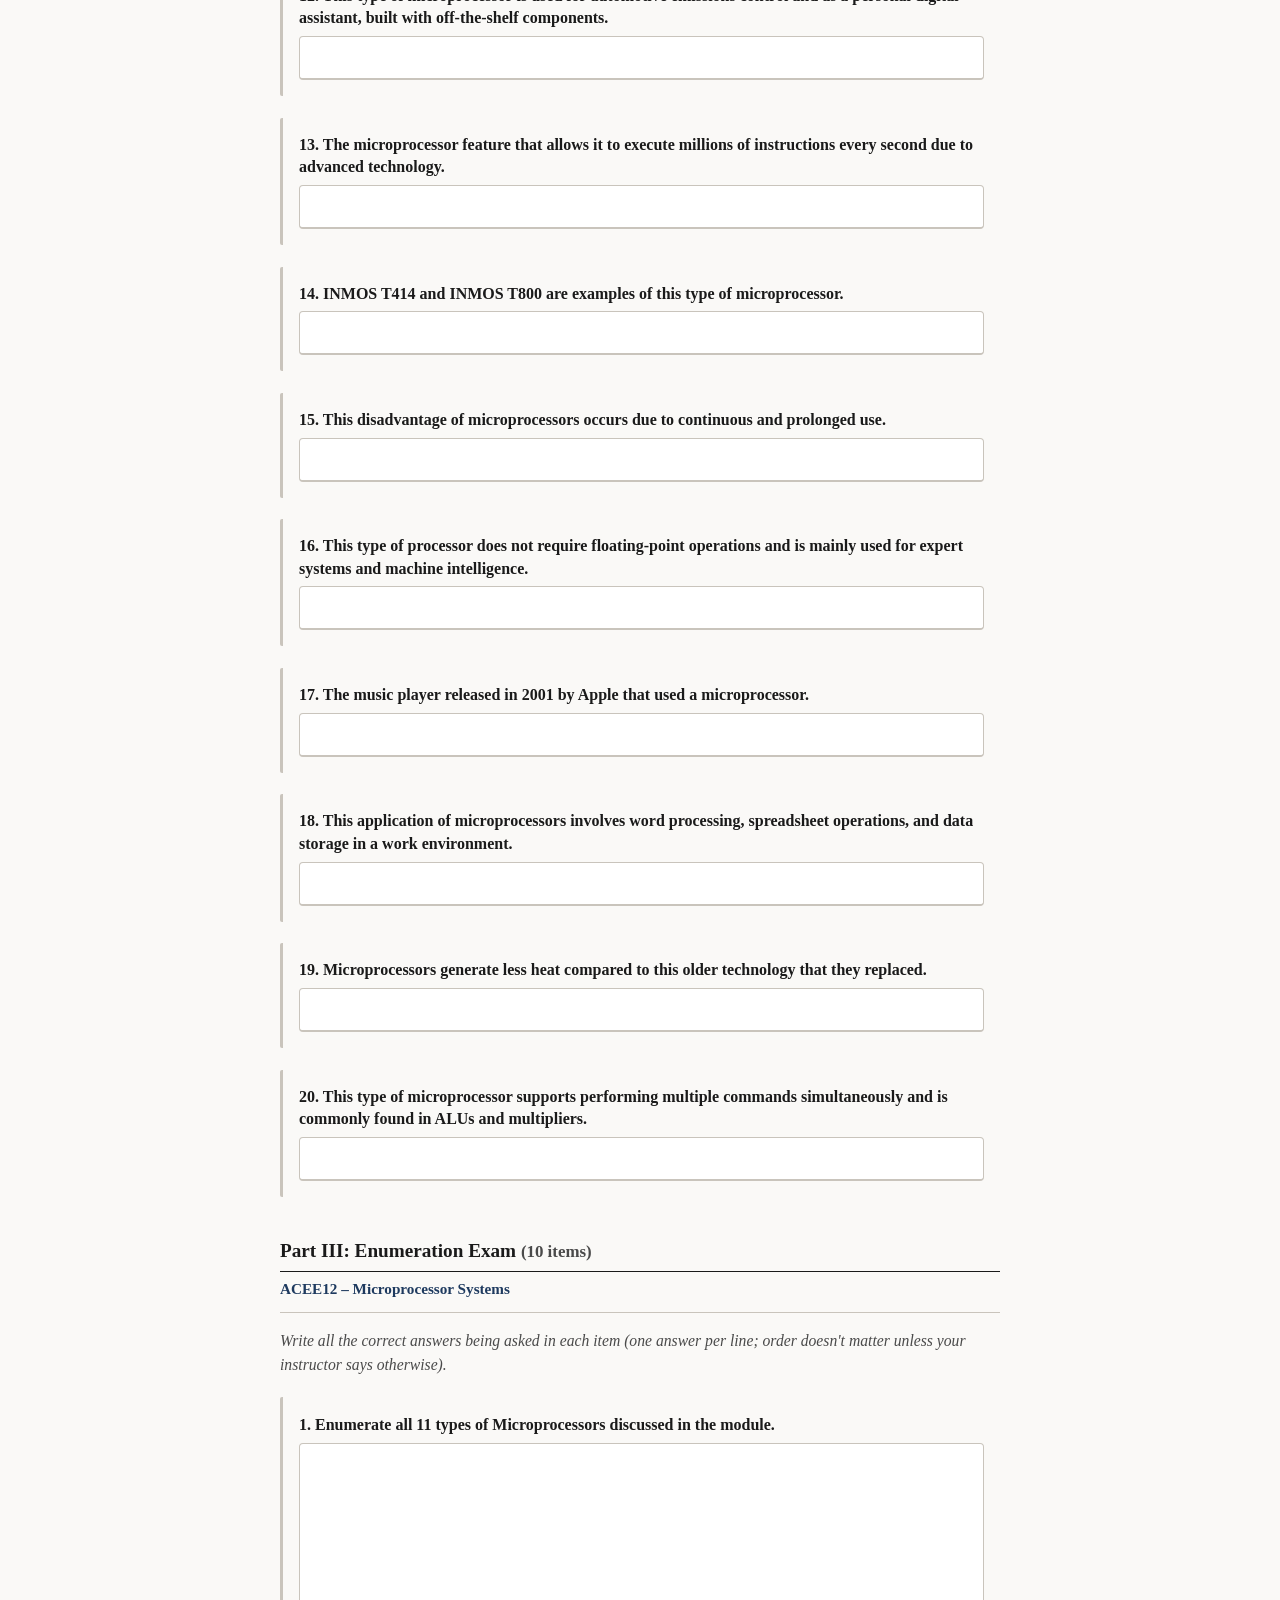
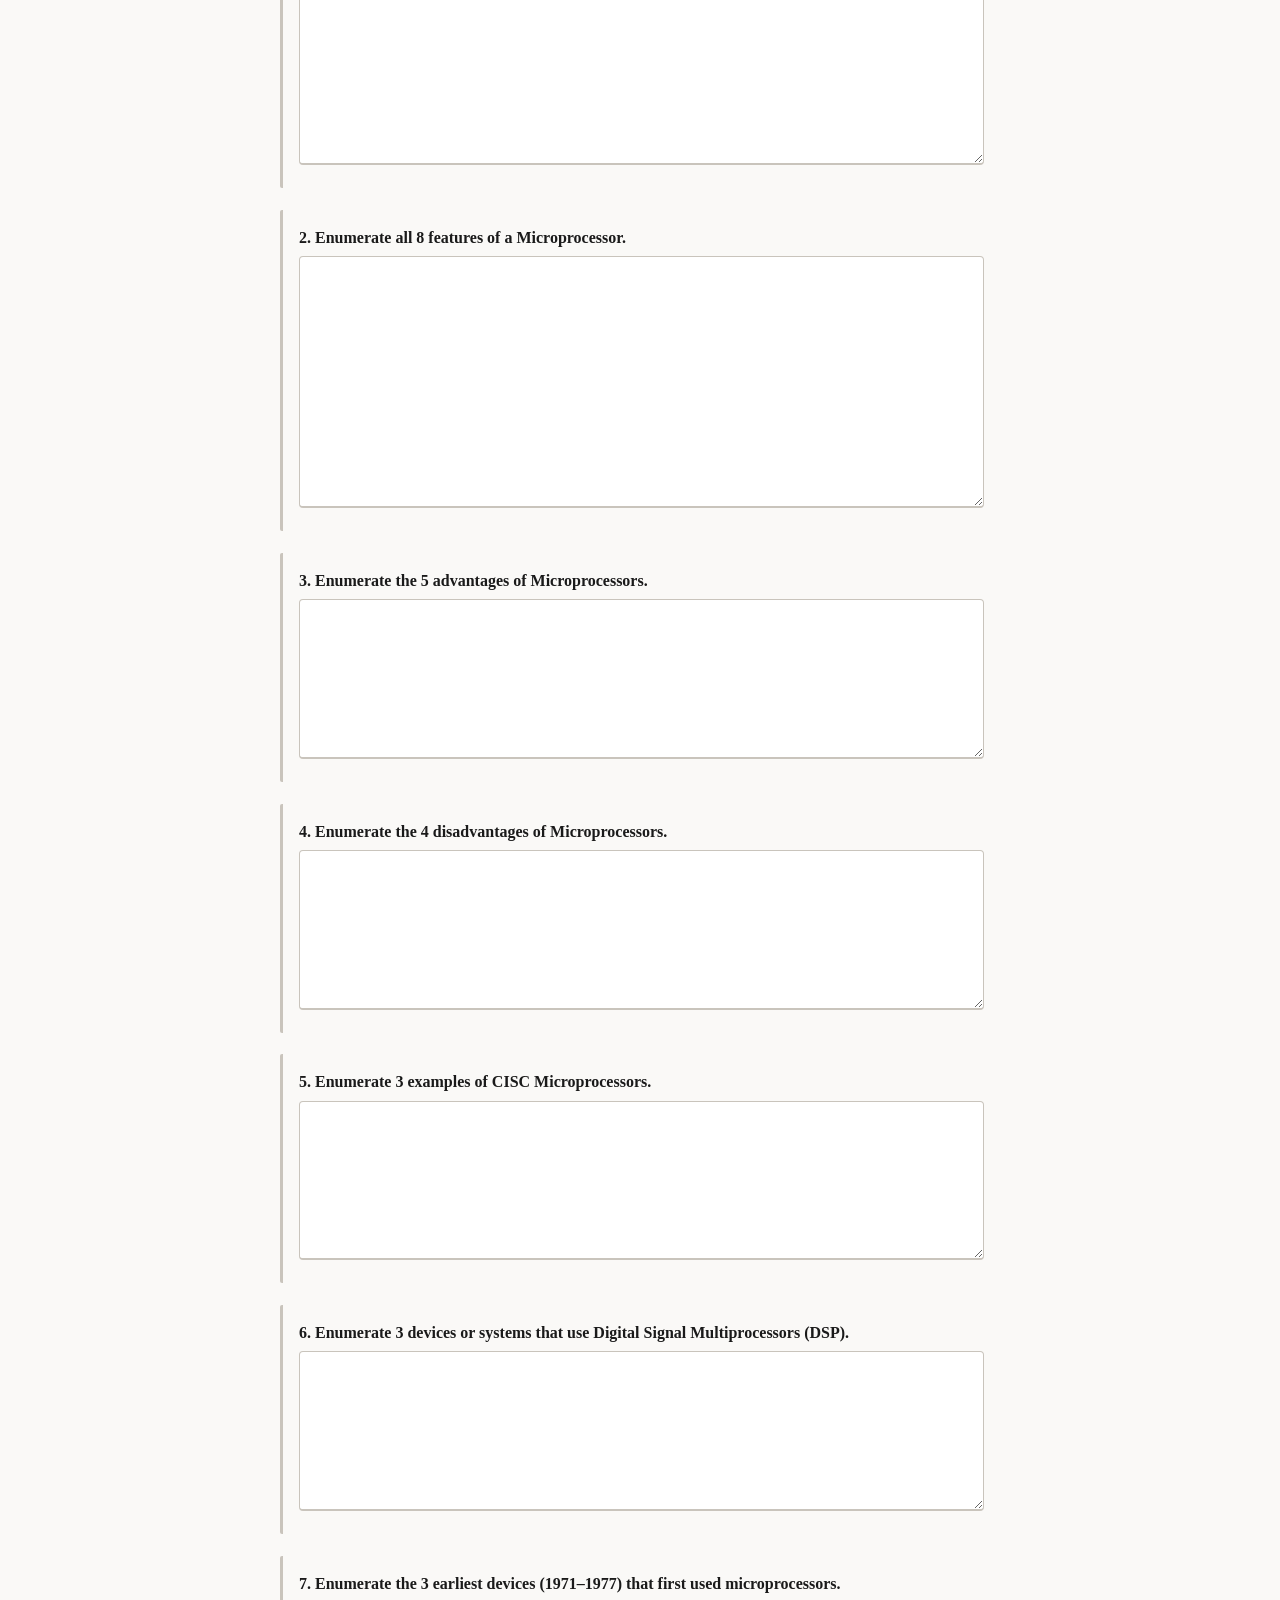
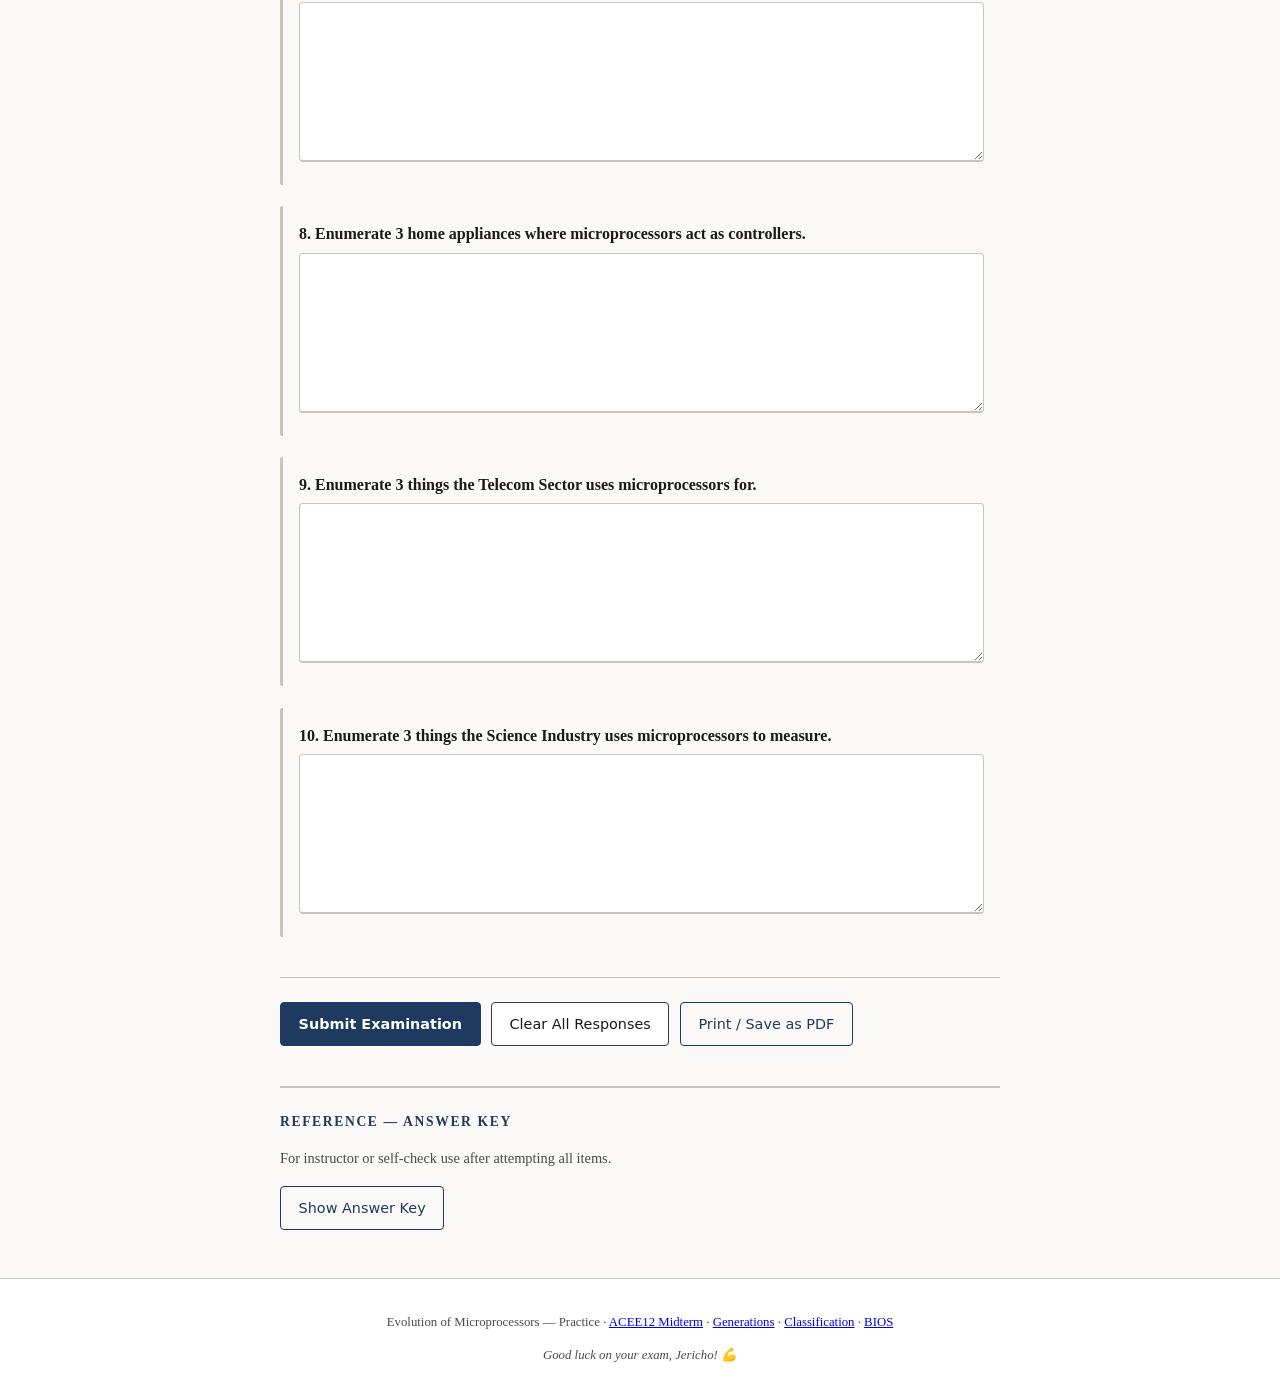
<file: evolution.html>
<!DOCTYPE html>
<html lang="en">
<head>
  <meta charset="UTF-8" />
  <meta name="viewport" content="width=device-width, initial-scale=1.0, viewport-fit=cover" />
  <meta name="theme-color" content="#1e3a5f" />
  <title>ACEE12 — Evolution of Microprocessors | Practice Exam</title>
  <link rel="stylesheet" href="styles.css" />
</head>
<body>
  <header class="exam-header">
    <div class="header-inner">
      <p class="course-code">ACEE12 – Microprocessor Systems</p>
      <p class="subtitle">Practice Examination</p>
      <h1 class="exam-title">📝 Evolution of Microprocessors</h1>
      <p class="instructions-lead">Part I: multiple choice. Part II: identification. Part III: enumeration (10 items). Highlights update as you answer. Use <strong>one line per answer</strong> in each box.</p>
    </div>
  </header>

  <main class="exam-main">
    <section class="student-block" aria-labelledby="student-info-heading">
      <h2 id="student-info-heading" class="section-label">Examinee Information</h2>
      <div class="student-grid">
        <label class="field">
          <span>Name:</span>
          <input type="text" name="student_name" id="student_name" autocomplete="name" />
        </label>
        <label class="field">
          <span>Section / Student No.:</span>
          <input type="text" name="student_id" id="student_id" autocomplete="off" />
        </label>
        <label class="field">
          <span>Date:</span>
          <input type="date" name="exam_date" id="exam_date" />
        </label>
      </div>
    </section>

    <form id="exam-form" novalidate>
      <section class="exam-part" aria-labelledby="part1-heading">
        <h2 id="part1-heading" class="part-title">Part I: Multiple Choice</h2>
        <p class="part-direction">Choose the letter of the best answer.</p>
        <div id="mc-container" class="questions"></div>
      </section>

      <section class="exam-part" aria-labelledby="part2-heading">
        <h2 id="part2-heading" class="part-title">Part II: Identification</h2>
        <p class="part-direction">Write the correct term, name, or concept being described.</p>
        <div id="id-container" class="questions identification"></div>
      </section>

      <section class="exam-part enumeration-block" aria-labelledby="evo-enum-heading">
        <h2 id="evo-enum-heading" class="part-title">Part III: Enumeration Exam <span class="enum-count">(10 items)</span></h2>
        <p class="enumeration-subtitle">ACEE12 – Microprocessor Systems</p>
        <hr class="enum-rule" />
        <p class="part-direction">Write all the correct answers being asked in each item (one answer per line; order doesn&apos;t matter unless your instructor says otherwise).</p>
        <div id="enum-container" class="questions enumeration-inputs"></div>
      </section>

      <div class="actions">
        <button type="submit" class="btn btn-primary">Submit Examination</button>
        <button type="button" class="btn btn-secondary" id="btn-reset">Clear All Responses</button>
        <button type="button" class="btn btn-outline" id="btn-print">Print / Save as PDF</button>
      </div>
    </form>

    <section id="results-panel" class="results-panel hidden" aria-live="polite">
      <h2 class="part-title">Examination Summary</h2>
      <p id="results-summary" class="results-summary"></p>
      <div id="results-detail" class="results-detail"></div>
    </section>

    <section class="answer-key-section" aria-labelledby="key-heading">
      <h2 id="key-heading" class="section-label">Reference — Answer Key</h2>
      <p class="key-note">For instructor or self-check use after attempting all items.</p>
      <button type="button" class="btn btn-outline" id="btn-toggle-key">Show Answer Key</button>
      <div id="answer-key-content" class="answer-key-content hidden"></div>
    </section>
  </main>

  <footer class="exam-footer">
    <p>
      Evolution of Microprocessors — Practice &middot;
      <a href="index.html">ACEE12 Midterm</a> &middot;
      <a href="generations.html">Generations</a> &middot;
      <a href="classification.html">Classification</a> &middot;
      <a href="bios.html">BIOS</a>
    </p>
    <p class="footer-note">Good luck on your exam, Jericho! 💪</p>
  </footer>

  <script src="exam-evolution.js"></script>
</body>
</html>
</file>
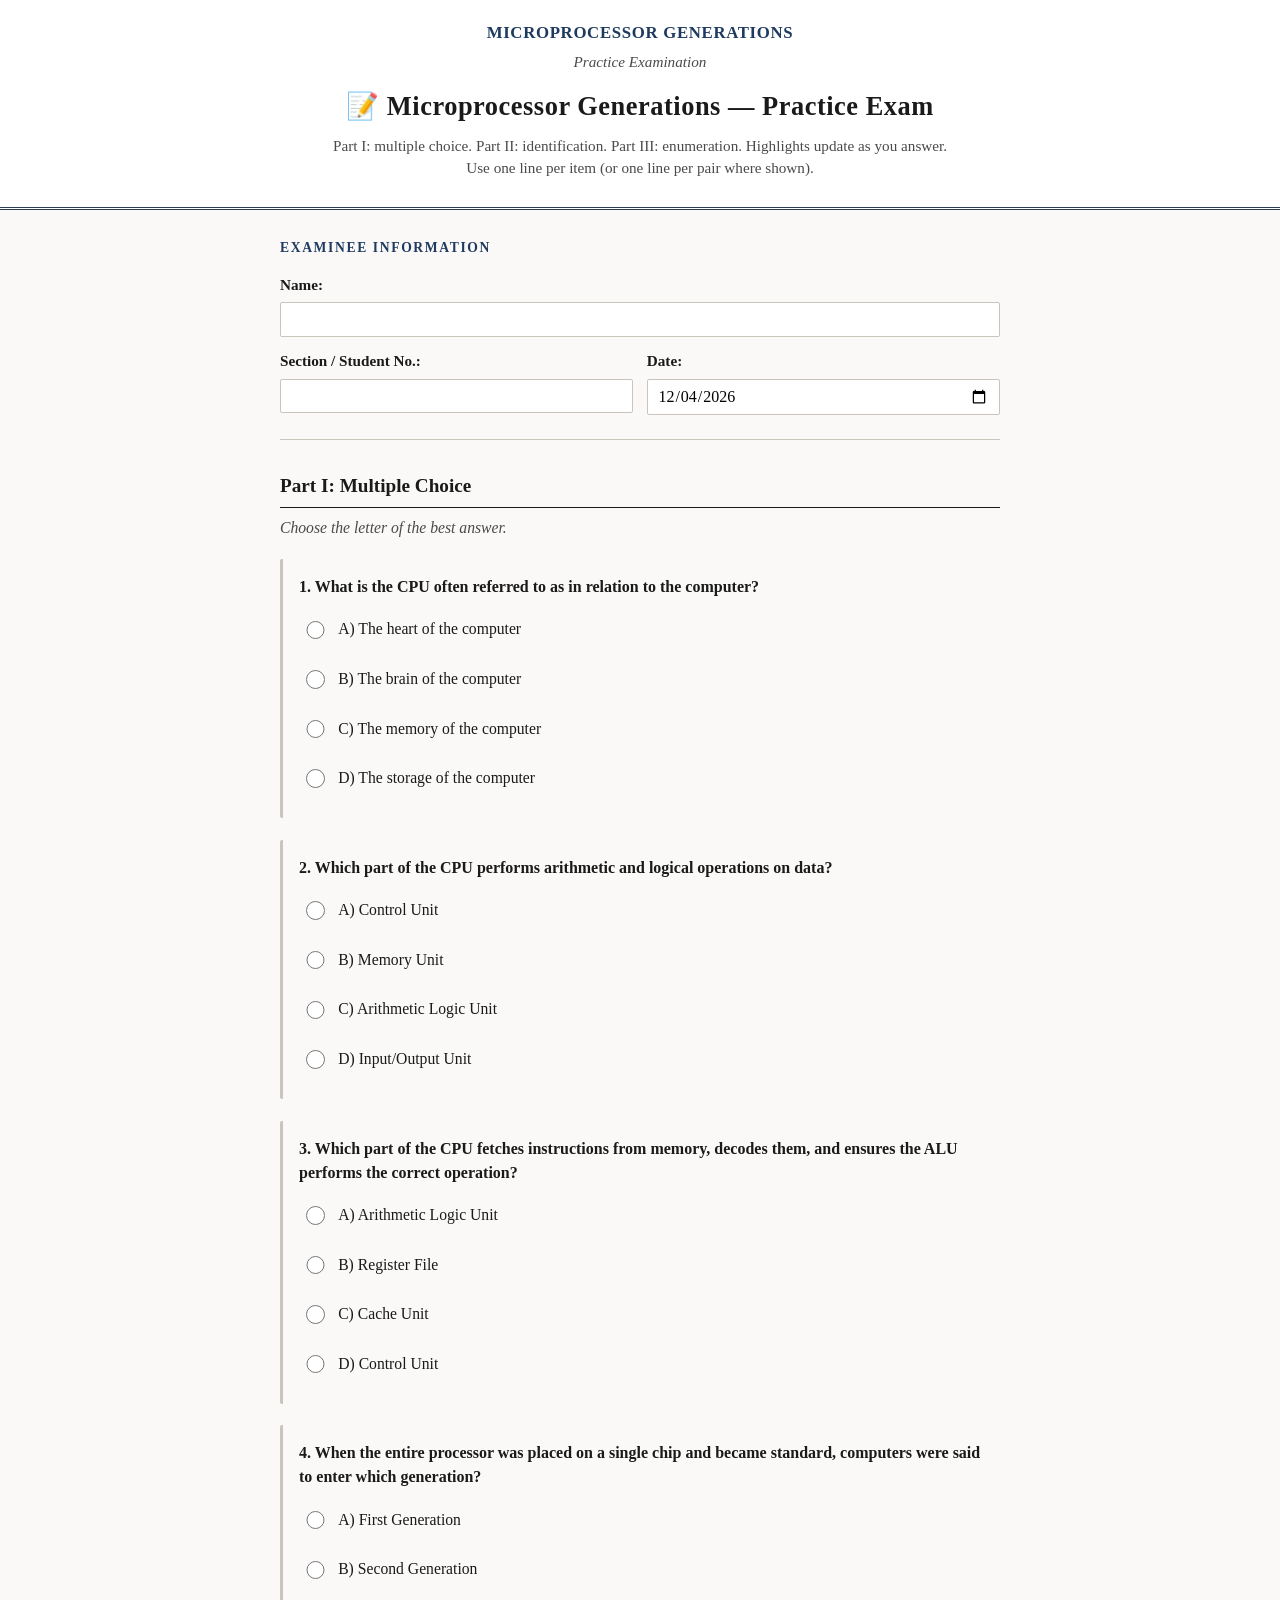
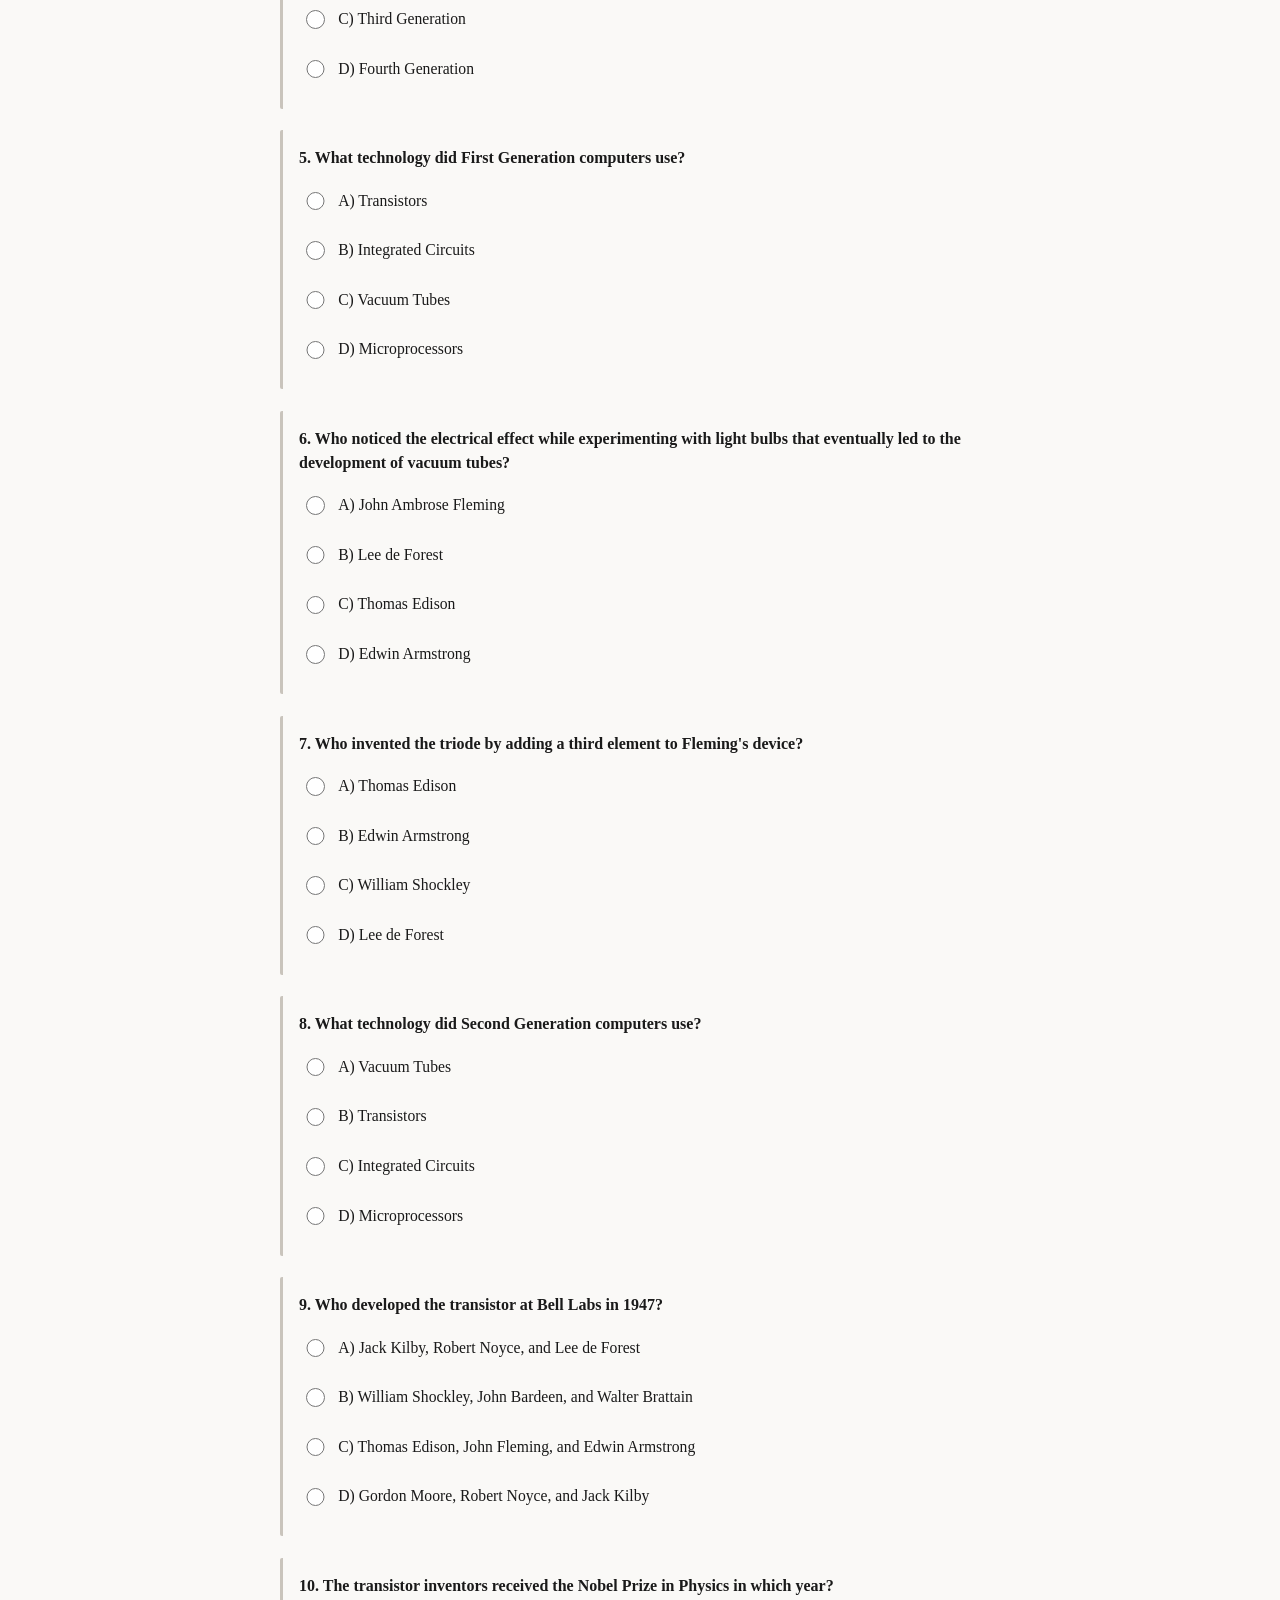
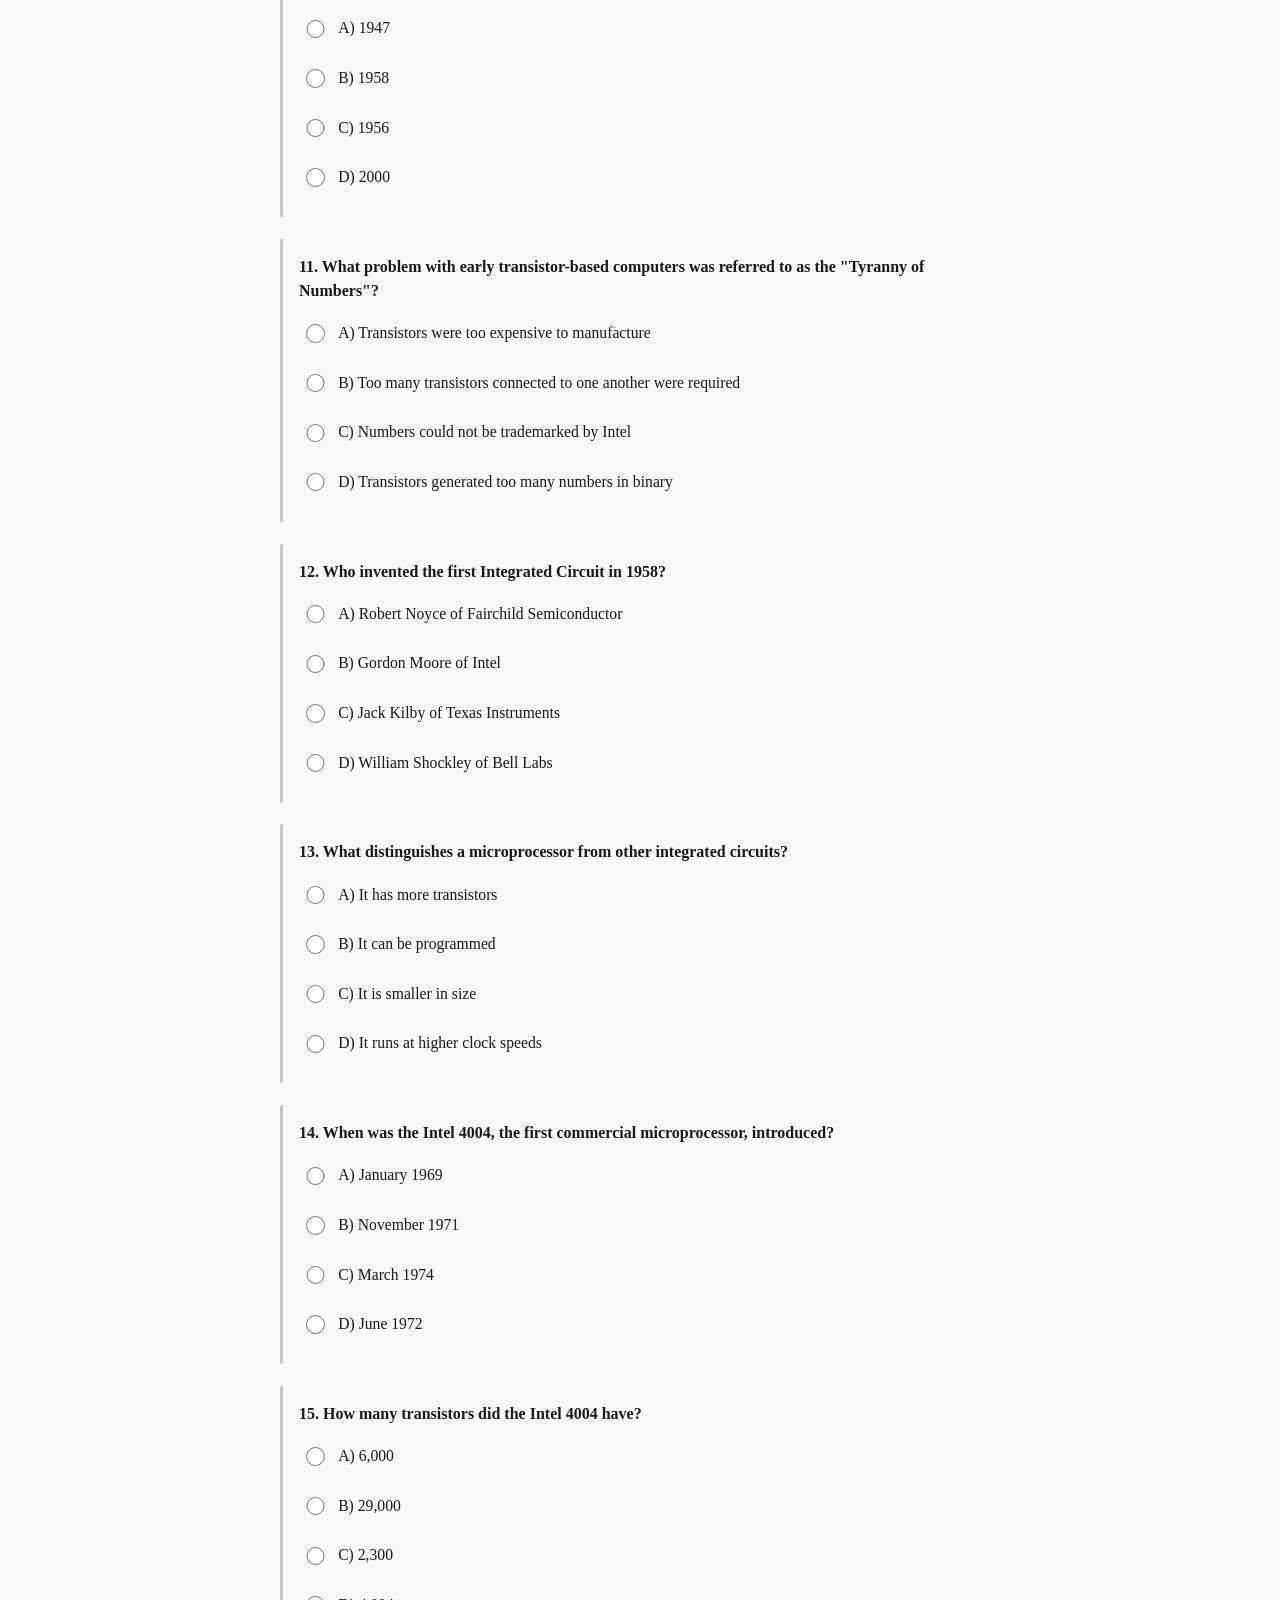
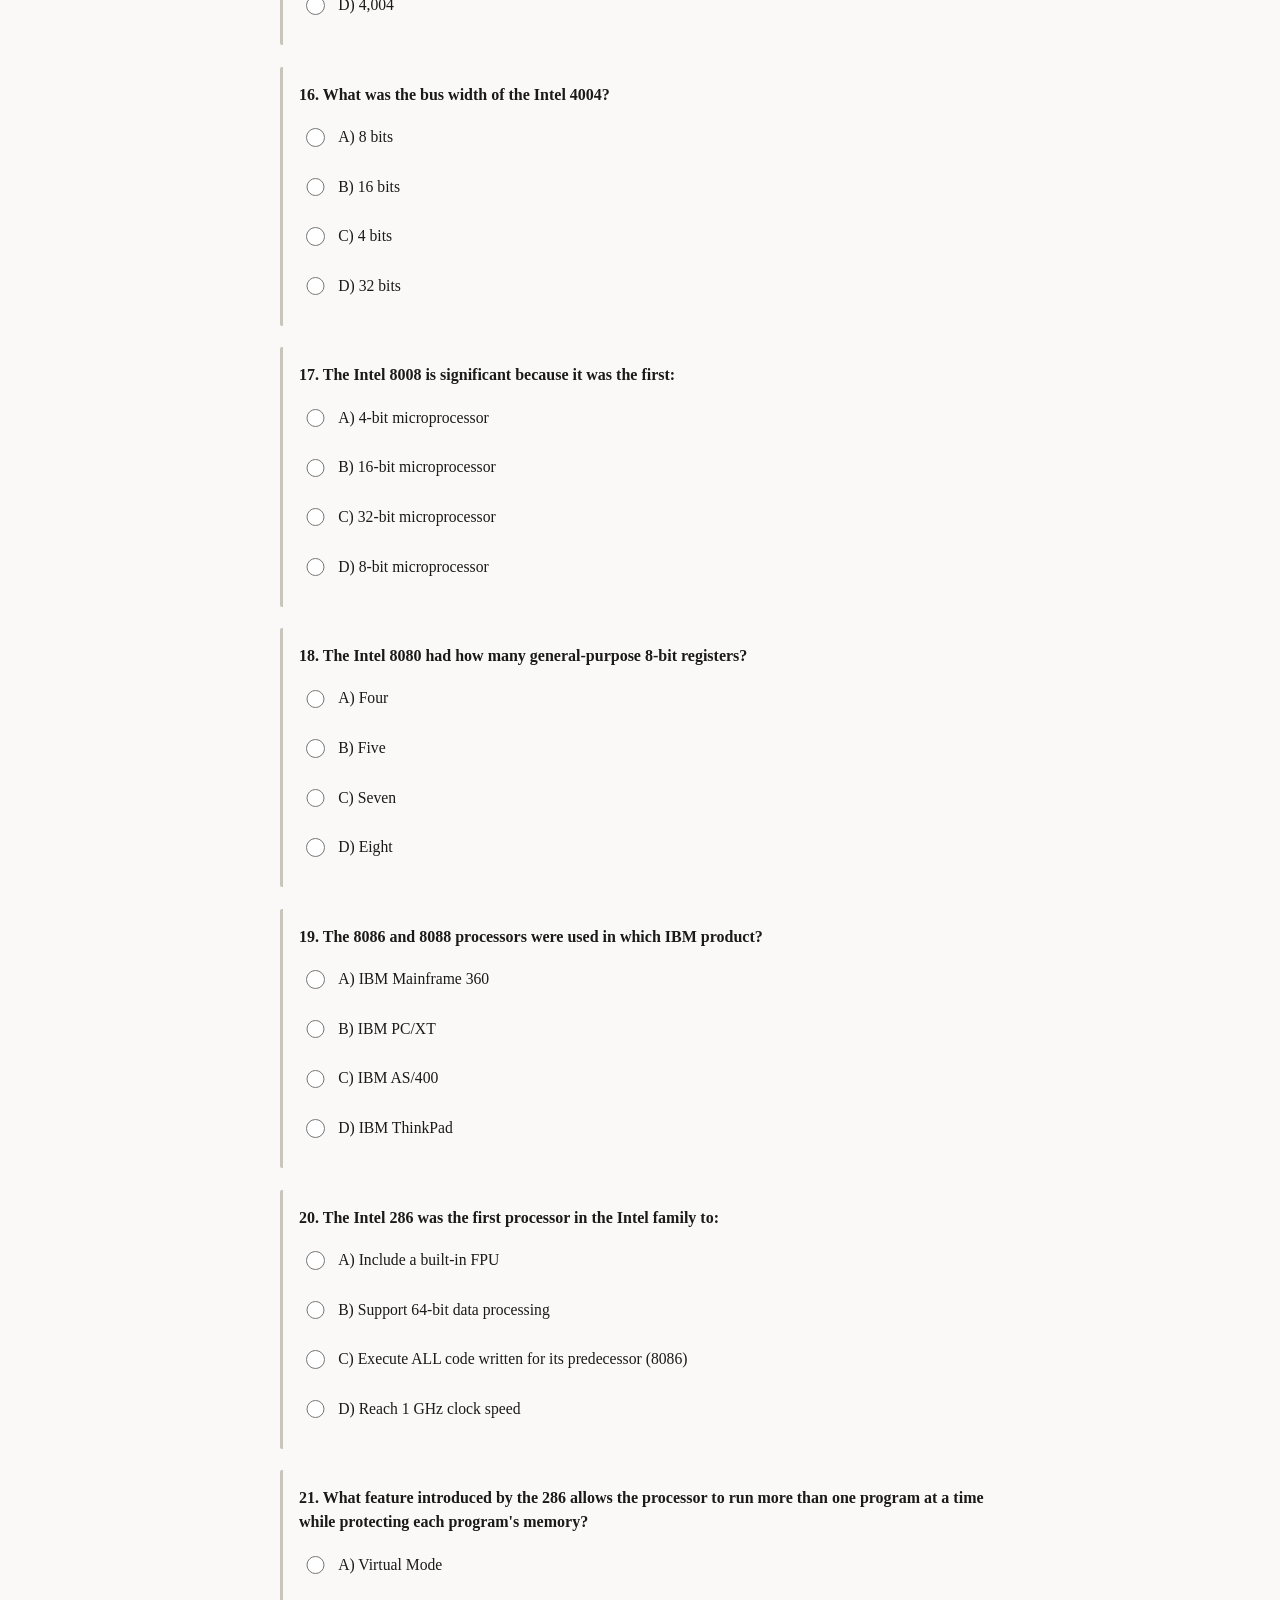
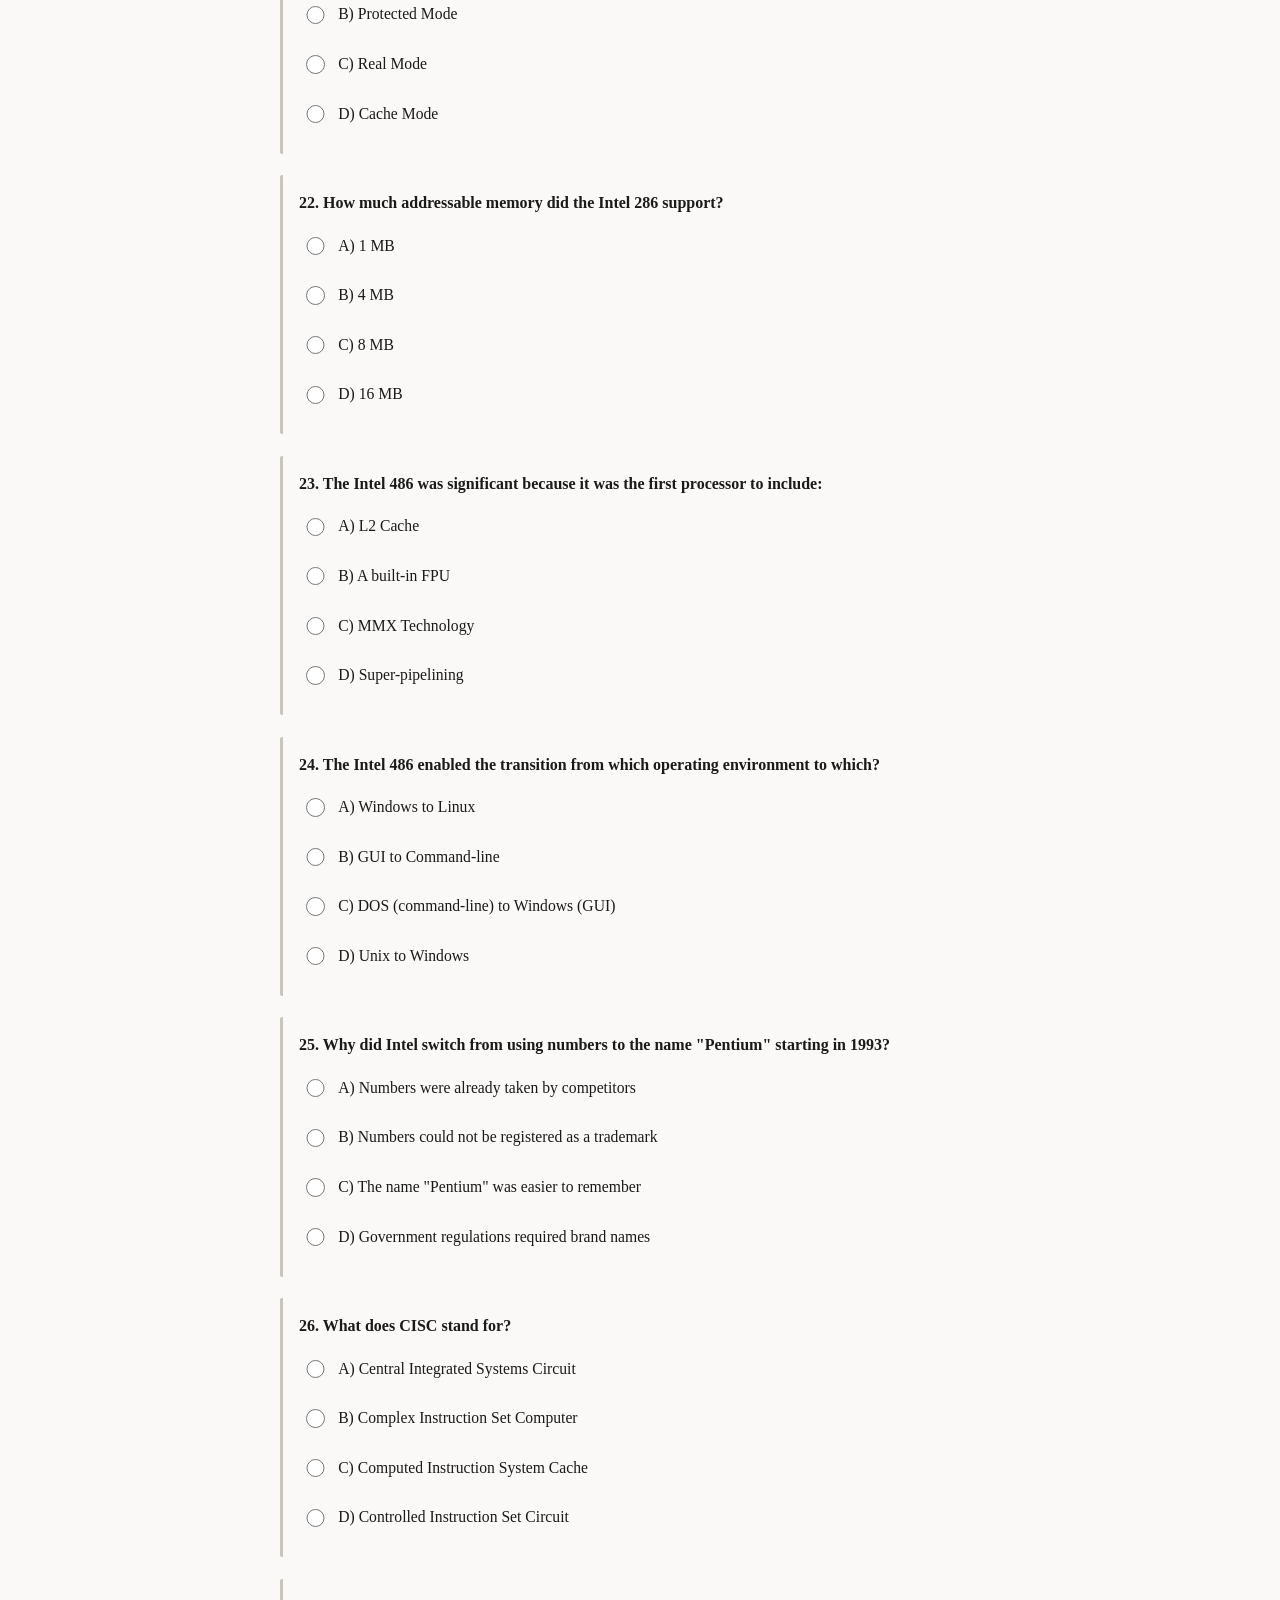
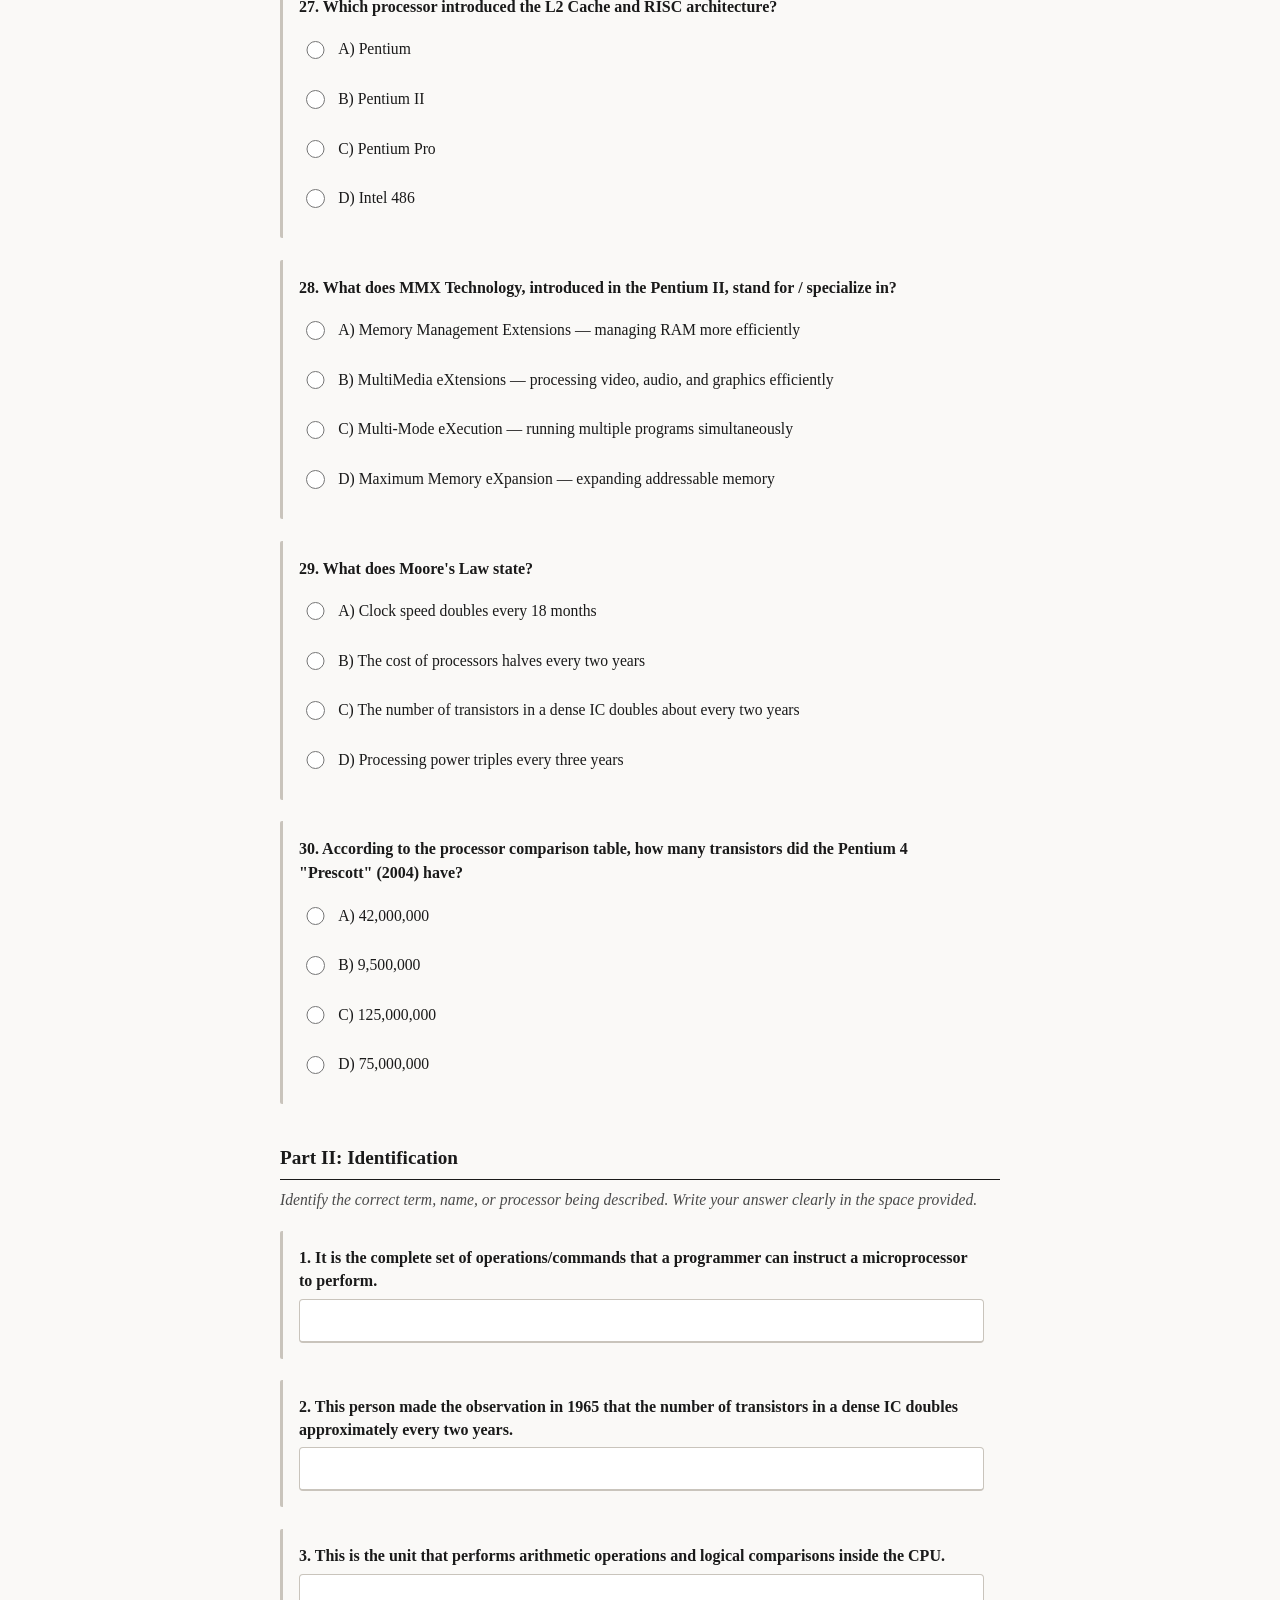
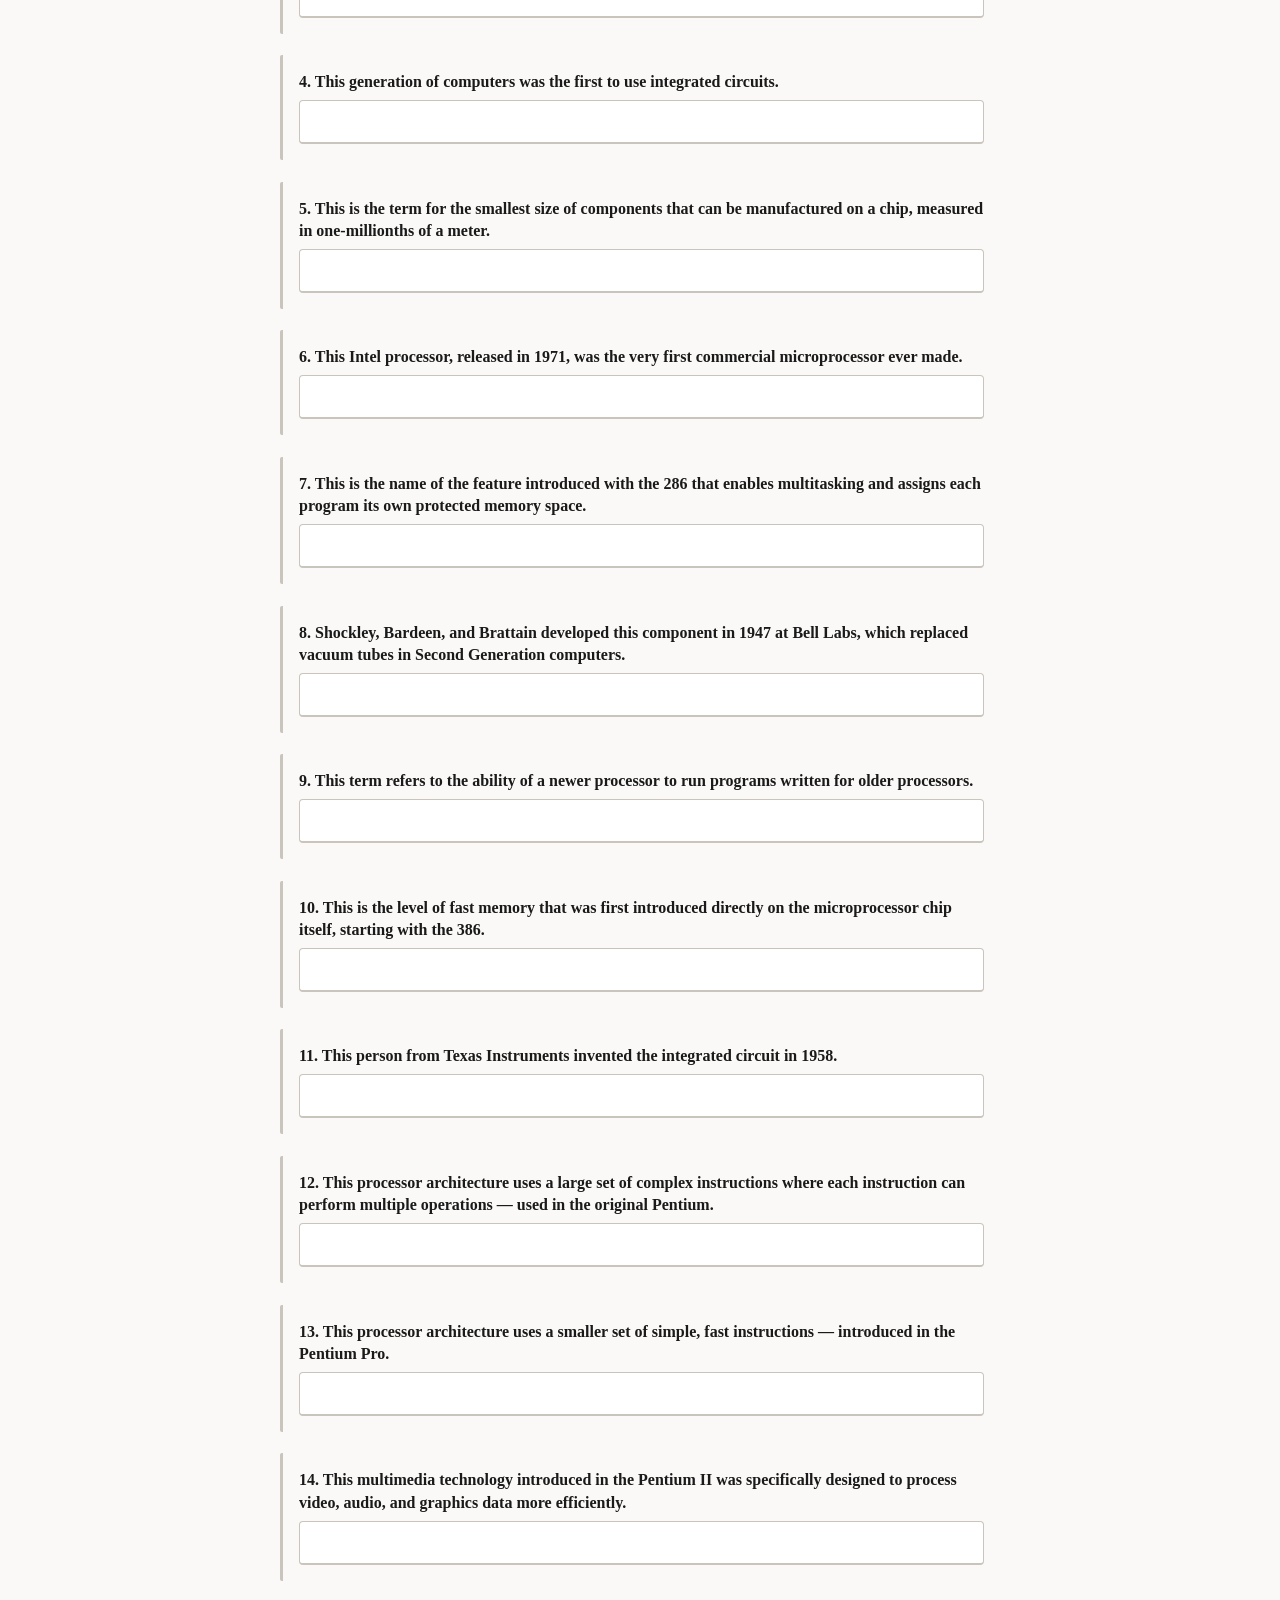
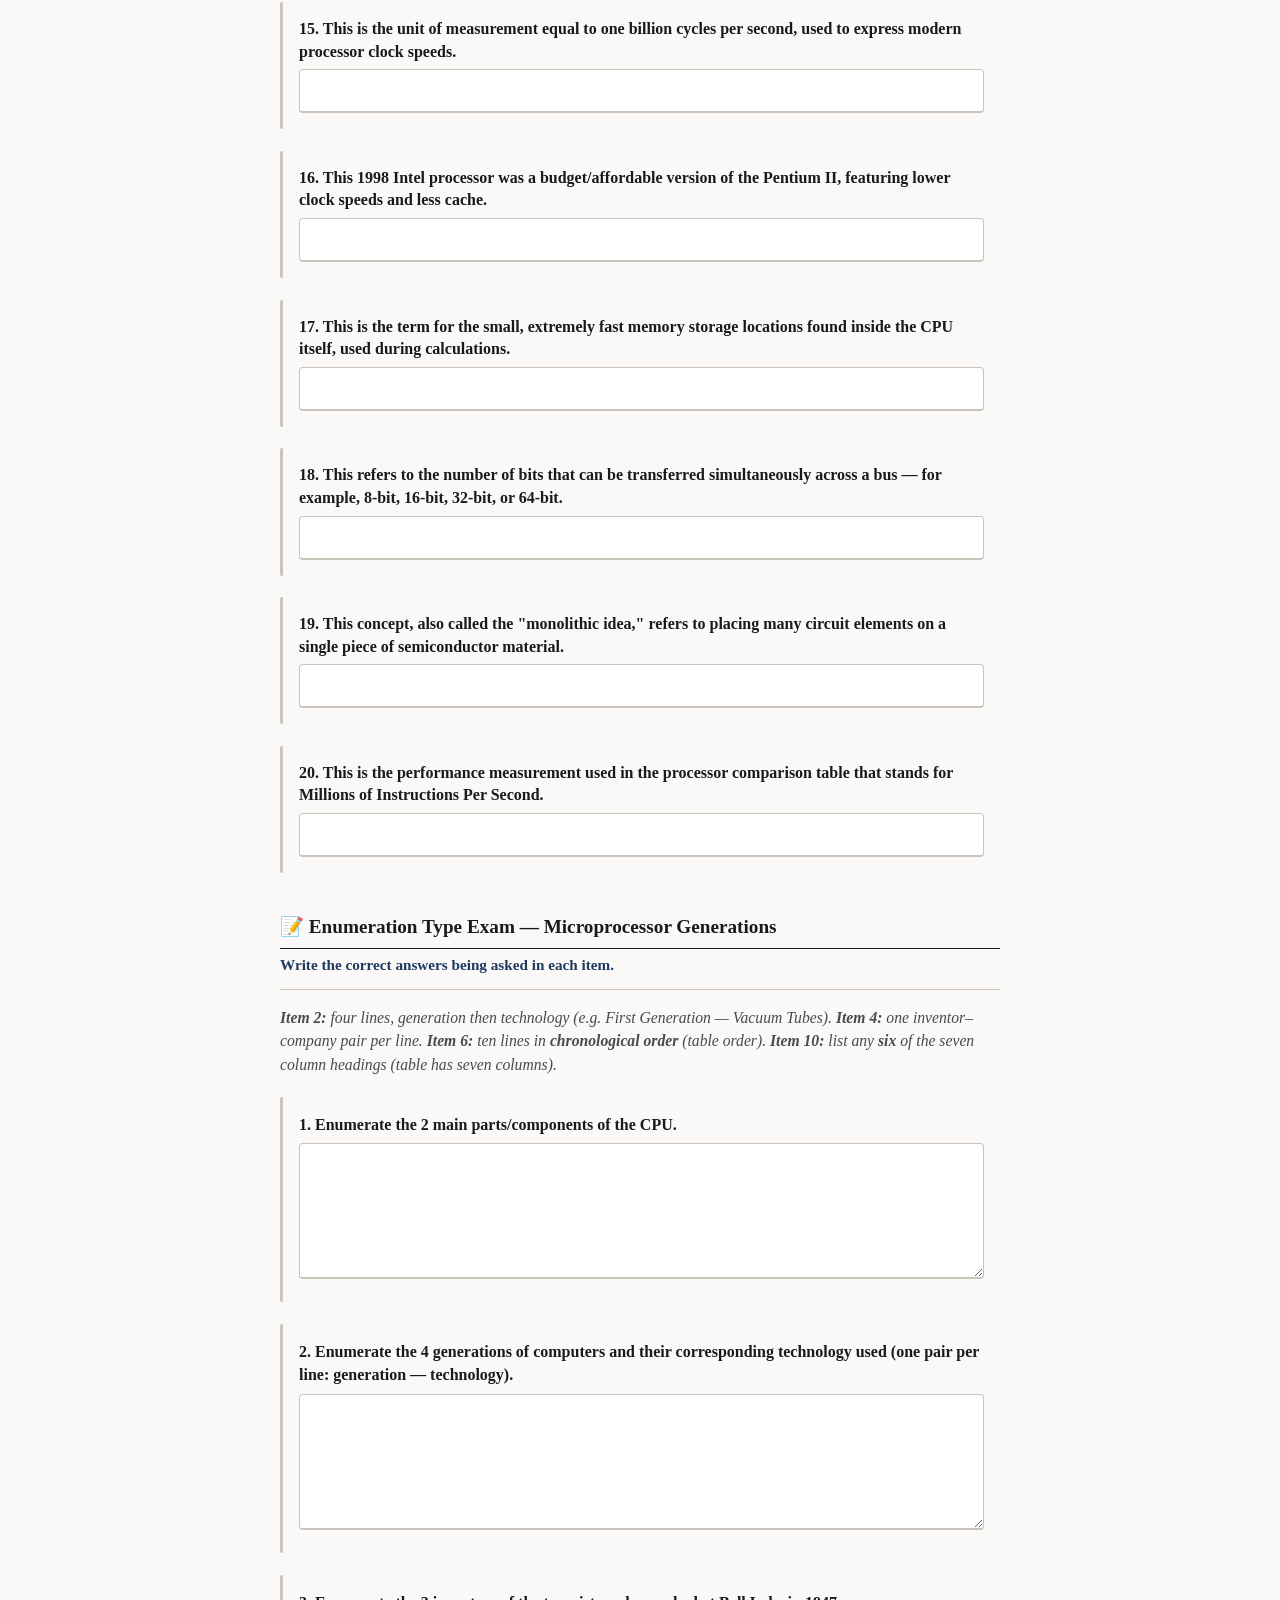
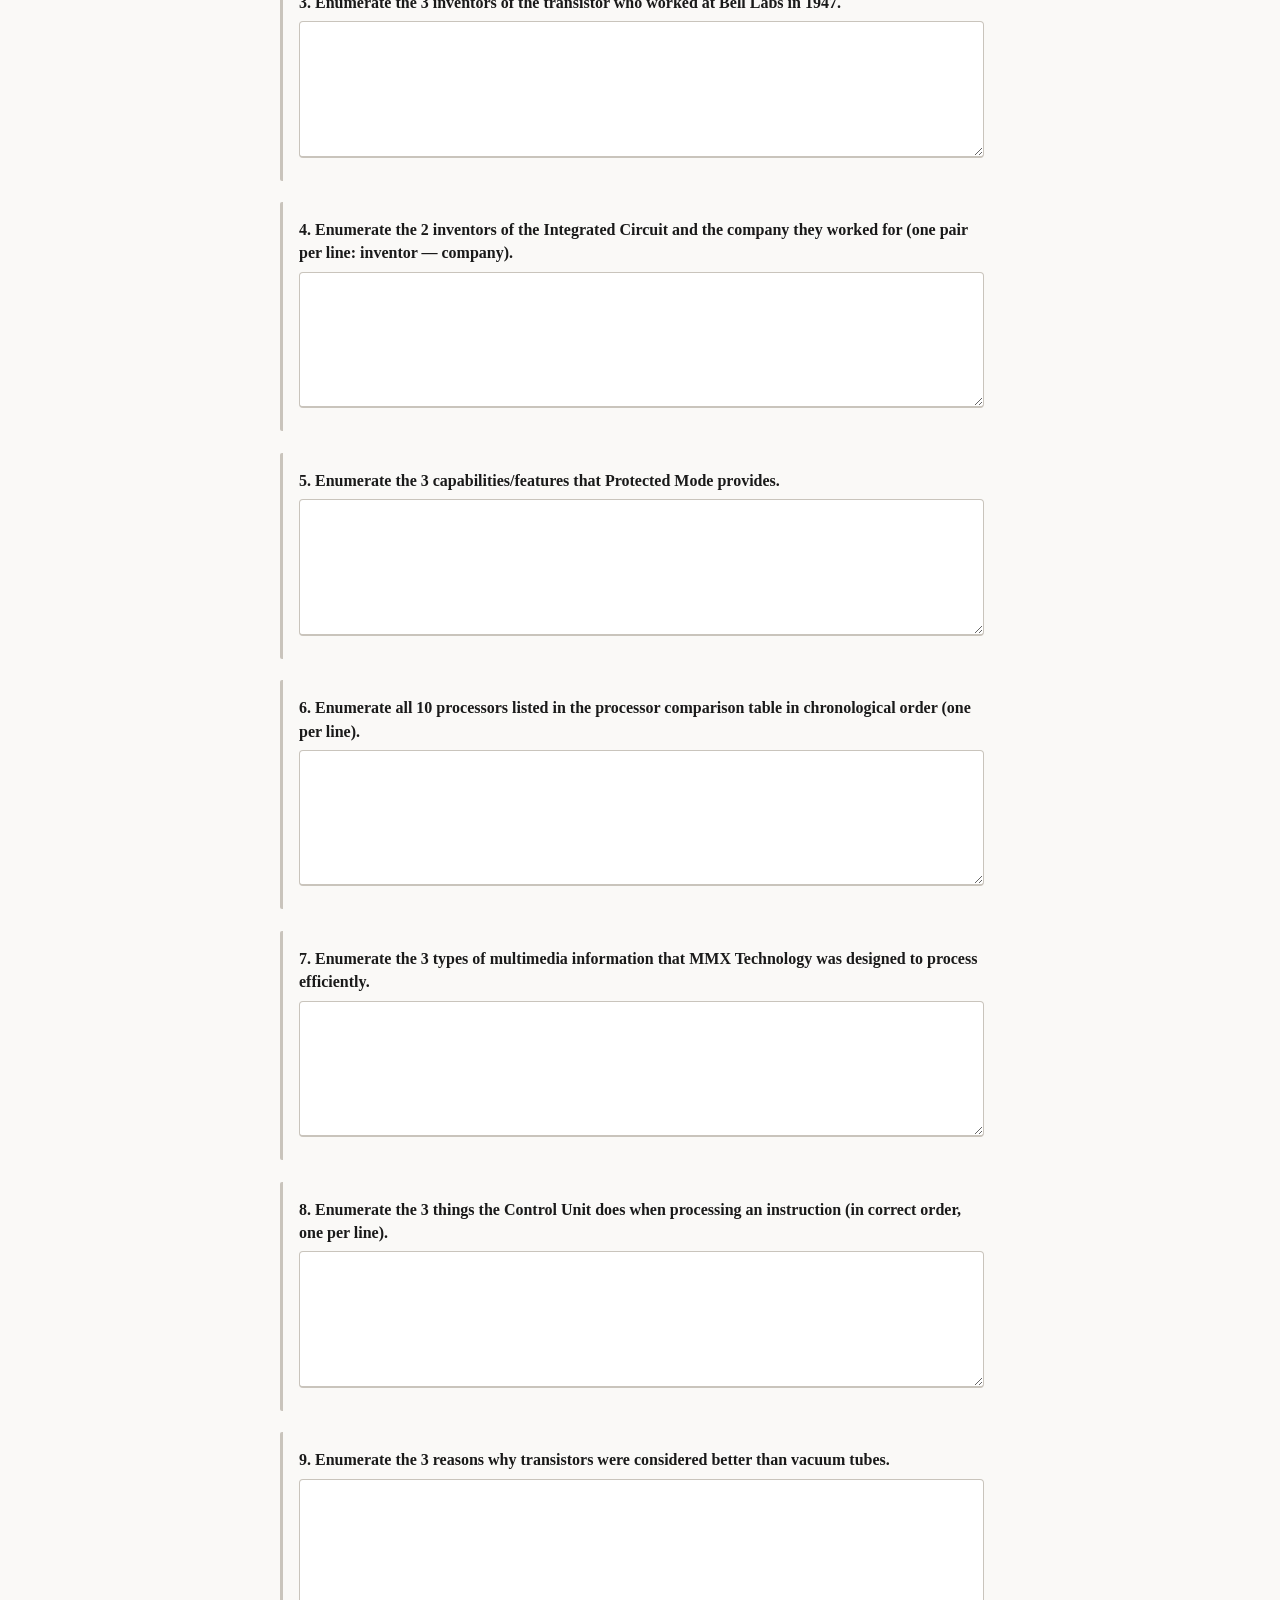
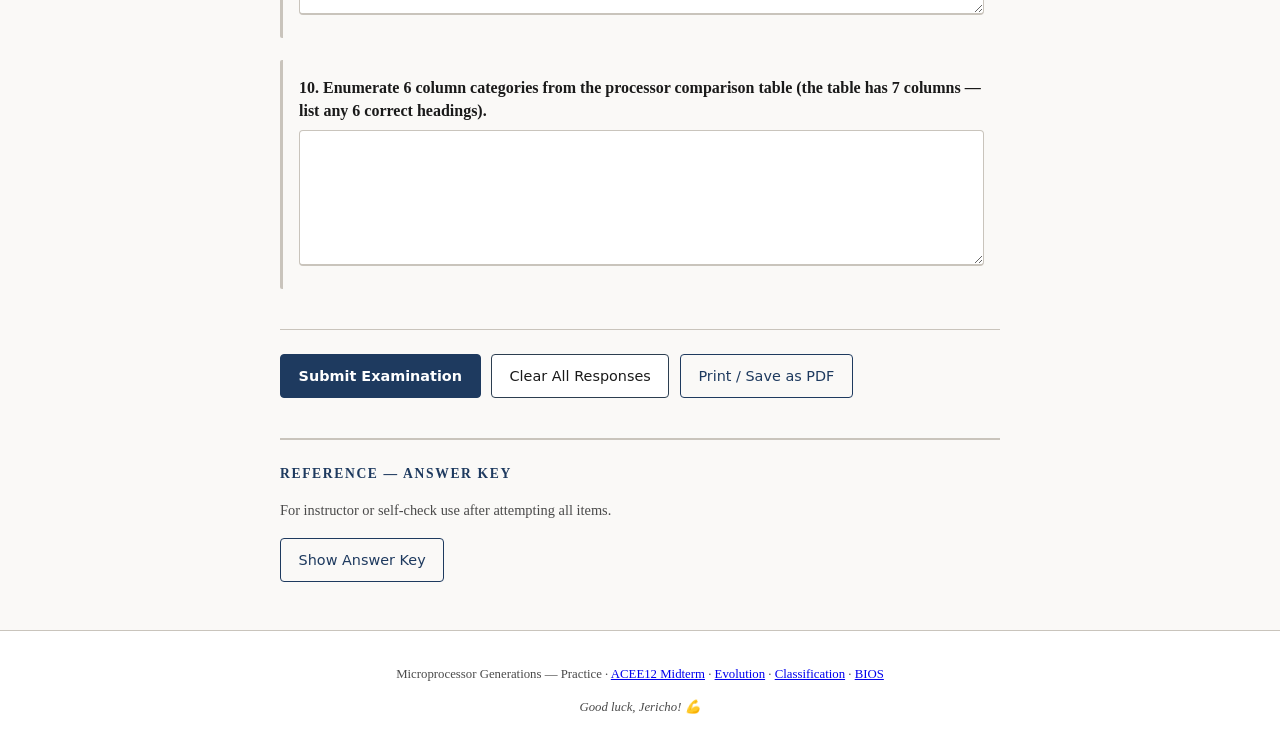
<file: generations.html>
<!DOCTYPE html>
<html lang="en">
<head>
  <meta charset="UTF-8" />
  <meta name="viewport" content="width=device-width, initial-scale=1.0, viewport-fit=cover" />
  <meta name="theme-color" content="#1e3a5f" />
  <title>Microprocessor Generations — Practice Exam</title>
  <link rel="stylesheet" href="styles.css" />
</head>
<body>
  <header class="exam-header">
    <div class="header-inner">
      <p class="course-code">Microprocessor Generations</p>
      <p class="subtitle">Practice Examination</p>
      <h1 class="exam-title">📝 Microprocessor Generations — Practice Exam</h1>
      <p class="instructions-lead">Part I: multiple choice. Part II: identification. Part III: enumeration. Highlights update as you answer. Use one line per item (or one line per pair where shown).</p>
    </div>
  </header>

  <main class="exam-main">
    <section class="student-block" aria-labelledby="student-info-heading">
      <h2 id="student-info-heading" class="section-label">Examinee Information</h2>
      <div class="student-grid">
        <label class="field">
          <span>Name:</span>
          <input type="text" name="student_name" id="student_name" autocomplete="name" />
        </label>
        <label class="field">
          <span>Section / Student No.:</span>
          <input type="text" name="student_id" id="student_id" autocomplete="off" />
        </label>
        <label class="field">
          <span>Date:</span>
          <input type="date" name="exam_date" id="exam_date" />
        </label>
      </div>
    </section>

    <form id="exam-form" novalidate>
      <section class="exam-part" aria-labelledby="part1-heading">
        <h2 id="part1-heading" class="part-title">Part I: Multiple Choice</h2>
        <p class="part-direction">Choose the letter of the best answer.</p>
        <div id="mc-container" class="questions"></div>
      </section>

      <section class="exam-part" aria-labelledby="part2-heading">
        <h2 id="part2-heading" class="part-title">Part II: Identification</h2>
        <p class="part-direction">Identify the correct term, name, or processor being described. Write your answer clearly in the space provided.</p>
        <div id="id-container" class="questions identification"></div>
      </section>

      <section class="exam-part enumeration-block" aria-labelledby="gen-enum-heading">
        <h2 id="gen-enum-heading" class="part-title">📝 Enumeration Type Exam — Microprocessor Generations</h2>
        <p class="enumeration-subtitle">Write the correct answers being asked in each item.</p>
        <hr class="enum-rule" />
        <p class="part-direction"><strong>Item 2:</strong> four lines, generation then technology (e.g. <em>First Generation — Vacuum Tubes</em>). <strong>Item 4:</strong> one inventor–company pair per line. <strong>Item 6:</strong> ten lines in <strong>chronological order</strong> (table order). <strong>Item 10:</strong> list any <strong>six</strong> of the seven column headings (table has seven columns).</p>
        <div id="enum-container" class="questions enumeration-inputs"></div>
      </section>

      <div class="actions">
        <button type="submit" class="btn btn-primary">Submit Examination</button>
        <button type="button" class="btn btn-secondary" id="btn-reset">Clear All Responses</button>
        <button type="button" class="btn btn-outline" id="btn-print">Print / Save as PDF</button>
      </div>
    </form>

    <section id="results-panel" class="results-panel hidden" aria-live="polite">
      <h2 class="part-title">Examination Summary</h2>
      <p id="results-summary" class="results-summary"></p>
      <div id="results-detail" class="results-detail"></div>
    </section>

    <section class="answer-key-section" aria-labelledby="key-heading">
      <h2 id="key-heading" class="section-label">Reference — Answer Key</h2>
      <p class="key-note">For instructor or self-check use after attempting all items.</p>
      <button type="button" class="btn btn-outline" id="btn-toggle-key">Show Answer Key</button>
      <div id="answer-key-content" class="answer-key-content hidden"></div>
    </section>
  </main>

  <footer class="exam-footer">
    <p>
      Microprocessor Generations — Practice &middot;
      <a href="index.html">ACEE12 Midterm</a> &middot;
      <a href="evolution.html">Evolution</a> &middot;
      <a href="classification.html">Classification</a> &middot;
      <a href="bios.html">BIOS</a>
    </p>
    <p class="footer-note">Good luck, Jericho! 💪</p>
  </footer>

  <script src="exam-generations.js"></script>
</body>
</html>
</file>
<file: styles.css>
/* Formal academic examination layout */

:root {
  --ink: #1a1a1a;
  --muted: #4a4a4a;
  --border: #2c3e50;
  --accent: #1e3a5f;
  --paper: #faf9f7;
  --rule: #c9c4bc;
  --success: #1b5e20;
  --error: #8b1538;
  --glow-green: rgba(46, 125, 50, 0.55);
  --glow-red: rgba(198, 40, 40, 0.55);
}

*,
*::before,
*::after {
  box-sizing: border-box;
}

html {
  font-size: 100%;
  -webkit-text-size-adjust: 100%;
  overflow-x: hidden;
}

body {
  margin: 0;
  font-family: "Georgia", "Times New Roman", Times, serif;
  color: var(--ink);
  background: var(--paper);
  line-height: 1.5;
  overflow-x: hidden;
  padding-left: env(safe-area-inset-left, 0);
  padding-right: env(safe-area-inset-right, 0);
  padding-bottom: env(safe-area-inset-bottom, 0);
}

.exam-header {
  border-bottom: 3px double var(--border);
  background: #fff;
  padding: 2rem clamp(0.875rem, 4vw, 1.5rem) 1.75rem;
  padding-top: max(1.25rem, env(safe-area-inset-top, 0));
}

.header-inner {
  max-width: 48rem;
  margin: 0 auto;
  text-align: center;
}

.course-code {
  margin: 0;
  font-size: 1.05rem;
  font-weight: 700;
  letter-spacing: 0.04em;
  text-transform: uppercase;
  color: var(--accent);
}

.subtitle {
  margin: 0.35rem 0 0;
  font-size: 0.95rem;
  font-style: italic;
  color: var(--muted);
}

.exam-title {
  margin: 1rem 0 0.75rem;
  font-size: clamp(1.2rem, 4.8vw + 0.5rem, 1.65rem);
  font-weight: 700;
  letter-spacing: 0.02em;
  border: none;
  line-height: 1.25;
  hyphens: auto;
  overflow-wrap: break-word;
}

.instructions-lead {
  margin: 0;
  font-size: clamp(0.88rem, 2.5vw, 0.95rem);
  color: var(--muted);
  max-width: 40rem;
  margin-left: auto;
  margin-right: auto;
  line-height: 1.45;
  overflow-wrap: break-word;
}

.exam-main {
  max-width: 48rem;
  margin: 0 auto;
  padding: 1.75rem clamp(0.875rem, 4vw, 1.5rem) 3rem;
  width: 100%;
}

.student-block {
  margin-bottom: 2rem;
  padding-bottom: 1.5rem;
  border-bottom: 1px solid var(--rule);
}

.section-label {
  font-size: 0.85rem;
  text-transform: uppercase;
  letter-spacing: 0.12em;
  color: var(--accent);
  margin: 0 0 1rem;
  font-weight: 700;
}

.student-grid {
  display: grid;
  gap: 0.85rem;
}

@media (min-width: 36rem) {
  .student-grid {
    grid-template-columns: 1fr 1fr;
  }

  .student-grid .field:first-child {
    grid-column: 1 / -1;
  }
}

.field {
  display: flex;
  flex-direction: column;
  gap: 0.35rem;
  font-size: 0.95rem;
}

.field span {
  font-weight: 600;
}

.field input {
  font-family: inherit;
  font-size: 1rem;
  padding: 0.45rem 0.6rem;
  border: 1px solid var(--rule);
  border-radius: 2px;
  background: #fff;
}

.field input:focus {
  outline: 2px solid var(--accent);
  outline-offset: 1px;
}

.exam-part {
  margin-bottom: 2.5rem;
}

.part-title {
  font-size: 1.2rem;
  margin: 0 0 0.35rem;
  padding-bottom: 0.35rem;
  border-bottom: 1px solid var(--ink);
  font-weight: 700;
}

.part-direction {
  margin: 0.5rem 0 1.25rem;
  font-style: italic;
  color: var(--muted);
  font-size: 0.98rem;
}

.questions {
  display: flex;
  flex-direction: column;
  gap: 1.35rem;
}

.mc-item,
.id-item,
.enum-item {
  padding: 1rem 1rem 1rem 0;
  border-left: 3px solid var(--rule);
  padding-left: 1rem;
  border-radius: 2px;
  transition: box-shadow 0.35s ease, border-left-color 0.35s ease, background-color 0.35s ease;
}

.enumeration-subtitle {
  margin: 0.25rem 0 0.75rem;
  font-size: 0.95rem;
  font-weight: 600;
  color: var(--accent);
}

.enum-rule {
  border: none;
  border-top: 1px solid var(--rule);
  margin: 0.75rem 0 1rem;
}

.footer-note {
  margin: 0.75rem 0 0;
  font-style: italic;
  color: var(--muted);
}

.part-title .enum-count {
  font-size: 0.88em;
  font-weight: 600;
  color: var(--muted);
}

.mc-item.answer-correct,
.id-item.answer-correct,
.enum-item.answer-correct {
  border-left-color: #2e7d32;
  background-color: rgba(46, 125, 50, 0.06);
  box-shadow:
    0 0 0 1px rgba(46, 125, 50, 0.35),
    0 0 20px 4px var(--glow-green),
    0 0 40px 8px rgba(46, 125, 50, 0.15);
  animation: glow-green-pulse 2s ease-in-out infinite;
}

.mc-item.answer-incorrect,
.id-item.answer-incorrect,
.enum-item.answer-incorrect {
  border-left-color: #c62828;
  background-color: rgba(198, 40, 40, 0.06);
  box-shadow:
    0 0 0 1px rgba(198, 40, 40, 0.4),
    0 0 20px 4px var(--glow-red),
    0 0 40px 8px rgba(198, 40, 40, 0.18);
  animation: glow-red-pulse 2s ease-in-out infinite;
}

@keyframes glow-green-pulse {
  0%,
  100% {
    box-shadow:
      0 0 0 1px rgba(46, 125, 50, 0.35),
      0 0 16px 3px var(--glow-green),
      0 0 32px 6px rgba(46, 125, 50, 0.12);
  }
  50% {
    box-shadow:
      0 0 0 1px rgba(46, 125, 50, 0.45),
      0 0 24px 6px rgba(46, 125, 50, 0.65),
      0 0 48px 10px rgba(46, 125, 50, 0.2);
  }
}

@keyframes glow-red-pulse {
  0%,
  100% {
    box-shadow:
      0 0 0 1px rgba(198, 40, 40, 0.4),
      0 0 16px 3px var(--glow-red),
      0 0 32px 6px rgba(198, 40, 40, 0.14);
  }
  50% {
    box-shadow:
      0 0 0 1px rgba(198, 40, 40, 0.5),
      0 0 24px 6px rgba(198, 40, 40, 0.7),
      0 0 48px 10px rgba(198, 40, 40, 0.22);
  }
}

.mc-stem {
  margin: 0 0 0.65rem;
  font-weight: 600;
  overflow-wrap: break-word;
  hyphens: auto;
}

.mc-options {
  display: flex;
  flex-direction: column;
  gap: 0.35rem;
}

.mc-options label {
  display: flex;
  align-items: flex-start;
  gap: 0.65rem;
  cursor: pointer;
  font-size: clamp(0.9rem, 2.8vw, 0.98rem);
  padding: 0.5rem 0.35rem 0.5rem 0.15rem;
  margin: 0 -0.15rem 0 0;
  min-height: 2.75rem;
  touch-action: manipulation;
  -webkit-tap-highlight-color: rgba(30, 58, 95, 0.12);
  border-radius: 4px;
}

.mc-options label:active {
  background: rgba(30, 58, 95, 0.06);
}

.mc-options input {
  margin-top: 0.2rem;
  flex-shrink: 0;
  width: 1.15rem;
  height: 1.15rem;
  accent-color: var(--accent);
}

.mc-options span {
  overflow-wrap: break-word;
  min-width: 0;
}

.identification .id-item label {
  display: block;
  font-weight: 600;
  margin-bottom: 0.4rem;
  overflow-wrap: break-word;
  hyphens: auto;
  line-height: 1.4;
}

.identification .id-item input[type="text"] {
  width: 100%;
  max-width: 100%;
  font-family: inherit;
  font-size: 1rem;
  padding: 0.55rem 0.65rem;
  min-height: 2.75rem;
  border: 1px solid var(--rule);
  border-bottom-width: 2px;
  border-radius: 4px;
  background: #fff;
}

.identification .id-item input:focus {
  outline: 2px solid var(--accent);
  outline-offset: 0;
}

.enumeration-inputs .enum-item label {
  display: block;
  font-weight: 600;
  margin-bottom: 0.45rem;
  overflow-wrap: break-word;
  line-height: 1.45;
}

.enumeration-inputs .enum-item textarea {
  width: 100%;
  max-width: 100%;
  min-height: 6.5rem;
  font-family: inherit;
  font-size: 1rem;
  padding: 0.55rem 0.65rem;
  border: 1px solid var(--rule);
  border-bottom-width: 2px;
  border-radius: 4px;
  background: #fff;
  resize: vertical;
  line-height: 1.45;
}

.enumeration-inputs .enum-item textarea:focus {
  outline: 2px solid var(--accent);
  outline-offset: 0;
}

.actions {
  display: flex;
  flex-wrap: wrap;
  gap: 0.65rem;
  margin: 2rem 0;
  padding-top: 1.5rem;
  border-top: 1px solid var(--rule);
}

.btn {
  font-family: "Segoe UI", system-ui, sans-serif;
  font-size: 0.9rem;
  padding: 0.6rem 1.1rem;
  min-height: 2.75rem;
  border-radius: 4px;
  cursor: pointer;
  border: 1px solid var(--border);
  touch-action: manipulation;
  -webkit-tap-highlight-color: rgba(30, 58, 95, 0.15);
}

.btn-primary {
  background: var(--accent);
  color: #fff;
  border-color: var(--accent);
  font-weight: 600;
}

.btn-primary:hover {
  background: #152d49;
}

.btn-secondary {
  background: #fff;
  color: var(--ink);
}

.btn-outline {
  background: transparent;
  color: var(--accent);
  border-color: var(--accent);
}

.results-panel {
  margin-top: 1.5rem;
  padding: 1.25rem 1.25rem 1.5rem;
  border: 1px solid var(--border);
  background: #fff;
}

.results-panel.hidden {
  display: none;
}

.results-summary {
  font-size: 1.05rem;
  margin: 0 0 1rem;
  font-weight: 600;
}

.results-detail {
  font-size: 0.92rem;
  overflow-x: auto;
  -webkit-overflow-scrolling: touch;
  max-width: 100%;
}

.results-detail h3 {
  font-size: 0.95rem;
  margin: 1.25rem 0 0.5rem;
  font-family: "Segoe UI", system-ui, sans-serif;
  font-weight: 600;
}

.results-detail h3:first-child {
  margin-top: 0;
}

.results-detail table {
  width: 100%;
  min-width: 16rem;
  border-collapse: collapse;
  margin-top: 0.75rem;
}

.results-detail th,
.results-detail td {
  text-align: left;
  padding: 0.45rem 0.5rem;
  border: 1px solid var(--rule);
  overflow-wrap: anywhere;
  word-break: break-word;
}

.results-detail th {
  background: #eef1f4;
  font-family: "Segoe UI", system-ui, sans-serif;
  font-size: 0.8rem;
}

.correct {
  color: var(--success);
}

.incorrect {
  color: var(--error);
}

.answer-key-section {
  margin-top: 2.5rem;
  padding-top: 1.5rem;
  border-top: 2px solid var(--rule);
}

.key-note {
  font-size: 0.9rem;
  color: var(--muted);
  margin: 0 0 1rem;
}

.answer-key-content {
  margin-top: 1rem;
  padding: 1rem;
  background: #fff;
  border: 1px solid var(--rule);
  font-size: 0.9rem;
}

.answer-key-content.hidden {
  display: none;
}

.key-grid {
  display: grid;
  grid-template-columns: repeat(auto-fill, minmax(min(100%, 7.5rem), 1fr));
  gap: 0.35rem 0.75rem;
}

.key-grid div {
  padding: 0.2rem 0;
  border-bottom: 1px dotted var(--rule);
}

.exam-footer {
  text-align: center;
  padding: 1.25rem clamp(0.75rem, 3vw, 1.5rem);
  font-size: clamp(0.75rem, 2.5vw, 0.8rem);
  color: var(--muted);
  border-top: 1px solid var(--rule);
  background: #fff;
  line-height: 1.6;
  overflow-wrap: break-word;
}

.exam-footer a {
  word-break: break-word;
}

@media (max-width: 36rem) {
  .course-code {
    font-size: 0.82rem;
    letter-spacing: 0.03em;
  }

  .subtitle {
    font-size: 0.88rem;
  }

  .part-title {
    font-size: 1.08rem;
  }

  .part-direction {
    font-size: 0.9rem;
  }

  .mc-item,
  .id-item,
  .enum-item {
    padding-left: 0.75rem;
    padding-right: 0;
    margin-inline: 0;
  }

  .enumeration-inputs .enum-item textarea {
    font-size: 16px;
    min-height: 7rem;
  }

  .mc-item.answer-correct,
  .id-item.answer-correct,
  .enum-item.answer-correct {
    animation: none;
    box-shadow:
      0 0 0 1px rgba(46, 125, 50, 0.35),
      0 0 14px 3px var(--glow-green);
  }

  .mc-item.answer-incorrect,
  .id-item.answer-incorrect,
  .enum-item.answer-incorrect {
    animation: none;
    box-shadow:
      0 0 0 1px rgba(198, 40, 40, 0.4),
      0 0 14px 3px var(--glow-red);
  }

  .actions {
    flex-direction: column;
    align-items: stretch;
  }

  .actions .btn {
    width: 100%;
    justify-content: center;
  }

  .results-panel {
    padding: 1rem;
  }

  .results-detail th,
  .results-detail td {
    font-size: 0.8rem;
    padding: 0.35rem 0.4rem;
  }

  .field input,
  .identification .id-item input[type="text"] {
    font-size: 16px;
  }

  .key-grid {
    grid-template-columns: 1fr;
  }

  .answer-key-content {
    padding: 0.75rem;
    font-size: 0.85rem;
  }
}

@media (prefers-reduced-motion: reduce) {
  .mc-item,
  .id-item,
  .enum-item {
    transition: none;
  }

  .mc-item.answer-correct,
  .id-item.answer-correct,
  .enum-item.answer-correct,
  .mc-item.answer-incorrect,
  .id-item.answer-incorrect,
  .enum-item.answer-incorrect {
    animation: none;
  }
}

@media print {
  .actions,
  #btn-toggle-key {
    display: none !important;
  }

  body {
    background: #fff;
  }

  .mc-options input {
    print-color-adjust: exact;
    -webkit-print-color-adjust: exact;
  }

  .mc-item.answer-correct,
  .id-item.answer-correct,
  .enum-item.answer-correct,
  .mc-item.answer-incorrect,
  .id-item.answer-incorrect,
  .enum-item.answer-incorrect {
    animation: none;
    box-shadow: none;
  }

  .mc-item.answer-correct,
  .id-item.answer-correct,
  .enum-item.answer-correct {
    border-left: 4px solid #2e7d32;
    background: rgba(46, 125, 50, 0.08);
  }

  .mc-item.answer-incorrect,
  .id-item.answer-incorrect,
  .enum-item.answer-incorrect {
    border-left: 4px solid #c62828;
    background: rgba(198, 40, 40, 0.08);
  }
}
</file>
